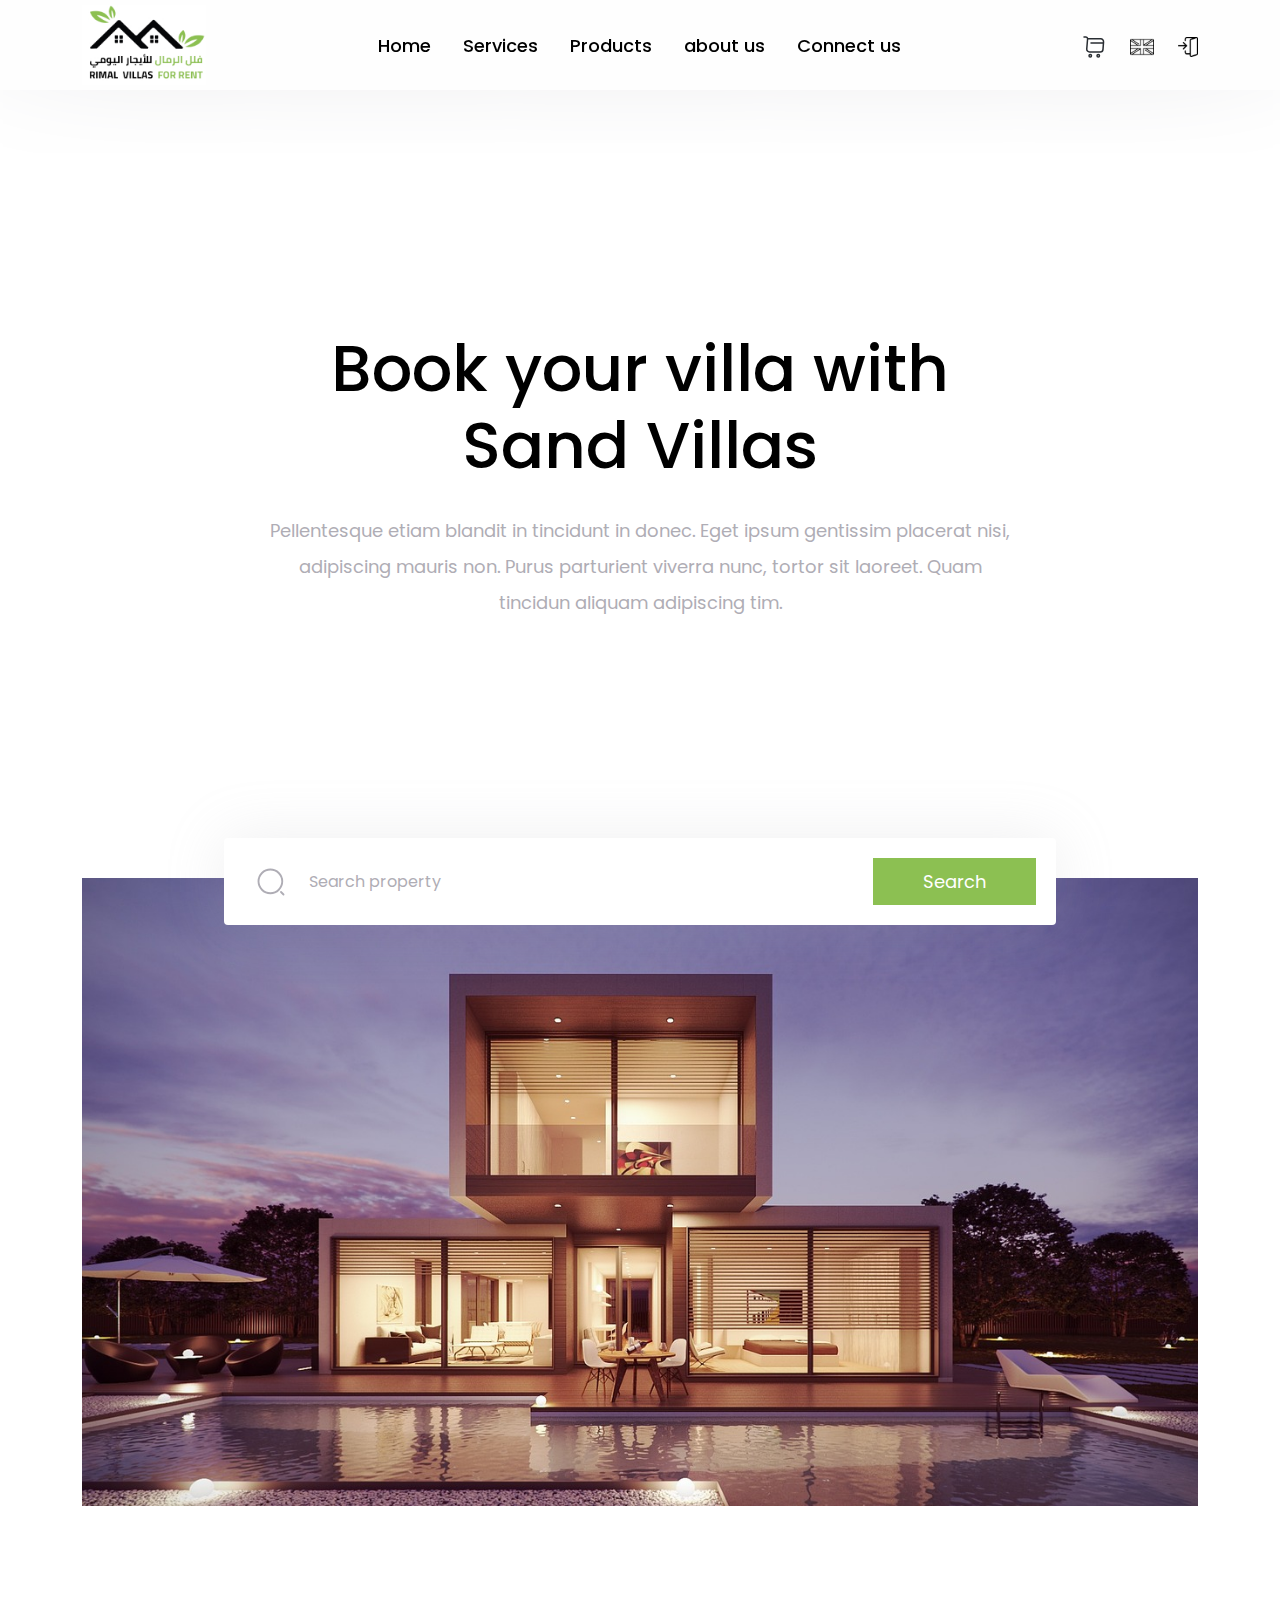
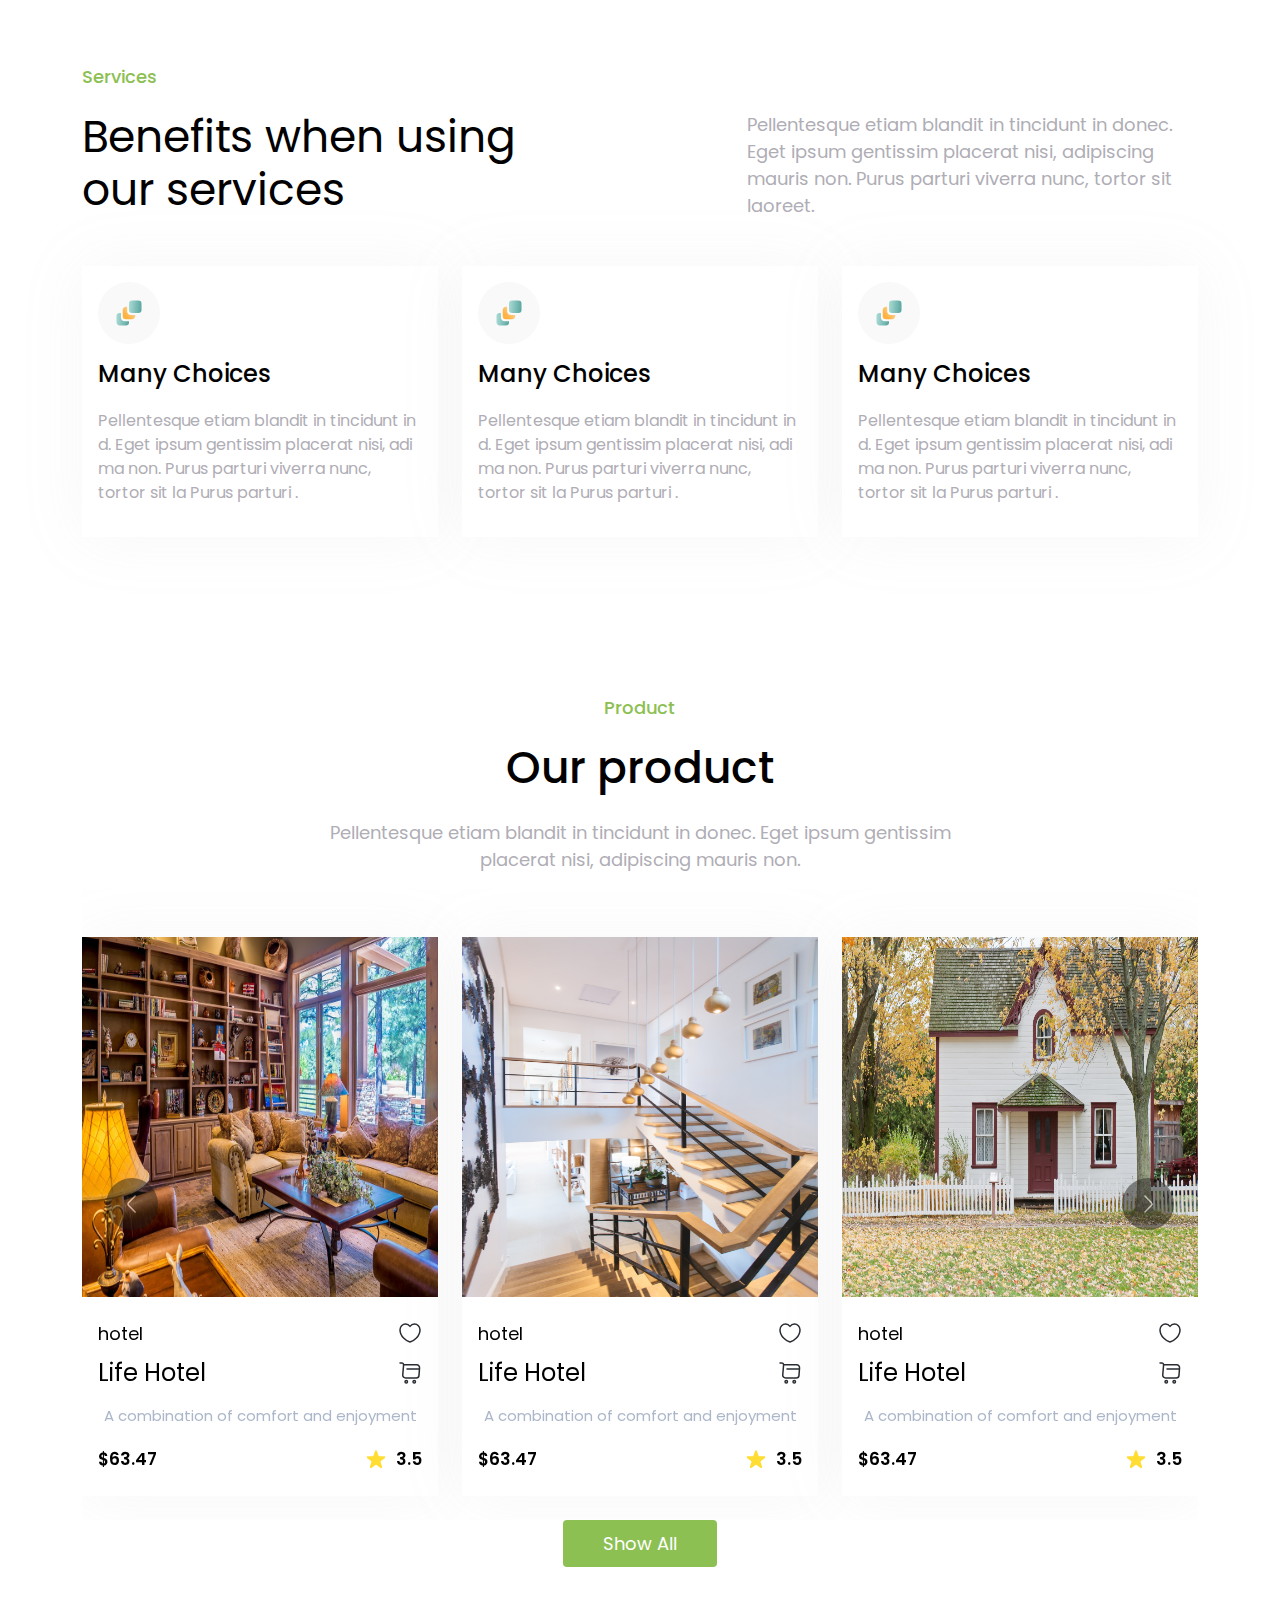
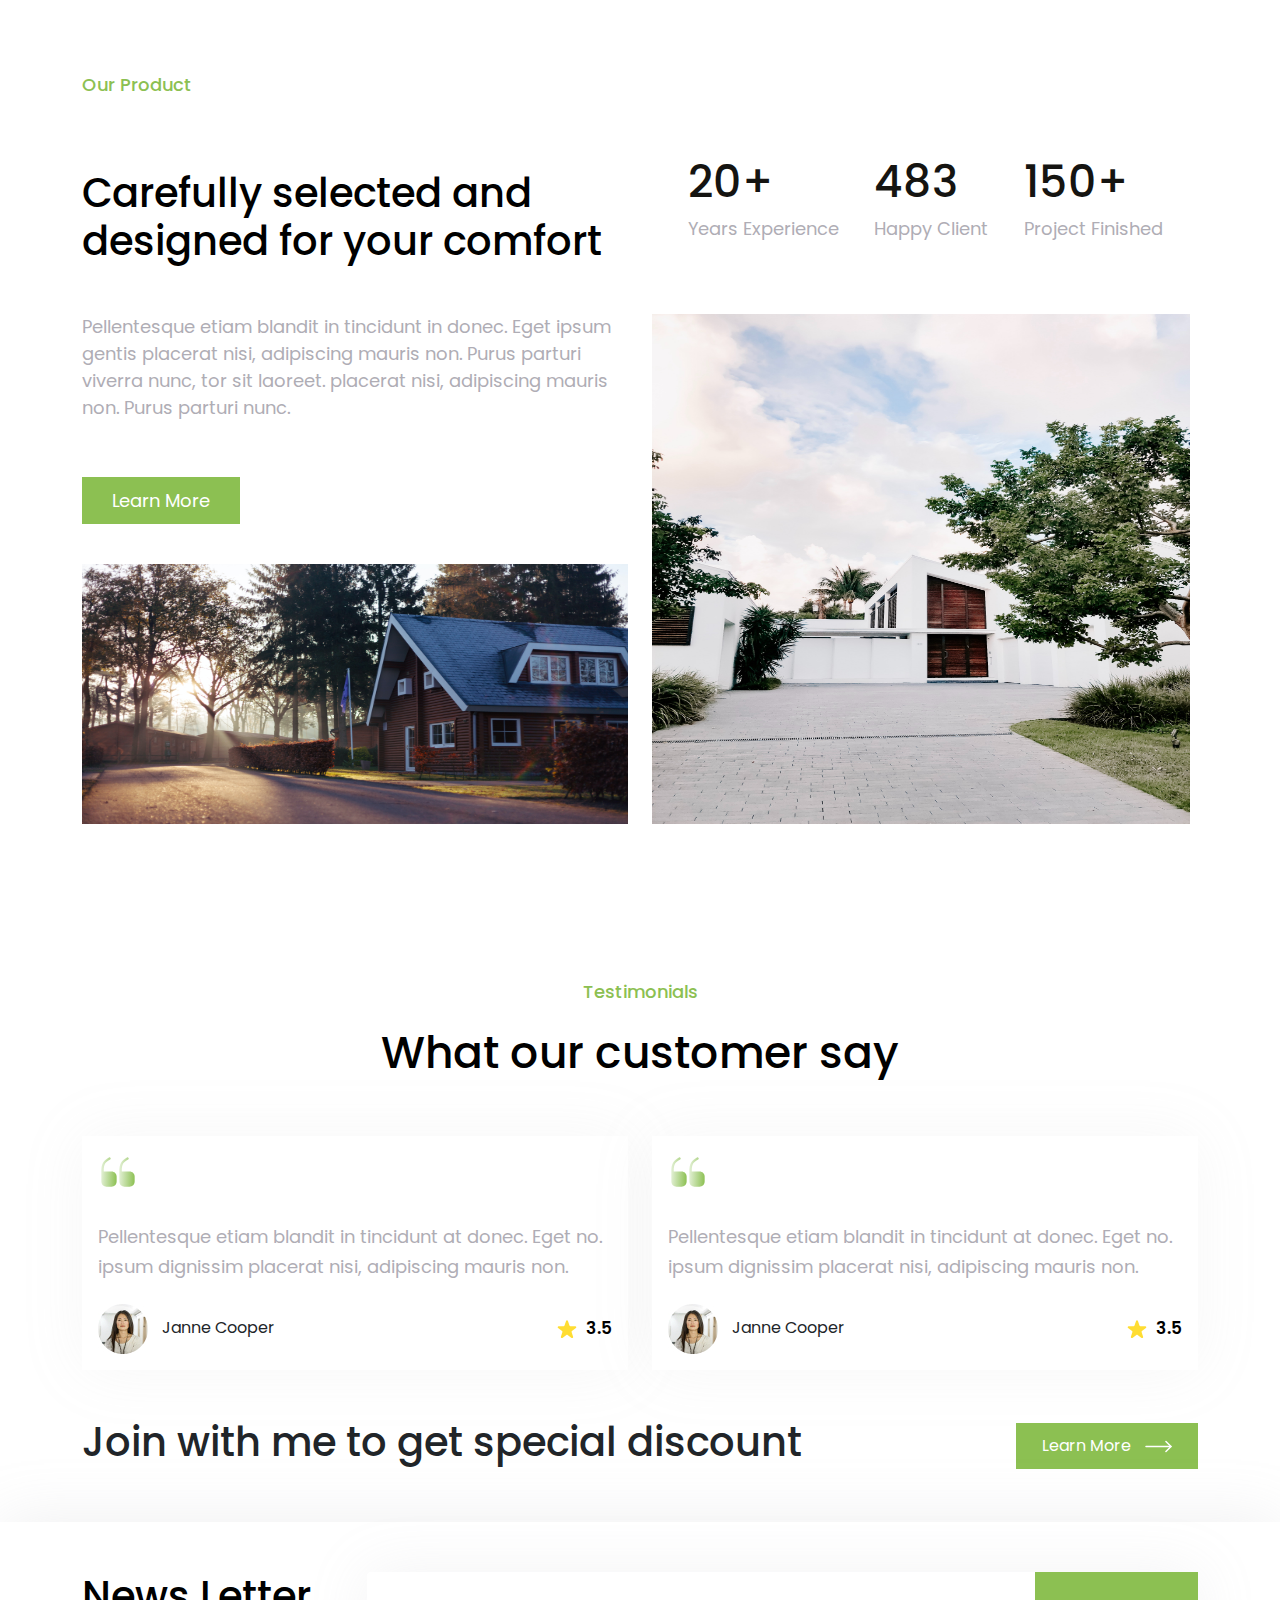
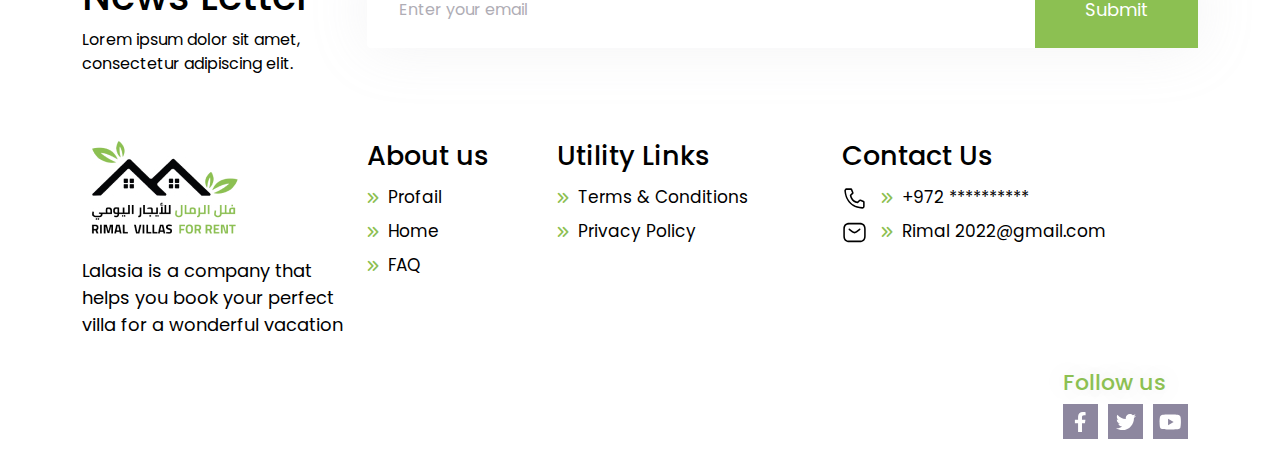
<file: index.html>
<!DOCTYPE html>
<html lang="en">
<head>
  <meta charset="UTF-8">
  <meta name="viewport" content="width=device-width, initial-scale=1.0">
  <title>RIMAL VILLAS FOR RENT</title>
  <link rel="stylesheet" href="css/bootstrap.min.css">  
  <link rel="stylesheet" href="css/all.min.css">
  <link rel="stylesheet" href="css/index.css">

  <link rel="preconnect" href="https://fonts.googleapis.com">
  <link rel="preconnect" href="https://fonts.gstatic.com" crossorigin>
  <link href="https://fonts.googleapis.com/css2?family=Poppins:wght@100;200;300;400;500&display=swap" rel="stylesheet">
</head>
<body>
  
  <!-- Start Nav -->
  <nav class="navbar navbar-expand-lg navbar-light sticky-top p-0">
    <div class="container">
        <a class="navbar-brand" href="#">
          <img class="logo" src="imgs/logo.jpg" alt="Logo" onclick="window.location.href='index.html'">
        </a> 
        <button class="navbar-toggler" type="button" data-bs-toggle="collapse" data-bs-target="#main" aria-controls="main" aria-expanded="false" aria-label="Toggle navigation">
          <svg class="svg-inline--fa fa-bars" aria-hidden="true" focusable="false" data-prefix="fas" data-icon="bars" role="img" xmlns="http://www.w3.org/2000/svg" viewBox="0 0 448 512" data-fa-i2svg=""><path fill="currentColor" d="M0 96C0 78.33 14.33 64 32 64H416C433.7 64 448 78.33 448 96C448 113.7 433.7 128 416 128H32C14.33 128 0 113.7 0 96zM0 256C0 238.3 14.33 224 32 224H416C433.7 224 448 238.3 448 256C448 273.7 433.7 288 416 288H32C14.33 288 0 273.7 0 256zM416 448H32C14.33 448 0 433.7 0 416C0 398.3 14.33 384 32 384H416C433.7 384 448 398.3 448 416C448 433.7 433.7 448 416 448z"></path></svg><!-- <i class="fa-solid fa-bars"></i> Font Awesome fontawesome.com -->
        </button>
        <div class="collapse navbar-collapse" id="main">
          <ul class="navbar-nav m-auto mb-2 mb-lg-0">
            <li class="nav-item">
              <a class="nav-link p-2 p-lg-3" aria-current="page" href="index.html">Home</a>
            </li>
            <li class="nav-item">
              <a class="nav-link p-2 p-lg-3" href="services.html">Services</a>
            </li>
            <li class="nav-item">
              <a class="nav-link p-2 p-lg-3" href="products.html">Products</a>
            </li>
            <li class="nav-item">
              <a class="nav-link p-2 p-lg-3" href="aboutUs.html" >about us</a>
            </li>
            <li class="nav-item">
              <a class="nav-link p-2 p-lg-3" href="connectUs.html" >Connect  us</a>
            </li>
          </ul>
          <div class="icon">
            <ul>
              <li>
                <img src="icons/iconNav01.svg" alt="">
              </li>
              <li>
                <img src="icons/iconNav03.svg" alt="">
              </li>
              <li>
                <img src="icons/login.svg" alt="" onclick="window.location.href='login.html';">
              </li>
            </ul>
          </div>
        </div>
    </div>
  </nav>
  <!-- End Nav -->
  <!-- Start Landing -->
  <div class="landing d-flex justify-content-center align-items-center">
    <div class="text-center">
      <h1>Book your villa with Sand Villas</h1>
      <p>Pellentesque etiam blandit in tincidunt in donec. Eget ipsum gentissim placerat nisi, adipiscing mauris non. Purus parturient viverra nunc, tortor sit laoreet. Quam tincidun aliquam adipiscing tim.</p>
    </div>
  </div>
  <!-- End Landing -->
  <!-- Start Search -->
  <div class="search">
    <div class="container">
      <div class="row">
        <div class="col-md-6 offset-md-3">
          <div class="serInp">
            <form class="d-flex">
              <div class="input-group">
                <span class="input-group-text">
                  <img src="icons/search.svg" alt="">
                </span>
                <input type="text" class="form-control" placeholder="Search property" aria-label="Search">
                <button class="btn" type="submit">
                  Search
                </button>
              </div>
            </form>
          </div>
        </div>
      </div>
      <img src="imgs/img-new/Search.jpg" alt="img" class="img-fluid">
    </div>
  </div>
  <!-- End Search -->
  <!-- Start Services-->
  <div class="services">
    <div class="container">
      <div class="row d-flex justify-content-between align-items-start">
        <h6 class="basic-title">Services</h6>
        <div class="col-md-6 col-lg-5">
          <div class="box text-main">
            <h1>Benefits when using
              our services</h1>
          </div>
        </div>
        <div class="col-md-6 col-lg-5">
          <div class="box text">
            <p>Pellentesque etiam blandit in tincidunt in donec. Eget ipsum gentissim placerat nisi, adipiscing mauris non. Purus parturi viverra nunc, tortor sit laoreet. </p>
          </div>
        </div>
      </div>
      <div class="row pt-3 grid-row-gap">
        <div class="col-md-6 col-lg-4">
          <div class="box box-services">
            <img src="icons/icon-services.svg" alt="" class="icon">
            <h2>Many Choices</h2>
            <p>Pellentesque etiam blandit in tincidunt in d. Eget ipsum gentissim placerat nisi, adi ma non. Purus parturi viverra nunc, tortor sit la
              Purus parturi .</p>
          </div>
        </div>
        <div class="col-md-6 col-lg-4">
          <div class="box box-services">
            <img src="icons/icon-services.svg" alt="" class="icon">
            <h2>Many Choices</h2>
            <p>Pellentesque etiam blandit in tincidunt in d. Eget ipsum gentissim placerat nisi, adi ma non. Purus parturi viverra nunc, tortor sit la
              Purus parturi .</p>
          </div>
        </div>
        <div class="col-md-6 col-lg-4">
          <div class="box box-services">
            <img src="icons/icon-services.svg" alt="" class="icon">
            <h2>Many Choices</h2>
            <p>Pellentesque etiam blandit in tincidunt in d. Eget ipsum gentissim placerat nisi, adi ma non. Purus parturi viverra nunc, tortor sit la
              Purus parturi .</p>
          </div>
        </div>
      </div>
    </div>
  </div>
  <!-- End Services -->
  <!-- Start Product -->
  <div class="product text-center">
    <div class="container">
      <div class="main-title">
        <h6 class="basic-title">Product</h6>
        <h1>Our product</h1>
        <p>Pellentesque etiam blandit in tincidunt in donec. Eget ipsum gentissim placerat nisi, adipiscing mauris non.</p>
      </div>
      <div id="mySlider" class="carousel slide" data-bs-ride="carousel">
        <div class="carousel-inner">
          <div class="carousel-item active">
            <div class="row grid-row-gap pb-4 pt-5">
              <div class="col-md-6 col-lg-4 ">
                <div class="box boxProduct">
                  <img src="imgs/img-new/product01.jpg" alt="" class="img-fluid img-product">
                    <div class="content">
                      <div class="boxprod01">
                        <p>hotel</p>
                        <img src="icons/iconNav02.svg" alt="">
                      </div>
                      <div class="boxprod02">
                        <p>Life Hotel</p>
                        <img src="icons/iconNav01.svg" alt="">
                      </div>
                      <p class="textLine">A combination of comfort and enjoyment</p>
                      <div class="boxprod03">
                        <p>$63.47</p>
                        <div>
                          <img src="icons/StarProduct.svg" alt="">
                          <span>3.5</span>
                        </div>
                      </div>
                    </div>
                  </div>
                </div>
              <div class="col-md-6 col-lg-4 ">
                <div class="box boxProduct">
                  <img src="imgs/img-new/product02.jpg" alt="" class="img-fluid img-product">
                    <div class="content">
                      <div class="boxprod01">
                        <p>hotel</p>
                        <img src="icons/iconNav02.svg" alt="">
                      </div>
                      <div class="boxprod02">
                        <p>Life Hotel</p>
                        <img src="icons/iconNav01.svg" alt="">
                      </div>
                      <p class="textLine">A combination of comfort and enjoyment</p>
                      <div class="boxprod03">
                        <p>$63.47</p>
                        <div>
                          <img src="icons/StarProduct.svg" alt="">
                          <span>3.5</span>
                        </div>
                      </div>
                    </div>
                  </div>
                </div>
              <div class="col-md-6 col-lg-4 ">
                <div class="box boxProduct">
                  <img src="imgs/img-new/product03.jpg" alt="" class="img-fluid img-product">
                    <div class="content">
                      <div class="boxprod01">
                        <p>hotel</p>
                        <img src="icons/iconNav02.svg" alt="">
                      </div>
                      <div class="boxprod02">
                        <p>Life Hotel</p>
                        <img src="icons/iconNav01.svg" alt="">
                      </div>
                      <p class="textLine">A combination of comfort and enjoyment</p>
                      <div class="boxprod03">
                        <p>$63.47</p>
                        <div>
                          <img src="icons/StarProduct.svg" alt="">
                          <span>3.5</span>
                        </div>
                      </div>
                    </div>
                  </div>
                </div>
            </div>
          </div>
          <div class="carousel-item">
            <div class="row grid-row-gap pb-4 pt-5">
              <div class="col-md-6 col-lg-4 ">
                <div class="box boxProduct">
                  <img src="imgs/img-new/product01.jpg" alt="" class="img-fluid img-product">
                    <div class="content">
                      <div class="boxprod01">
                        <p>hotel</p>
                        <img src="icons/iconNav02.svg" alt="">
                      </div>
                      <div class="boxprod02">
                        <p>Life Hotel</p>
                        <img src="icons/iconNav01.svg" alt="">
                      </div>
                      <p class="textLine">A combination of comfort and enjoyment</p>
                      <div class="boxprod03">
                        <p>$63.47</p>
                        <div>
                          <img src="icons/StarProduct.svg" alt="">
                          <span>3.5</span>
                        </div>
                      </div>
                    </div>
                  </div>
                </div>
              <div class="col-md-6 col-lg-4 ">
                <div class="box boxProduct">
                  <img src="imgs/img-new/product02.jpg" alt="" class="img-fluid img-product">
                    <div class="content">
                      <div class="boxprod01">
                        <p>hotel</p>
                        <img src="icons/iconNav02.svg" alt="">
                      </div>
                      <div class="boxprod02">
                        <p>Life Hotel</p>
                        <img src="icons/iconNav01.svg" alt="">
                      </div>
                      <p class="textLine">A combination of comfort and enjoyment</p>
                      <div class="boxprod03">
                        <p>$63.47</p>
                        <div>
                          <img src="icons/StarProduct.svg" alt="">
                          <span>3.5</span>
                        </div>
                      </div>
                    </div>
                  </div>
                </div>
              <div class="col-md-6 col-lg-4 ">
                <div class="box boxProduct">
                  <img src="imgs/img-new/product03.jpg" alt="" class="img-fluid img-product">
                    <div class="content">
                      <div class="boxprod01">
                        <p>hotel</p>
                        <img src="icons/iconNav02.svg" alt="">
                      </div>
                      <div class="boxprod02">
                        <p>Life Hotel</p>
                        <img src="icons/iconNav01.svg" alt="">
                      </div>
                      <p class="textLine">A combination of comfort and enjoyment</p>
                      <div class="boxprod03">
                        <p>$63.47</p>
                        <div>
                          <img src="icons/StarProduct.svg" alt="">
                          <span>3.5</span>
                        </div>
                      </div>
                    </div>
                  </div>
                </div>
            </div>
          </div>
          <div class="carousel-item">
            <div class="row grid-row-gap pb-4 pt-5">
              <div class="col-md-6 col-lg-4 ">
                <div class="box boxProduct">
                  <img src="imgs/img-new/product01.jpg" alt="" class="img-fluid img-product">
                    <div class="content">
                      <div class="boxprod01">
                        <p>hotel</p>
                        <img src="icons/iconNav02.svg" alt="">
                      </div>
                      <div class="boxprod02">
                        <p>Life Hotel</p>
                        <img src="icons/iconNav01.svg" alt="">
                      </div>
                      <p class="textLine">A combination of comfort and enjoyment</p>
                      <div class="boxprod03">
                        <p>$63.47</p>
                        <div>
                          <img src="icons/StarProduct.svg" alt="">
                          <span>3.5</span>
                        </div>
                      </div>
                    </div>
                  </div>
                </div>
              <div class="col-md-6 col-lg-4 ">
                <div class="box boxProduct">
                  <img src="imgs/img-new/product02.jpg" alt="" class="img-fluid img-product">
                    <div class="content">
                      <div class="boxprod01">
                        <p>hotel</p>
                        <img src="icons/iconNav02.svg" alt="">
                      </div>
                      <div class="boxprod02">
                        <p>Life Hotel</p>
                        <img src="icons/iconNav01.svg" alt="">
                      </div>
                      <p class="textLine">A combination of comfort and enjoyment</p>
                      <div class="boxprod03">
                        <p>$63.47</p>
                        <div>
                          <img src="icons/StarProduct.svg" alt="">
                          <span>3.5</span>
                        </div>
                      </div>
                    </div>
                  </div>
                </div>
              <div class="col-md-6 col-lg-4 ">
                <div class="box boxProduct">
                  <img src="imgs/img-new/product03.jpg" alt="" class="img-fluid img-product">
                    <div class="content">
                      <div class="boxprod01">
                        <p>hotel</p>
                        <img src="icons/iconNav02.svg" alt="">
                      </div>
                      <div class="boxprod02">
                        <p>Life Hotel</p>
                        <img src="icons/iconNav01.svg" alt="">
                      </div>
                      <p class="textLine">A combination of comfort and enjoyment</p>
                      <div class="boxprod03">
                        <p>$63.47</p>
                        <div>
                          <img src="icons/StarProduct.svg" alt="">
                          <span>3.5</span>
                        </div>
                      </div>
                    </div>
                  </div>
                </div>
            </div>
          </div>
        </div>
        <button class="carousel-control-prev arrowprod" type="button" data-bs-target="#mySlider" data-bs-slide="prev">
          <img src="icons/arrowProductL.svg" alt="">
        </button>
        <button class="carousel-control-next arrowprod" type="button" data-bs-target="#mySlider" data-bs-slide="next">
          <img src="icons/arrowProductR.svg" alt="">
        </button>
      </div>
      <button class="btn btnProduct">Show All</button>
    </div>
  </div>
  <!-- End Product -->
  <!-- Start OurProduct -->
  <div class="ourproduct">
    <div class="container">
      <div class="row grid-row-gap d-flex align-items-end">
        <h6 class="basic-title">Our Product</h6>
        <div class="col-lg-6">
          <div class="box">
            <h1>Carefully selected and designed for your comfort</h1>
            <p>Pellentesque etiam blandit in tincidunt in donec. Eget ipsum gentis placerat nisi, adipiscing mauris non. Purus parturi viverra nunc, tor sit laoreet. placerat nisi, adipiscing mauris non. Purus parturi nunc.</p>
            <button class="btn btnOurProduct">Learn More</button>
            <img class="img-fluid imgOurProd01" src="imgs/img-new/OurProduct02.jpg" alt="">
          </div>
        </div>
        <div class="col-lg-6">
          <div class="box">
            <ul>
              <li>20+  <p>Years Experience</p></li>
              <li>483  <p>Happy Client</p></li>
              <li>150+ <p>Project Finished</p></li>
            </ul>
            <img class="img-fluid imgOurProd02" src="imgs/img-new/OurProduct01.jpg" alt="">
          </div>
        </div>
      </div>
    </div>
  </div>
  <!-- End OurProduct -->
  <!-- Start Testimonials -->
  <div class="testimonials">
    <div class="container">
      <div class="title-main">
        <h6 class="basic-title">Testimonials</h6>
        <h1>What our customer say</h1>
      </div>
      <div class="row pt-5 grid-row-gap">
        <div class="col-lg-6">
          <div class="box">
            <img src="icons/semicolon.svg" alt="">
            <p>Pellentesque etiam blandit in tincidunt at donec. Eget no. ipsum dignissim placerat nisi, adipiscing mauris non. </p>
            <div class="box-footer">
              <div class="box-footer-l">
                <img src="imgs/imgTestimonials.jpg" alt="">
                <span>Janne Cooper</span>
              </div>
              <div class="box-footer-r">
                <img src="icons/StarProduct.svg" alt="">
                <span>3.5</span>
              </div>
            </div>
          </div>
        </div>
        <div class="col-lg-6">
          <div class="box">
            <img src="icons/semicolon.svg" alt="">
            <p>Pellentesque etiam blandit in tincidunt at donec. Eget no. ipsum dignissim placerat nisi, adipiscing mauris non. </p>
            <div class="box-footer">
              <div class="box-footer-l">
                <img src="imgs/imgTestimonials.jpg" alt="">
                <span>Janne Cooper</span>
              </div>
              <div class="box-footer-r">
                <img src="icons/StarProduct.svg" alt="">
                <span>3.5</span>
              </div>
            </div>
          </div>
        </div>
      </div>
      <!-- <div class="join">
        <h1>Join with me to get special discount</h1>
        <button class="btn btn-join">Learn More</button>
      </div> -->
    </div>
  </div>
  <!-- End Testimonials -->
    <!-- Start Interested -->
    <div class="interested pt-5 pb-5">
      <div class="container">
        <div class="row d-flex justify-content-between align-items-center">
          <div class="col-lg-8">
            <div class="box">
              <h1>Join with me to get special discount</h1>
            </div>
          </div>
          <div class="col-lg-4">
            <div class="box box-btn">
              <button class="btn btn-interested">
                Learn More
                <img src="icons/arrow-right.svg" alt="">
              </button>
            </div>
          </div>
        </div>
      </div>
    </div>
    <!-- End Interested -->
  <!-- Start Footer -->
  <div class="footer">
    <div class="container">
      <div class="row">
        <div class="col-lg-3">
          <div class="box text">
            <h1>News Letter</h1>
            <p>Lorem ipsum dolor sit amet, consectetur adipiscing elit.</p>
          </div>
        </div>
        <div class="col-lg-9">
          <div class="box">
            <div class="serInp">
              <form class="d-flex">
                <div class="input-group">
                  <input type="text" class="form-control" placeholder="Enter your email" aria-label="Search">
                </div>
                <button class="btn" type="submit">
                  Submit
                </button>
              </form>
            </div>
          </div>
        </div>
      </div>
      <div class="row footer-end grid-row-gap pt-5 pb-3">
        <div class="col-lg-3 col-md-6">
          <div class="box box-logo">
            <img src="imgs/logo.jpg" alt="Logo">
            <p>Lalasia is a company that helps you book your perfect villa for a wonderful vacation            </p>
          </div>
        </div>
        <div class="col-lg-2 col-md-6">
          <div class="box">
            <h1 class="title-box">About us</h1>
            <ul class="list-unstyled lh-lg">
              <li>
                <a href="#">Profail</a>
              </li>
              <li>
                <a href="#">Home</a>
              </li>
              <li>
                <a href="#">FAQ</a>
              </li>
            </ul>
          </div>
        </div>
        <div class="col-lg-3 col-md-6">
          <div class="box">
            <h1 class="title-box">Utility Links</h1>
            <ul class="list-unstyled lh-lg">
              <li>
                <a href="#">Terms & Conditions</a>
              </li>
              <li>
                <a href="#">Privacy Policy</a>
              </li>
            </ul>
          </div>
        </div>
        <div class="col-lg-4 col-md-6">
          <div class="box box-end">
            <h1 class="title-box">Contact Us</h1>
            <ul class="list-unstyled lh-lg">
              <li>
                <img src="icons/phone.svg" alt="">
                <a href="#">+972 ********** </a>
              </li>
              <li>
                <img src="icons/sms.svg" alt="">
                <a href="#">Rimal   2022@gmail.com</a>
              </li>
            </ul>
          </div>
        </div>
      </div>
      <div class="social">
        <div>
          <h1>Follow us</h1>
          <ul>
            <li>
              <a href="#" class="facebook">
                <i class="fab fa-facebook-f"></i>
              </a>
            </li>
            <li>
              <a href="#" class="twitter">
                <i class="fab fa-twitter"></i>
              </a>
            </li>
            <li>
              <a href="#" class="youtube">
                <i class="fab fa-youtube"></i>
              </a>
            </li>
          </ul>
        </div>
      </div>
    </div>
  </div>
  <!-- End Footer -->
  <!-- Start Scroll -->
  <a href="#" id="scrollToTop" class="scroll-to-top">
    <span class="fire"></span>
  </a>
  <!-- End Scroll -->

  <script src="js/index.js"></script>
  <script src="js/bootstrap.bundle.min.js"></script>
  <script src="js/all.min.js"></script>
</body>
</html>
</file>
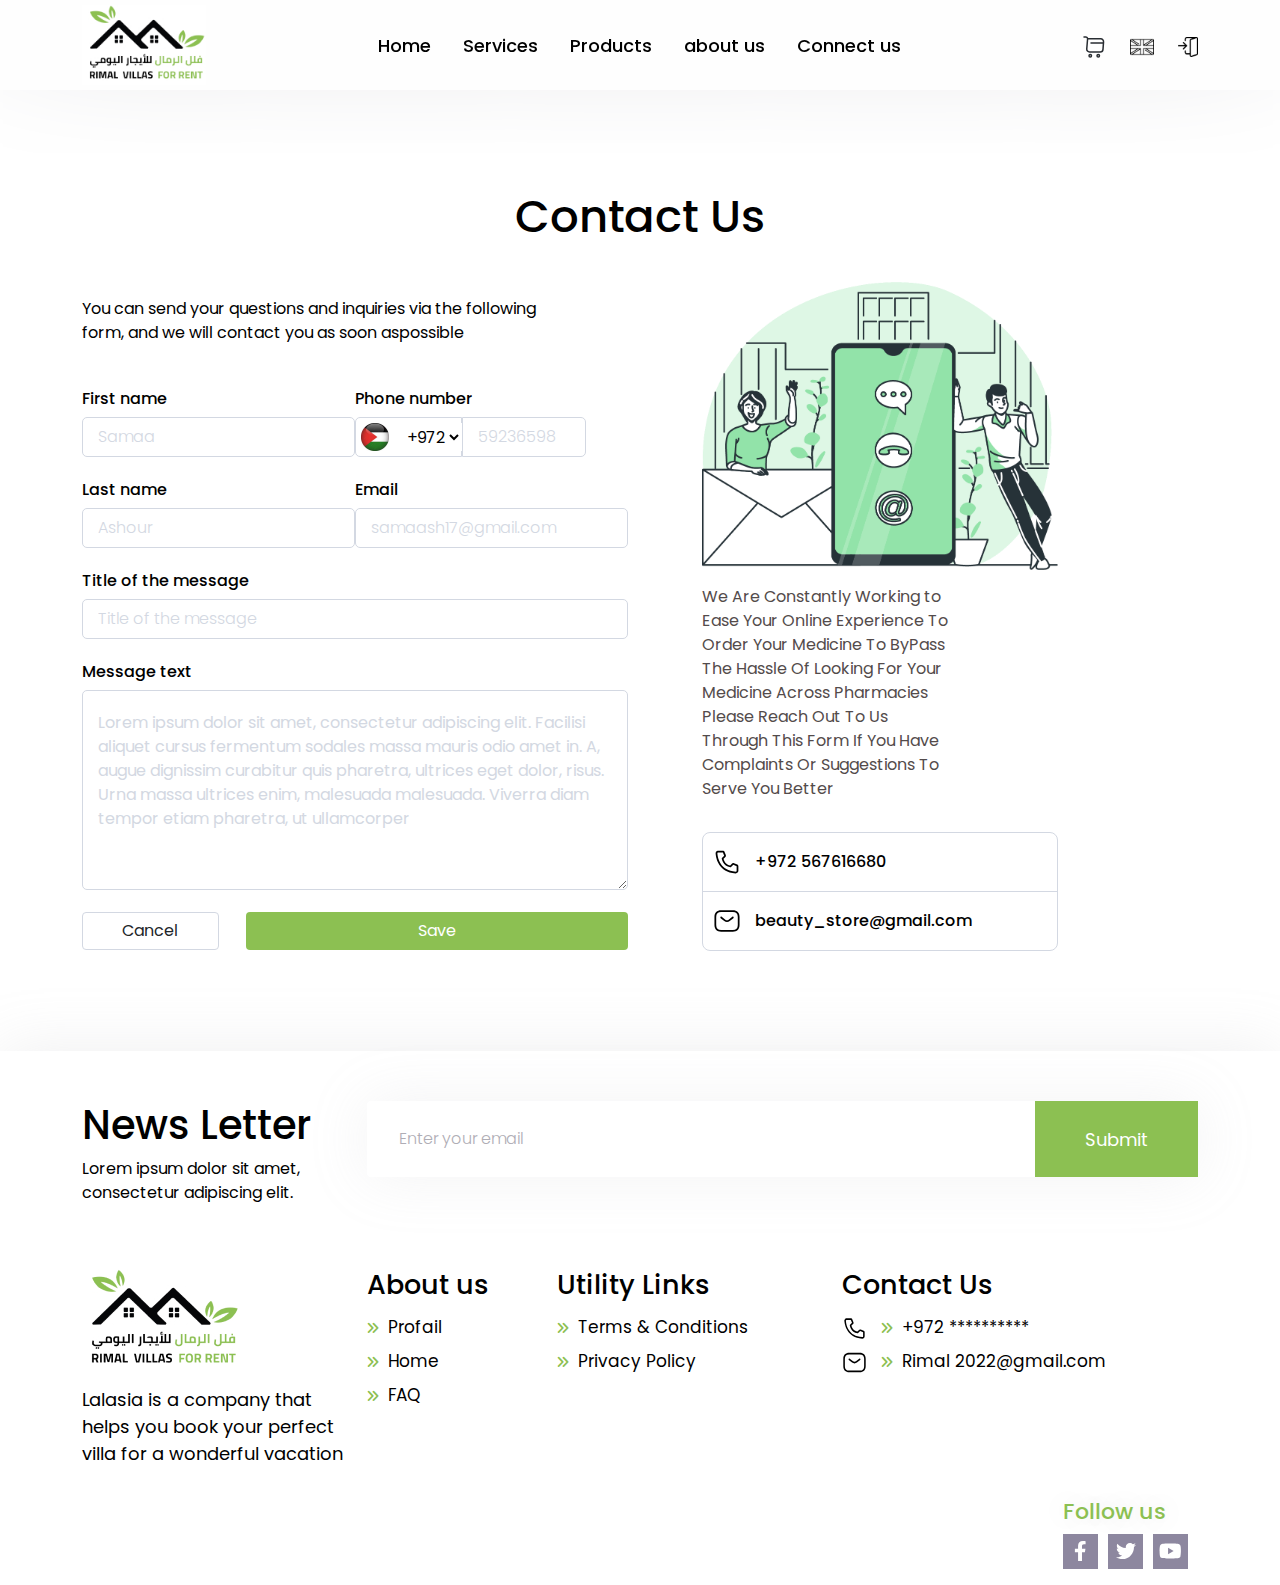
<file: connectUs.html>
<!DOCTYPE html>
<html lang="en">
<head>
  <meta charset="UTF-8">
  <meta name="viewport" content="width=device-width, initial-scale=1.0">
  <title>RIMAL VILLAS FOR RENT</title>
  <link rel="stylesheet" href="css/bootstrap.min.css">  
  <link rel="stylesheet" href="css/all.min.css">
  <link rel="stylesheet" href="css/connectUs.css">

  <link rel="preconnect" href="https://fonts.googleapis.com">
  <link rel="preconnect" href="https://fonts.gstatic.com" crossorigin>
  <link href="https://fonts.googleapis.com/css2?family=Poppins:wght@100;200;300;400;500&display=swap" rel="stylesheet">
</head>
<body>
  
  <!-- Start Nav -->
  <nav class="navbar navbar-expand-lg navbar-light sticky-top p-0">
    <div class="container">
        <a class="navbar-brand" href="#">
          <img class="logo" src="imgs/logo.jpg" alt="Logo" onclick="window.location.href='index.html'">
        </a> 
        <button class="navbar-toggler" type="button" data-bs-toggle="collapse" data-bs-target="#main" aria-controls="main" aria-expanded="false" aria-label="Toggle navigation">
          <svg class="svg-inline--fa fa-bars" aria-hidden="true" focusable="false" data-prefix="fas" data-icon="bars" role="img" xmlns="http://www.w3.org/2000/svg" viewBox="0 0 448 512" data-fa-i2svg=""><path fill="currentColor" d="M0 96C0 78.33 14.33 64 32 64H416C433.7 64 448 78.33 448 96C448 113.7 433.7 128 416 128H32C14.33 128 0 113.7 0 96zM0 256C0 238.3 14.33 224 32 224H416C433.7 224 448 238.3 448 256C448 273.7 433.7 288 416 288H32C14.33 288 0 273.7 0 256zM416 448H32C14.33 448 0 433.7 0 416C0 398.3 14.33 384 32 384H416C433.7 384 448 398.3 448 416C448 433.7 433.7 448 416 448z"></path></svg><!-- <i class="fa-solid fa-bars"></i> Font Awesome fontawesome.com -->
        </button>
        <div class="collapse navbar-collapse" id="main">
          <ul class="navbar-nav m-auto mb-2 mb-lg-0">
            <li class="nav-item">
              <a class="nav-link p-2 p-lg-3" aria-current="page" href="index.html">Home</a>
            </li>
            <li class="nav-item">
              <a class="nav-link p-2 p-lg-3" href="services.html">Services</a>
            </li>
            <li class="nav-item">
              <a class="nav-link p-2 p-lg-3" href="products.html">Products</a>
            </li>
            <li class="nav-item">
              <a class="nav-link p-2 p-lg-3" href="aboutUs.html" >about us</a>
            </li>
            <li class="nav-item">
              <a class="nav-link p-2 p-lg-3" href="connectUs.html" >Connect  us</a>
            </li>
          </ul>
          <div class="icon">
            <ul>
              <li>
                <img src="icons/iconNav01.svg" alt="">
              </li>
              <li>
                <img src="icons/iconNav03.svg" alt="">
              </li>
              <li>
                <img src="icons/login.svg" alt="" onclick="window.location.href='login.html';">
              </li>
            </ul>
          </div>
        </div>
    </div>
  </nav>
  <!-- End Nav -->
  <!-- Start Content -->
  <div class="content">
    <div class="container">
      <div class="row grid-row-gap">
        <h1>Contact Us</h1>
        <div class="col-lg-6">
          <div class="box box-l">
            <form action="">
              <p>You can send your questions and inquiries via the following form, and we will contact you as soon aspossible</p>
                <div class="input-info">
                  <div>
                    <div class="input-name">
                      <div>
                        <label for="">First name</label>
                      </div>
                      <div>
                        <input type="text" required placeholder="Samaa">
                      </div>
                    </div>
                    <div class="input-name">
                      <div>
                        <label for="">Last name</label>
                      </div>
                      <div>
                        <input type="text" required placeholder="Ashour">
                      </div>
                    </div>
                  </div>
                  <div>
                    <div class="input-phone">
                      <div>
                        <label for="">Phone number</label>
                      </div>
                      <div class="input-phone-cont">
                        <div class="flag-select">
                          <img src="icons/flagPalestaine.svg" alt="">
                          <select name="country-code">
                            <option value="972">+972</option>
                            <option value="975">+975</option>
                            <option value="970">+970</option>
                            <option value="972">+972</option>
                          </select>
                        </div>
  
                        <input type="text" name="" placeholder="59236598">
                      </div>
                    </div>
                    <div class="email">
                      <div>
                        <label for="">Email</label>
                      </div>
                      <div>
                        <input type="email" required placeholder="samaash17@gmail.com">
                      </div>
                    </div>
                  </div>
                </div>
                <div class="mess">
                  <div><label for="">Title of the message</label></div>
                  <input type="text" placeholder="Title of the message">
                </div>
                <div class="mess-text">
                  <div><label for="">Message text</label></div>
                  <textarea placeholder="Lorem ipsum dolor sit amet, consectetur adipiscing elit. Facilisi aliquet cursus fermentum sodales massa mauris odio amet in. A, augue dignissim curabitur quis pharetra, ultrices eget dolor, risus. Urna massa ultrices enim, malesuada malesuada. Viverra diam tempor etiam pharetra, ut ullamcorper"></textarea>
                </div>
                <div class="btn-two">
                  <button class="btn btn-cancel">Cancel</button>
                  <button class="btn btn-save" type="submit">Save</button>
                </div>
            </form>
          </div>
        </div>
        <div class="col-lg-4">
          <div class="box box-r">
            <img src="imgs/contactUs.png" alt="" class="img-fluid">
            <p>We Are Constantly Working to Ease Your Online Experience To Order Your Medicine To ByPass The Hassle Of Looking For Your Medicine Across Pharmacies Please Reach Out To Us Through This Form If You Have Complaints Or Suggestions To Serve You Better</p>
            <div class="contact">
              <div class="info info01">
                <img src="icons/phone.svg" alt="">
                <a href="tel:+972 567616680">+972 567616680</a>
              </div>
              <div class="info">
                <img src="icons/sms.svg" alt="">
                <a href="mailto:beautylia_store@gmail.com">beauty_store@gmail.com</a>
              </div>
            </div>
          </div>
        </div>
      </div>
    </div>
  </div>
  <!-- End Content -->
  <!-- Start Footer -->
  <div class="footer">
    <div class="container">
      <div class="row">
        <div class="col-lg-3">
          <div class="box text">
            <h1>News Letter</h1>
            <p>Lorem ipsum dolor sit amet, consectetur adipiscing elit.</p>
          </div>
        </div>
        <div class="col-lg-9">
          <div class="box">
            <div class="serInp">
              <form class="d-flex">
                <div class="input-group">
                  <input type="text" class="form-control" placeholder="Enter your email" aria-label="Search">
                </div>
                <button class="btn" type="submit">
                  Submit
                </button>
              </form>
            </div>
          </div>
        </div>
      </div>
      <div class="row footer-end grid-row-gap pt-5 pb-3">
        <div class="col-lg-3 col-md-6">
          <div class="box box-logo">
            <img src="imgs/logo.jpg" alt="Logo">
            <p>Lalasia is a company that helps you book your perfect villa for a wonderful vacation            </p>
          </div>
        </div>
        <div class="col-lg-2 col-md-6">
          <div class="box">
            <h1 class="title-box">About us</h1>
            <ul class="list-unstyled lh-lg">
              <li>
                <a href="#">Profail</a>
              </li>
              <li>
                <a href="#">Home</a>
              </li>
              <li>
                <a href="#">FAQ</a>
              </li>
            </ul>
          </div>
        </div>
        <div class="col-lg-3 col-md-6">
          <div class="box">
            <h1 class="title-box">Utility Links</h1>
            <ul class="list-unstyled lh-lg">
              <li>
                <a href="#">Terms & Conditions</a>
              </li>
              <li>
                <a href="#">Privacy Policy</a>
              </li>
            </ul>
          </div>
        </div>
        <div class="col-lg-4 col-md-6">
          <div class="box box-end">
            <h1 class="title-box">Contact Us</h1>
            <ul class="list-unstyled lh-lg">
              <li>
                <img src="icons/phone.svg" alt="">
                <a href="#">+972 ********** </a>
              </li>
              <li>
                <img src="icons/sms.svg" alt="">
                <a href="#">Rimal   2022@gmail.com</a>
              </li>
            </ul>
          </div>
        </div>
      </div>
      <div class="social">
        <div>
          <h1>Follow us</h1>
          <ul>
            <li>
              <a href="#" class="facebook">
                <i class="fab fa-facebook-f"></i>
              </a>
            </li>
            <li>
              <a href="#" class="twitter">
                <i class="fab fa-twitter"></i>
              </a>
            </li>
            <li>
              <a href="#" class="youtube">
                <i class="fab fa-youtube"></i>
              </a>
            </li>
          </ul>
        </div>
      </div>
    </div>
  </div>
  <!-- End Footer -->
  <!-- Start Scroll -->
  <a href="#" id="scrollToTop" class="scroll-to-top">
    <span class="fire"></span>
  </a>
  <!-- End Scroll -->

  <script src="js/index.js"></script>
  <script src="js/bootstrap.bundle.min.js"></script>
  <script src="js/all.min.js"></script>
</body>
</html>
</file>
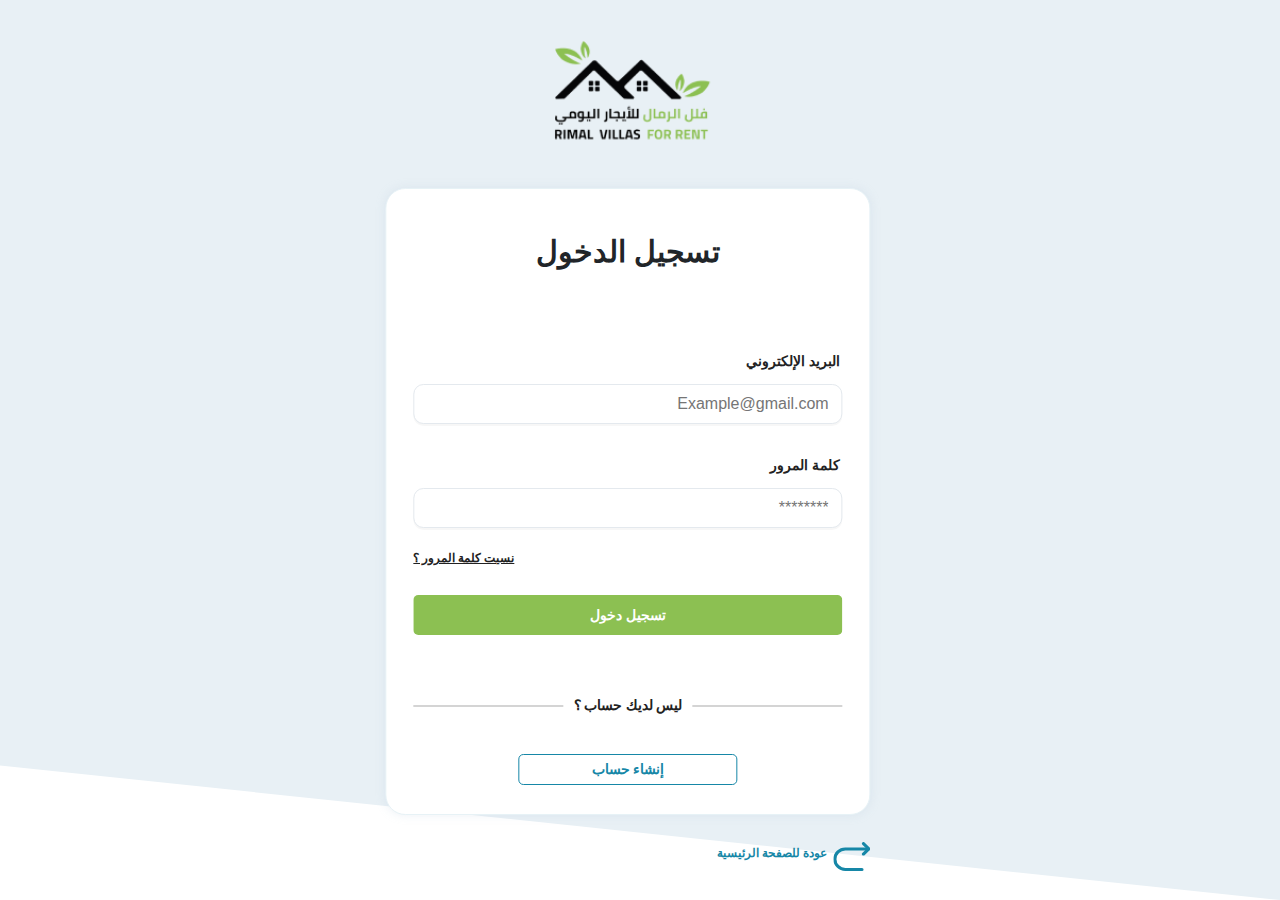
<file: login.html>
<!DOCTYPE html>
<html lang="en">
<head>
  <meta charset="UTF-8">
  <meta name="viewport" content="width=device-width, initial-scale=1.0">
  <title>Login</title>
  <link rel="stylesheet" href="css/bootstrap.min.css">  
  <link rel="stylesheet" href="css/all.min.css">
  <link rel="stylesheet" href="css/login.css">

  <link rel="preconnect" href="https://fonts.googleapis.com">
  <link rel="preconnect" href="https://fonts.gstatic.com" crossorigin>
  <link href="https://fonts.googleapis.com/css2?family=Poppins:wght@100;200;300;400;500&display=swap" rel="stylesheet">
</head>
<body>
  
  <div class="login">
    <div class="container row col-12 col-md-8 col-lg-6 col-xl-5">
      <div class="logo">
        <img src="imgs/logo-png.png" alt="Logo" />
      </div>
      <div class="box">
        <form action="" method="">
          <div class="info">
            <div class="text">
              <h2>تسجيل الدخول</h2>
            </div>
            <div class="contcard">
              <label for="email"
                ><b class="text-r">البريد الإلكتروني</b></label
              >
              <input
                type="email"
                placeholder="Example@gmail.com"
                name="email"
                required
              />

              <label for="password"><b class="text-r">كلمة المرور</b></label>
              <input
                type="password"
                placeholder="********"
                name="password"
                required
              />
              <a href="" class="forget">نسيت كلمة المرور ؟</a>
              <button type="submit">تسجيل دخول</button>
            </div>

            <div class="cont-foot">
              <h4 class="textLine">ليس لديك حساب ؟</h4>
              <a class="create" href="signup.html">إنشاء حساب</a>
            </div>
          </div>
        </form>
      </div>
      <div class="div-back">
        <a href="index.html" class="a-back">عودة للصفحة الرئيسية</a>
        <img src="icons/Back-Arrow-green.svg" class="arrow" alt="Back-Arrow" />
      </div>
    </div>
  </div>

  <section>
    <div class="skewed"></div>
  </section>

  <script src="js/bootstrap.bundle.min.js"></script>
  <script src="js/all.min.js"></script>
</body>
</html>
</file>
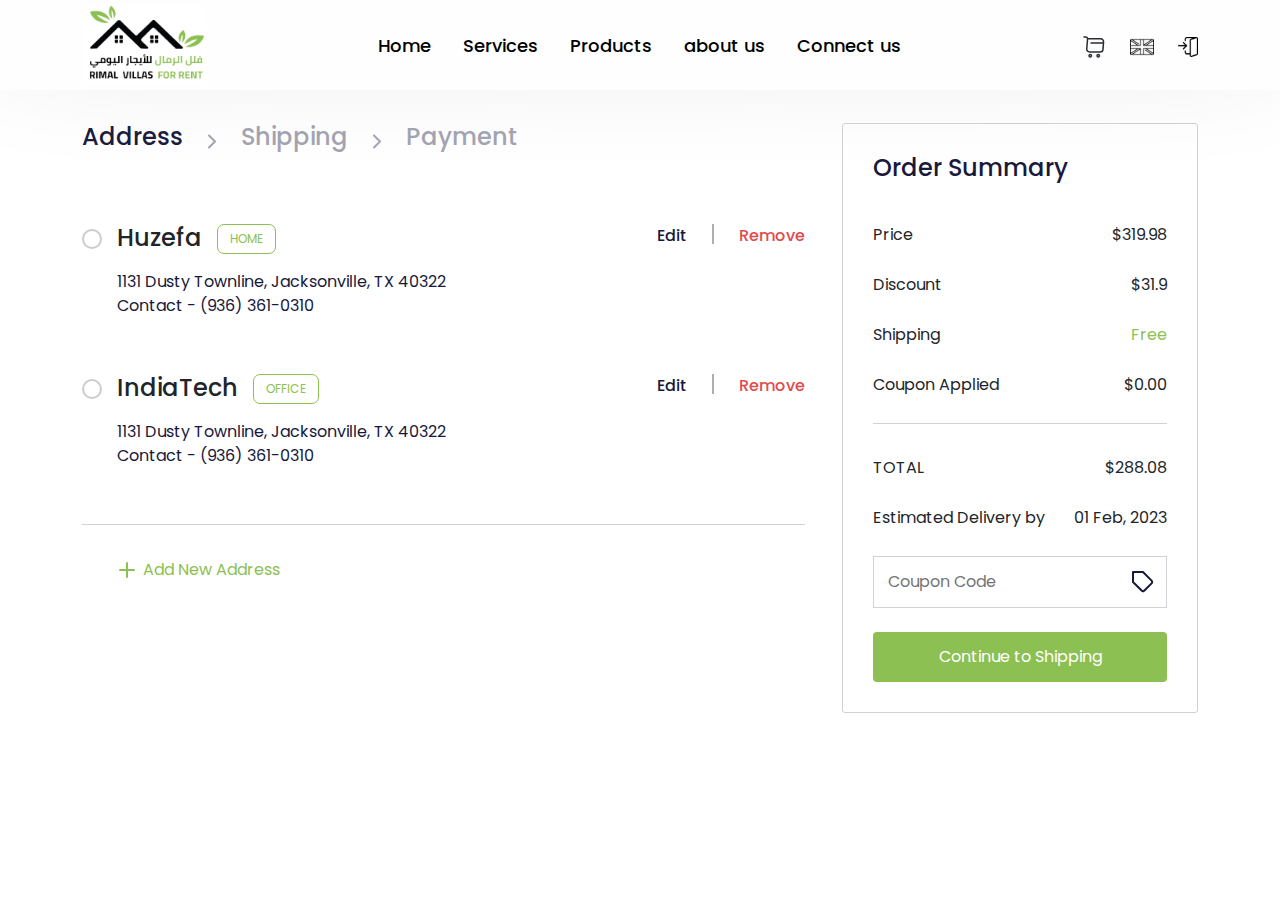
<file: orderSummary.html>
<!DOCTYPE html>
<html lang="en">
<head>
  <meta charset="UTF-8">
  <meta name="viewport" content="width=device-width, initial-scale=1.0">
  <title>RIMAL VILLAS FOR RENT</title>
  <link rel="stylesheet" href="css/bootstrap.min.css">  
  <link rel="stylesheet" href="css/all.min.css">
  <link rel="stylesheet" href="css/orderSummary.css">

  <link rel="preconnect" href="https://fonts.googleapis.com">
  <link rel="preconnect" href="https://fonts.gstatic.com" crossorigin>
  <link href="https://fonts.googleapis.com/css2?family=Poppins:wght@100;200;300;400;500&display=swap" rel="stylesheet">
</head>
<body>
  
  <!-- Start Nav -->
  <nav class="navbar navbar-expand-lg navbar-light sticky-top p-0">
    <div class="container">
        <a class="navbar-brand" href="#">
          <img class="logo" src="imgs/logo.jpg" alt="Logo" onclick="window.location.href='index.html'">
        </a> 
        <button class="navbar-toggler" type="button" data-bs-toggle="collapse" data-bs-target="#main" aria-controls="main" aria-expanded="false" aria-label="Toggle navigation">
          <svg class="svg-inline--fa fa-bars" aria-hidden="true" focusable="false" data-prefix="fas" data-icon="bars" role="img" xmlns="http://www.w3.org/2000/svg" viewBox="0 0 448 512" data-fa-i2svg=""><path fill="currentColor" d="M0 96C0 78.33 14.33 64 32 64H416C433.7 64 448 78.33 448 96C448 113.7 433.7 128 416 128H32C14.33 128 0 113.7 0 96zM0 256C0 238.3 14.33 224 32 224H416C433.7 224 448 238.3 448 256C448 273.7 433.7 288 416 288H32C14.33 288 0 273.7 0 256zM416 448H32C14.33 448 0 433.7 0 416C0 398.3 14.33 384 32 384H416C433.7 384 448 398.3 448 416C448 433.7 433.7 448 416 448z"></path></svg><!-- <i class="fa-solid fa-bars"></i> Font Awesome fontawesome.com -->
        </button>
        <div class="collapse navbar-collapse" id="main">
          <ul class="navbar-nav m-auto mb-2 mb-lg-0">
            <li class="nav-item">
              <a class="nav-link p-2 p-lg-3" aria-current="page" href="index.html">Home</a>
            </li>
            <li class="nav-item">
              <a class="nav-link p-2 p-lg-3" href="services.html">Services</a>
            </li>
            <li class="nav-item">
              <a class="nav-link p-2 p-lg-3" href="products.html">Products</a>
            </li>
            <li class="nav-item">
              <a class="nav-link p-2 p-lg-3" href="aboutUs.html" >about us</a>
            </li>
            <li class="nav-item">
              <a class="nav-link p-2 p-lg-3" href="connectUs.html" >Connect  us</a>
            </li>
          </ul>
          <div class="icon">
            <ul>
              <li>
                <img src="icons/iconNav01.svg" alt="">
              </li>
              <li>
                <img src="icons/iconNav03.svg" alt="">
              </li>
              <li>
                <img src="icons/login.svg" alt="" onclick="window.location.href='login.html';">
              </li>
            </ul>
          </div>
        </div>
    </div>
  </nav>
  <!-- End Nav -->
  <!-- Start Order System -->
  <div class="order-system">
    <div class="container">
      <div class="row d-flex justify-content-between grid-row-gap">
        <div class="col-lg-8">
          <div class="box">
            <div class="title">
              <h1 onclick="toggleBox('box-system1')" class="title-sys active">Address</h1>
              <img src="icons/arrow-right-system.svg" alt="">
              <h1 onclick="toggleBox('box-system2')" class="title-sys">Shipping</h1>
              <img src="icons/arrow-right-system.svg" alt="">
              <h1 onclick="toggleBox('box-system3')" class="title-sys">Payment</h1>
            </div>
            <div id="box-system1" class="box-system box-one">
              <div class="info">
                <div class="box-sys-l">
                  <label>
                    <input type="checkbox" id="myCheckbox"> 
                    <h1>Huzefa</h1>
                    <a href="#">Home</a>
                  </label>
                  <p>1131 Dusty Townline, Jacksonville, TX 40322
                    Contact - (936) 361-0310</p>
                </div>
                <div class="box-sys-r">
                  <p>Edit</p>
                  <p class="remove">Remove</p>
                </div>
              </div>
              <div class="info">
                <div class="box-sys-l">
                  <label>
                    <input type="checkbox" id="myCheckbox"> 
                    <h1>IndiaTech</h1>
                    <a href="#">Office</a>
                  </label>
                  <p>1131 Dusty Townline, Jacksonville, TX 40322
                    Contact - (936) 361-0310</p>
                </div>
                <div class="box-sys-r">
                  <p>Edit</p>
                  <p class="remove">Remove</p>
                </div>
              </div>
              <div class="add-new">
                <img src="icons/plus.svg" alt="">
                <a href="#">Add New Address</a>
              </div>
            </div>
            <div id="box-system2" class="box-system box-two">
              <h1>Shipment Method</h1>
              <div class="info border p-3">
                <div class="box-l">
                  <input type="checkbox" id="myCheckbox"> 
                  <p>Free</p>
                  <p class="p-reg">Regular Shipment</p>
                </div>
                <p>01 Feb, 2023</p>
              </div>
              <div class="info border p-3">
                <div class="box-l">
                  <input type="checkbox" id="myCheckbox"> 
                  <p>$8.50</p>
                  <p class="p-reg">Priority Shipping</p>
                </div>
                <p>28 Jan, 2023</p>
              </div>
              <div class="info border p-3">
                <div class="box-l">
                  <input type="checkbox" id="myCheckbox"> 
                  <p>Schedule</p>
                  <p class="p-reg">Shipping</p>
                </div>
                <select name="" id="">
                  <option value="" selected hidden disabled>Select Date</option>
                  <option value="">01</option>
                  <option value="">02</option>
                </select>
              </div>
            </div>
            <div id="box-system3" class="box-system box-three">
              <h1>Payment Method</h1>
              <div class="info border p-3">
                <div class="box-l">
                  <input type="checkbox" id="myCheckbox"> 
                  <img src="icons/visa.svg" alt="">
                  <span>•••• 6754</span>
                  <p class="expires">Expires 06/2021</p>
                </div>
                <p class="remove">Remove</p>
              </div>
              <div class="info border p-3">
                <div class="box-l">
                  <input type="checkbox" id="myCheckbox"> 
                  <img src="icons/mastercard.svg" alt="">
                  <span>•••• 6754</span>
                  <p class="expires">Expires 06/2021</p>
                </div>
                <p class="remove">Remove</p>
              </div>
              <div class="add-new">
                <img src="icons/plus.svg" alt="">
                <a href="#">Add New Address</a>
              </div>
            </div>
          </div>
        </div>
        <div class="col-lg-4">
          <div class="box box-r">
            <h1>Order Summary</h1>
            <div class="info">
              <p>Price</p>
              <span>$319.98</span>
            </div>
            <div class="info">
              <p>Discount</p>
              <span>$31.9</span>
            </div>
            <div class="info">
              <p>Shipping</p>
              <span class="free">Free</span>
            </div>
            <div class="info line-botton">
              <p>Coupon Applied</p>
              <span>$0.00</span>
            </div>
            <div class="info text-total">
              <p>TOTAL</p>
              <span>$288.08</span>
            </div>
            <div class="info">
              <p>Estimated Delivery by</p>
              <span>01 Feb, 2023</span>
            </div>
            <div class="input-group">
              <input type="text" placeholder="Coupon Code" required>
              <img src="icons/coupon.svg" alt="">
            </div>
            <button class="btn btn-submit" type="submit">Continue to Shipping</button>
          </div>
        </div>
      </div>
    </div>
  </div>
  <!-- End Order System -->


  <script src="js/orderSystem.js"></script>
  <script src="js/bootstrap.bundle.min.js"></script>
  <script src="js/all.min.js"></script>
</body>
</html>
</file>
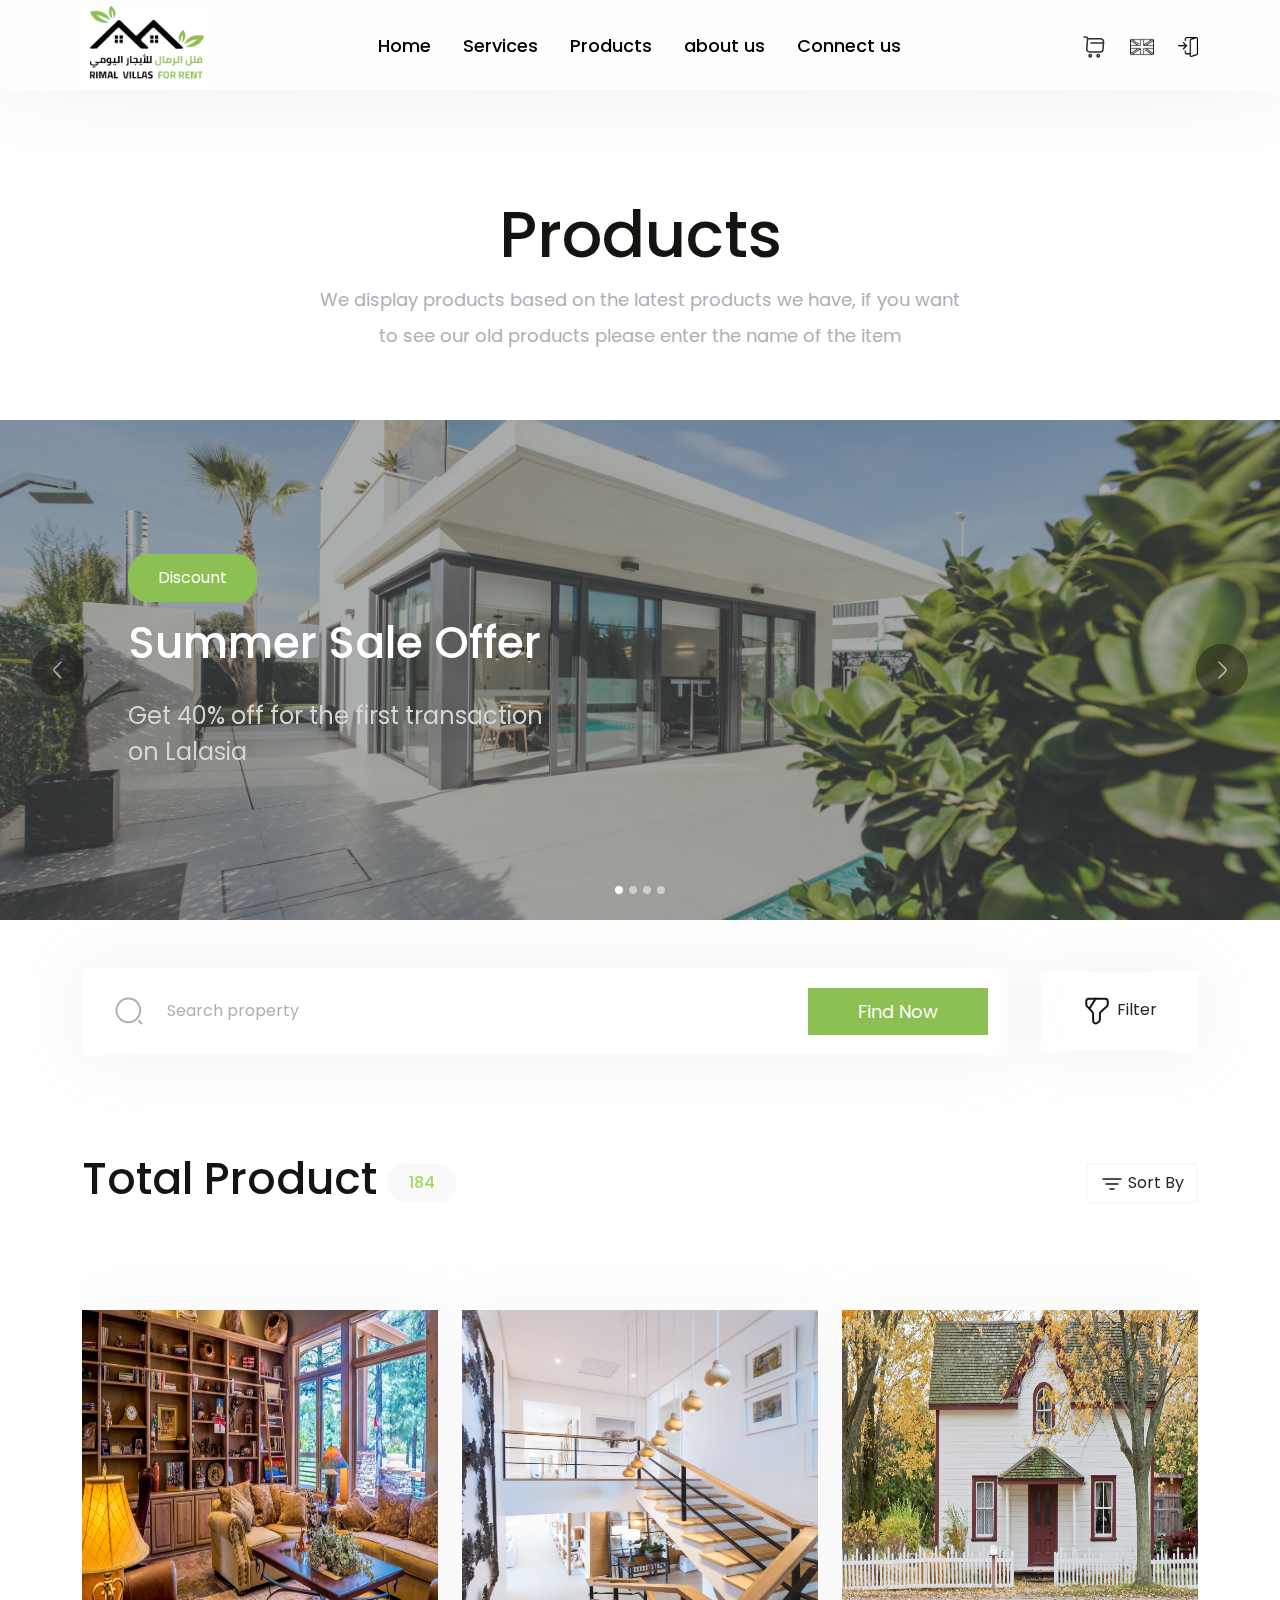
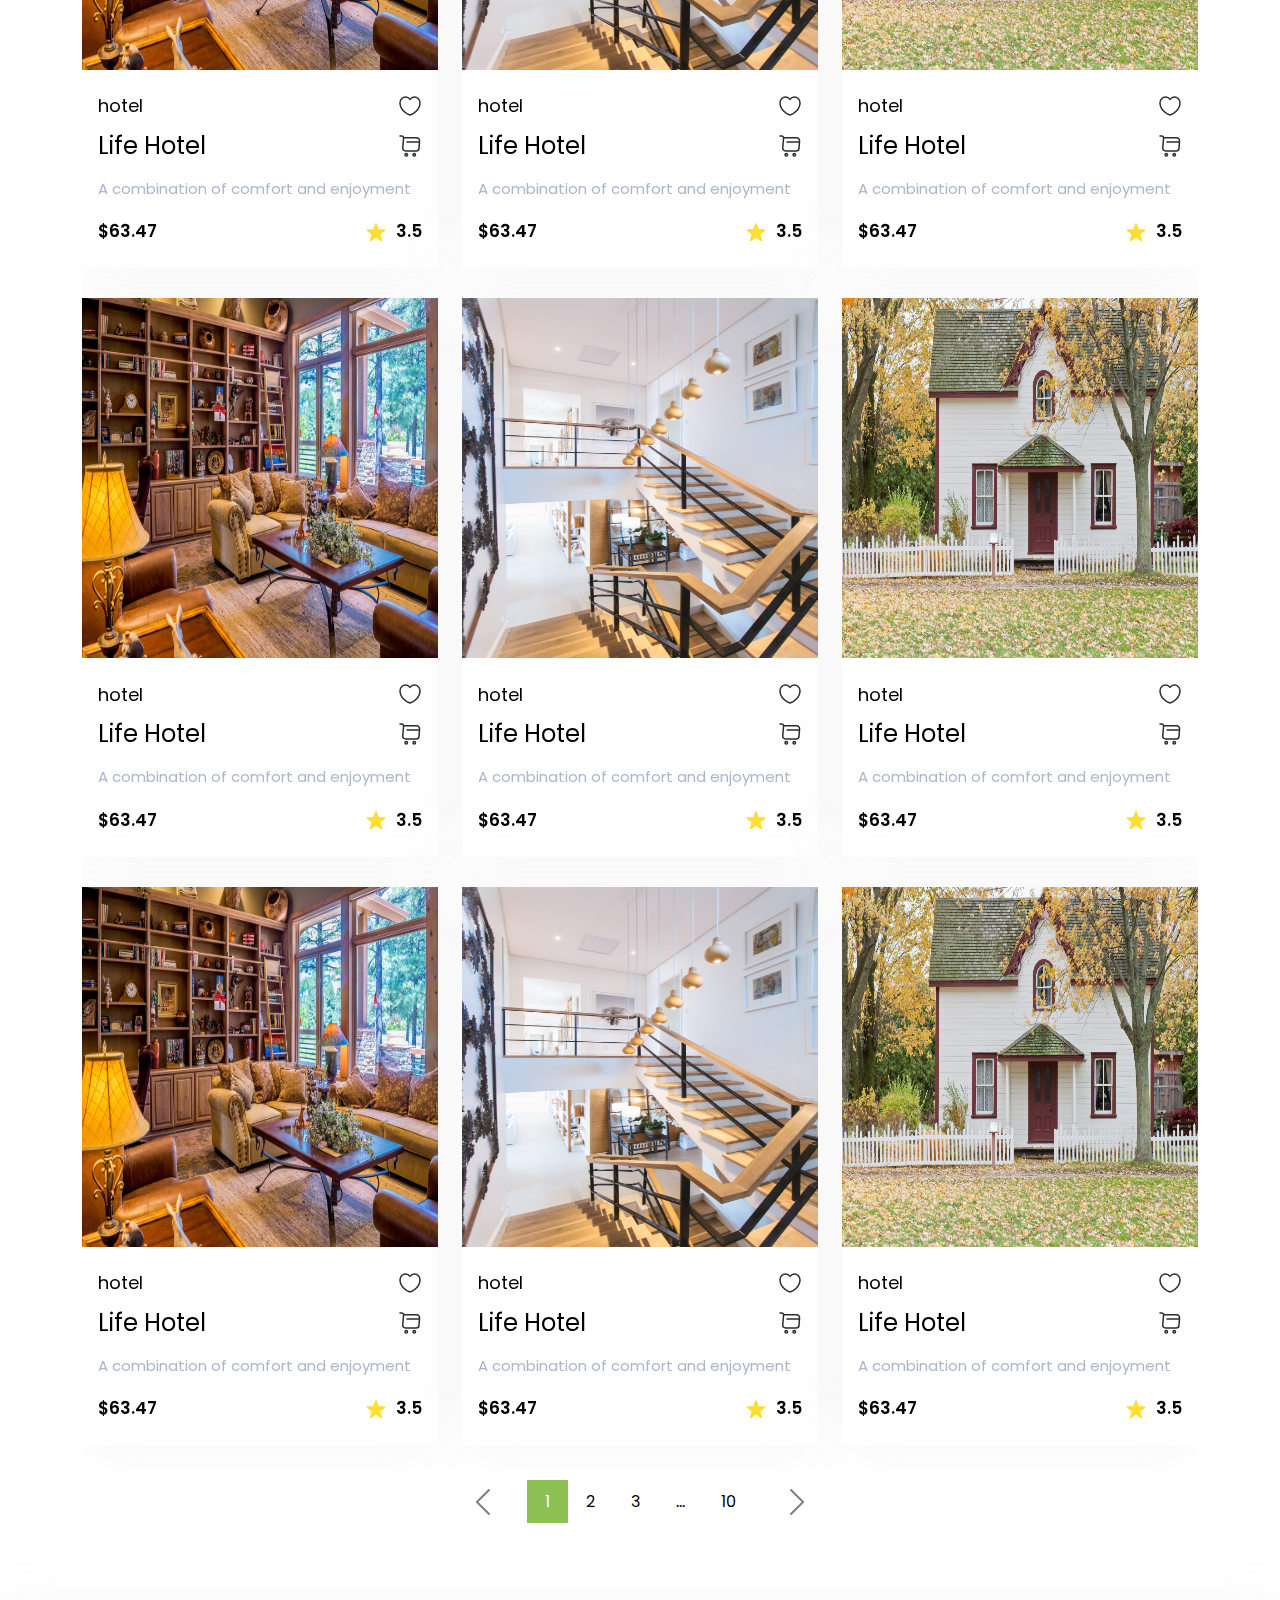
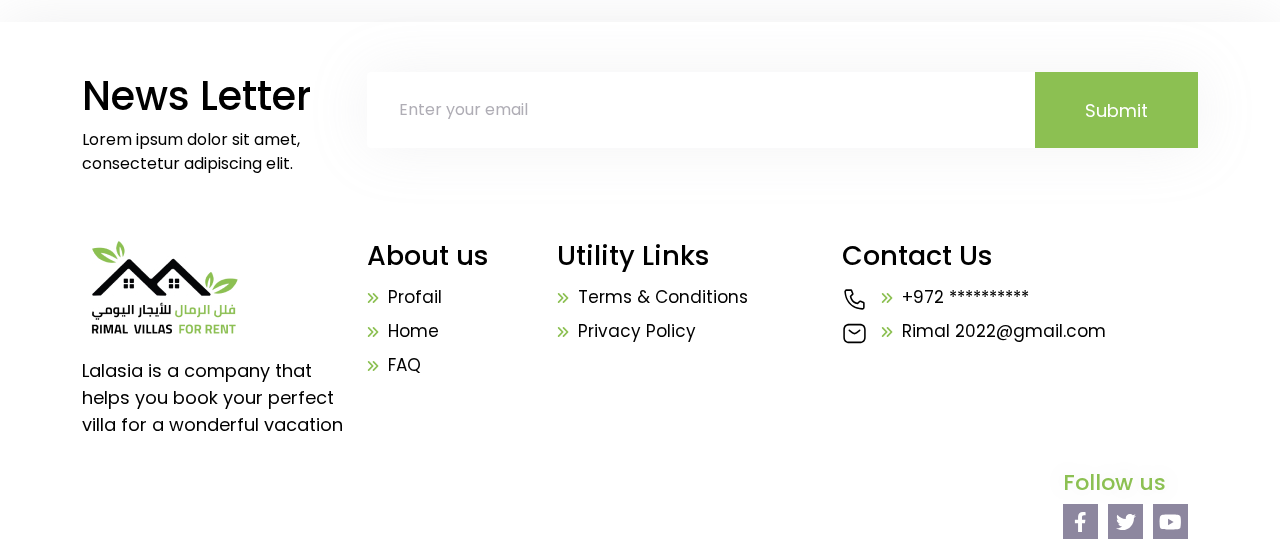
<file: products.html>
<!DOCTYPE html>
<html lang="en">
<head>
  <meta charset="UTF-8">
  <meta name="viewport" content="width=device-width, initial-scale=1.0">
  <title>Product</title>
  <link rel="stylesheet" href="css/bootstrap.min.css">  
  <link rel="stylesheet" href="css/all.min.css">
  <link rel="stylesheet" href="css/products.css">

  <link rel="preconnect" href="https://fonts.googleapis.com">
  <link rel="preconnect" href="https://fonts.gstatic.com" crossorigin>
  <link href="https://fonts.googleapis.com/css2?family=Poppins:wght@100;200;300;400;500&display=swap" rel="stylesheet">
</head>
<body>
  <!-- Start Nav -->
  <nav class="navbar navbar-expand-lg navbar-light sticky-top p-0">
    <div class="container">
        <a class="navbar-brand" href="#">
          <img class="logo" src="imgs/logo.jpg" alt="Logo" onclick="window.location.href='index.html'">
        </a> 
        <button class="navbar-toggler" type="button" data-bs-toggle="collapse" data-bs-target="#main" aria-controls="main" aria-expanded="false" aria-label="Toggle navigation">
          <svg class="svg-inline--fa fa-bars" aria-hidden="true" focusable="false" data-prefix="fas" data-icon="bars" role="img" xmlns="http://www.w3.org/2000/svg" viewBox="0 0 448 512" data-fa-i2svg=""><path fill="currentColor" d="M0 96C0 78.33 14.33 64 32 64H416C433.7 64 448 78.33 448 96C448 113.7 433.7 128 416 128H32C14.33 128 0 113.7 0 96zM0 256C0 238.3 14.33 224 32 224H416C433.7 224 448 238.3 448 256C448 273.7 433.7 288 416 288H32C14.33 288 0 273.7 0 256zM416 448H32C14.33 448 0 433.7 0 416C0 398.3 14.33 384 32 384H416C433.7 384 448 398.3 448 416C448 433.7 433.7 448 416 448z"></path></svg><!-- <i class="fa-solid fa-bars"></i> Font Awesome fontawesome.com -->
        </button>
        <div class="collapse navbar-collapse" id="main">
          <ul class="navbar-nav m-auto mb-2 mb-lg-0">
            <li class="nav-item">
              <a class="nav-link p-2 p-lg-3" aria-current="page" href="index.html">Home</a>
            </li>
            <li class="nav-item">
              <a class="nav-link p-2 p-lg-3" href="services.html">Services</a>
            </li>
            <li class="nav-item">
              <a class="nav-link p-2 p-lg-3" href="products.html">Products</a>
            </li>
            <li class="nav-item">
              <a class="nav-link p-2 p-lg-3" href="aboutUs.html" >about us</a>
            </li>
            <li class="nav-item">
              <a class="nav-link p-2 p-lg-3" href="connectUs.html" >Connect  us</a>
            </li>
          </ul>
          <div class="icon">
            <ul>
              <li>
                <img src="icons/iconNav01.svg" alt="">
              </li>
              <li>
                <img src="icons/iconNav03.svg" alt="">
              </li>
              <li>
                <img src="icons/login.svg" alt="" onclick="window.location.href='login.html';">
              </li>
            </ul>
          </div>
        </div>
    </div>
  </nav>
  <!-- End Nav -->
  <!-- Start Landing -->
  <div class="landing">
    <div class="">
      <div class="title text-center m-auto">
        <h1>Products</h1>
        <p>We display products based on the latest products we have, if you want
          to see our old products please enter the name of the item</p>
      </div>
      <div id="myCarousel" class="carousel slide" data-bs-ride="carousel" data-bs-interval="5000" >
        <div class="container">
          <div class="info">
            <button class="btn">Discount</button>
            <h1>Summer Sale Offer</h1>
            <p>Get 40% off for the first transaction on Lalasia</p>
          </div>
        </div>
        <ol class="carousel-indicators">
          <li data-bs-target="#myCarousel" data-bs-slide-to="0" class="active rounded-circle"></li>
          <li data-bs-target="#myCarousel" data-bs-slide-to="1" class="rounded-circle"></li>
          <li data-bs-target="#myCarousel" data-bs-slide-to="2" class="rounded-circle"></li>
          <li data-bs-target="#myCarousel" data-bs-slide-to="3" class="rounded-circle"></li>
        </ol>
        <!-- Slides -->
        <div class="carousel-inner">
          <div class="carousel-item active">
            <img src="imgs/img-new/img-slider01.jpg" alt="Image 1" class="img-fluid">
          </div>
          <div class="carousel-item">
            <img src="imgs/img-new/img-slider02.jpg" alt="Image 2" class="img-fluid">
          </div>
          <div class="carousel-item">
            <img src="imgs/img-new/img-slider03.jpg" alt="Image 3" class="img-fluid">
          </div>
          <div class="carousel-item">
            <img src="imgs/img-new/img-slider04.jpg" alt="Image 4" class="img-fluid">
          </div>
        </div>
          <a class="carousel-control-prev" href="#myCarousel" role="button" data-bs-slide="prev">
            <img src="icons/arrowProductL.svg" alt="">
          </a>
          <a class="carousel-control-next" href="#myCarousel" role="button" data-bs-slide="next">
            <img src="icons/arrowProductR.svg" alt="">
          </a>
      </div>
    </div>
  </div>
  <!-- End Landing -->
  <!-- Start Search -->
  <div class="search pt-5 pb-5">
    <div class="container">
      <div class="row grid-row-gap">
        <div class="col-lg-10">
          <div class="box">
            <div class="serInp">
              <form class="d-flex">
                <div class="input-group">
                  <span class="input-group-text">
                    <img src="icons/search.svg" alt="">
                  </span>
                  <input type="text" class="form-control" placeholder="Search property" aria-label="Search">
                  <button class="btn" type="submit">
                    Find Now
                  </button>
                </div>
              </form>
            </div>
          </div>
        </div>
        <div class="col-lg-2 search-box-two">
          <div class="box">
            <button class="btn btn-filter"><img src="icons/filter.svg" alt="">Filter</button>
          </div>
        </div>
      </div>
    </div>
  </div>
  <!-- End Search -->
  <!-- Start Total Product -->
  <div class="total-product">
    <div class="container">
      <div class="row d-flex align-items-center justify-content-between grid-row-gap">
        <div class="col-lg-5">
          <div class="box title">
            <h1>Total Product</h1>
            <span>184</span>
          </div>
        </div>
        <div class="col-lg-2">
          <div class="box sort-by">
            <button class="btn">
              <img src="icons/sort.svg" alt="">
              Sort By
            </button>
          </div>
        </div>
      </div>
      <div class="row pt-5 pb-5">
        <div id="mySlider" class="carousel slide" data-bs-ride="carousel" data-bs-interval="10000">
          <!-- Slides -->
          <div class="carousel-inner">
            <div class="carousel-item active">
              <div class="row grid-row-gap pb-4 pt-5">
                <div class="col-md-6 col-lg-4 ">
                  <div class="box boxProduct">
                    <img src="imgs/img-new/product01.jpg" alt="" class="img-fluid img-product">
                      <div class="content">
                        <div class="boxprod01">
                          <p>hotel</p>
                          <img src="icons/iconNav02.svg" alt="">
                        </div>
                        <div class="boxprod02">
                          <p>Life Hotel</p>
                          <img src="icons/iconNav01.svg" alt="">
                        </div>
                        <p class="textLine">A combination of comfort and enjoyment</p>
                        <div class="boxprod03">
                          <p>$63.47</p>
                          <div>
                            <img src="icons/StarProduct.svg" alt="">
                            <span>3.5</span>
                          </div>
                        </div>
                      </div>
                    </div>
                  </div>
                <div class="col-md-6 col-lg-4 ">
                  <div class="box boxProduct">
                    <img src="imgs/img-new/product02.jpg" alt="" class="img-fluid img-product">
                      <div class="content">
                        <div class="boxprod01">
                          <p>hotel</p>
                          <img src="icons/iconNav02.svg" alt="">
                        </div>
                        <div class="boxprod02">
                          <p>Life Hotel</p>
                          <img src="icons/iconNav01.svg" alt="">
                        </div>
                        <p class="textLine">A combination of comfort and enjoyment</p>
                        <div class="boxprod03">
                          <p>$63.47</p>
                          <div>
                            <img src="icons/StarProduct.svg" alt="">
                            <span>3.5</span>
                          </div>
                        </div>
                      </div>
                    </div>
                  </div>
                <div class="col-md-6 col-lg-4 ">
                  <div class="box boxProduct">
                    <img src="imgs/img-new/product03.jpg" alt="" class="img-fluid img-product">
                      <div class="content">
                        <div class="boxprod01">
                          <p>hotel</p>
                          <img src="icons/iconNav02.svg" alt="">
                        </div>
                        <div class="boxprod02">
                          <p>Life Hotel</p>
                          <img src="icons/iconNav01.svg" alt="">
                        </div>
                        <p class="textLine">A combination of comfort and enjoyment</p>
                        <div class="boxprod03">
                          <p>$63.47</p>
                          <div>
                            <img src="icons/StarProduct.svg" alt="">
                            <span>3.5</span>
                          </div>
                        </div>
                      </div>
                    </div>
                  </div>
                <div class="col-md-6 col-lg-4 ">
                  <div class="box boxProduct">
                    <img src="imgs/img-new/product01.jpg" alt="" class="img-fluid img-product">
                      <div class="content">
                        <div class="boxprod01">
                          <p>hotel</p>
                          <img src="icons/iconNav02.svg" alt="">
                        </div>
                        <div class="boxprod02">
                          <p>Life Hotel</p>
                          <img src="icons/iconNav01.svg" alt="">
                        </div>
                        <p class="textLine">A combination of comfort and enjoyment</p>
                        <div class="boxprod03">
                          <p>$63.47</p>
                          <div>
                            <img src="icons/StarProduct.svg" alt="">
                            <span>3.5</span>
                          </div>
                        </div>
                      </div>
                    </div>
                  </div>
                <div class="col-md-6 col-lg-4 ">
                  <div class="box boxProduct">
                    <img src="imgs/img-new/product02.jpg" alt="" class="img-fluid img-product">
                      <div class="content">
                        <div class="boxprod01">
                          <p>hotel</p>
                          <img src="icons/iconNav02.svg" alt="">
                        </div>
                        <div class="boxprod02">
                          <p>Life Hotel</p>
                          <img src="icons/iconNav01.svg" alt="">
                        </div>
                        <p class="textLine">A combination of comfort and enjoyment</p>
                        <div class="boxprod03">
                          <p>$63.47</p>
                          <div>
                            <img src="icons/StarProduct.svg" alt="">
                            <span>3.5</span>
                          </div>
                        </div>
                      </div>
                    </div>
                  </div>
                <div class="col-md-6 col-lg-4 ">
                  <div class="box boxProduct">
                    <img src="imgs/img-new/product03.jpg" alt="" class="img-fluid img-product">
                      <div class="content">
                        <div class="boxprod01">
                          <p>hotel</p>
                          <img src="icons/iconNav02.svg" alt="">
                        </div>
                        <div class="boxprod02">
                          <p>Life Hotel</p>
                          <img src="icons/iconNav01.svg" alt="">
                        </div>
                        <p class="textLine">A combination of comfort and enjoyment</p>
                        <div class="boxprod03">
                          <p>$63.47</p>
                          <div>
                            <img src="icons/StarProduct.svg" alt="">
                            <span>3.5</span>
                          </div>
                        </div>
                      </div>
                    </div>
                  </div>
                <div class="col-md-6 col-lg-4 ">
                  <div class="box boxProduct">
                    <img src="imgs/img-new/product01.jpg" alt="" class="img-fluid img-product">
                      <div class="content">
                        <div class="boxprod01">
                          <p>hotel</p>
                          <img src="icons/iconNav02.svg" alt="">
                        </div>
                        <div class="boxprod02">
                          <p>Life Hotel</p>
                          <img src="icons/iconNav01.svg" alt="">
                        </div>
                        <p class="textLine">A combination of comfort and enjoyment</p>
                        <div class="boxprod03">
                          <p>$63.47</p>
                          <div>
                            <img src="icons/StarProduct.svg" alt="">
                            <span>3.5</span>
                          </div>
                        </div>
                      </div>
                    </div>
                  </div>
                <div class="col-md-6 col-lg-4 ">
                  <div class="box boxProduct">
                    <img src="imgs/img-new/product02.jpg" alt="" class="img-fluid img-product">
                      <div class="content">
                        <div class="boxprod01">
                          <p>hotel</p>
                          <img src="icons/iconNav02.svg" alt="">
                        </div>
                        <div class="boxprod02">
                          <p>Life Hotel</p>
                          <img src="icons/iconNav01.svg" alt="">
                        </div>
                        <p class="textLine">A combination of comfort and enjoyment</p>
                        <div class="boxprod03">
                          <p>$63.47</p>
                          <div>
                            <img src="icons/StarProduct.svg" alt="">
                            <span>3.5</span>
                          </div>
                        </div>
                      </div>
                    </div>
                  </div>
                <div class="col-md-6 col-lg-4 ">
                  <div class="box boxProduct">
                    <img src="imgs/img-new/product03.jpg" alt="" class="img-fluid img-product">
                      <div class="content">
                        <div class="boxprod01">
                          <p>hotel</p>
                          <img src="icons/iconNav02.svg" alt="">
                        </div>
                        <div class="boxprod02">
                          <p>Life Hotel</p>
                          <img src="icons/iconNav01.svg" alt="">
                        </div>
                        <p class="textLine">A combination of comfort and enjoyment</p>
                        <div class="boxprod03">
                          <p>$63.47</p>
                          <div>
                            <img src="icons/StarProduct.svg" alt="">
                            <span>3.5</span>
                          </div>
                        </div>
                      </div>
                    </div>
                  </div>
              </div>
            </div>
            <div class="carousel-item">
              <div class="row grid-row-gap pb-4 pt-5">
                <div class="col-md-6 col-lg-4 ">
                  <div class="box boxProduct">
                    <img src="imgs/img-new/product01.jpg" alt="" class="img-fluid img-product">
                      <div class="content">
                        <div class="boxprod01">
                          <p>hotel</p>
                          <img src="icons/iconNav02.svg" alt="">
                        </div>
                        <div class="boxprod02">
                          <p>Life Hotel</p>
                          <img src="icons/iconNav01.svg" alt="">
                        </div>
                        <p class="textLine">A combination of comfort and enjoyment</p>
                        <div class="boxprod03">
                          <p>$63.47</p>
                          <div>
                            <img src="icons/StarProduct.svg" alt="">
                            <span>3.5</span>
                          </div>
                        </div>
                      </div>
                    </div>
                  </div>
                <div class="col-md-6 col-lg-4 ">
                  <div class="box boxProduct">
                    <img src="imgs/img-new/product02.jpg" alt="" class="img-fluid img-product">
                      <div class="content">
                        <div class="boxprod01">
                          <p>hotel</p>
                          <img src="icons/iconNav02.svg" alt="">
                        </div>
                        <div class="boxprod02">
                          <p>Life Hotel</p>
                          <img src="icons/iconNav01.svg" alt="">
                        </div>
                        <p class="textLine">A combination of comfort and enjoyment</p>
                        <div class="boxprod03">
                          <p>$63.47</p>
                          <div>
                            <img src="icons/StarProduct.svg" alt="">
                            <span>3.5</span>
                          </div>
                        </div>
                      </div>
                    </div>
                  </div>
                <div class="col-md-6 col-lg-4 ">
                  <div class="box boxProduct">
                    <img src="imgs/img-new/product03.jpg" alt="" class="img-fluid img-product">
                      <div class="content">
                        <div class="boxprod01">
                          <p>hotel</p>
                          <img src="icons/iconNav02.svg" alt="">
                        </div>
                        <div class="boxprod02">
                          <p>Life Hotel</p>
                          <img src="icons/iconNav01.svg" alt="">
                        </div>
                        <p class="textLine">A combination of comfort and enjoyment</p>
                        <div class="boxprod03">
                          <p>$63.47</p>
                          <div>
                            <img src="icons/StarProduct.svg" alt="">
                            <span>3.5</span>
                          </div>
                        </div>
                      </div>
                    </div>
                  </div>
                <div class="col-md-6 col-lg-4 ">
                  <div class="box boxProduct">
                    <img src="imgs/img-new/product01.jpg" alt="" class="img-fluid img-product">
                      <div class="content">
                        <div class="boxprod01">
                          <p>hotel</p>
                          <img src="icons/iconNav02.svg" alt="">
                        </div>
                        <div class="boxprod02">
                          <p>Life Hotel</p>
                          <img src="icons/iconNav01.svg" alt="">
                        </div>
                        <p class="textLine">A combination of comfort and enjoyment</p>
                        <div class="boxprod03">
                          <p>$63.47</p>
                          <div>
                            <img src="icons/StarProduct.svg" alt="">
                            <span>3.5</span>
                          </div>
                        </div>
                      </div>
                    </div>
                  </div>
                <div class="col-md-6 col-lg-4 ">
                  <div class="box boxProduct">
                    <img src="imgs/img-new/product02.jpg" alt="" class="img-fluid img-product">
                      <div class="content">
                        <div class="boxprod01">
                          <p>hotel</p>
                          <img src="icons/iconNav02.svg" alt="">
                        </div>
                        <div class="boxprod02">
                          <p>Life Hotel</p>
                          <img src="icons/iconNav01.svg" alt="">
                        </div>
                        <p class="textLine">A combination of comfort and enjoyment</p>
                        <div class="boxprod03">
                          <p>$63.47</p>
                          <div>
                            <img src="icons/StarProduct.svg" alt="">
                            <span>3.5</span>
                          </div>
                        </div>
                      </div>
                    </div>
                  </div>
                <div class="col-md-6 col-lg-4 ">
                  <div class="box boxProduct">
                    <img src="imgs/img-new/product03.jpg" alt="" class="img-fluid img-product">
                      <div class="content">
                        <div class="boxprod01">
                          <p>hotel</p>
                          <img src="icons/iconNav02.svg" alt="">
                        </div>
                        <div class="boxprod02">
                          <p>Life Hotel</p>
                          <img src="icons/iconNav01.svg" alt="">
                        </div>
                        <p class="textLine">A combination of comfort and enjoyment</p>
                        <div class="boxprod03">
                          <p>$63.47</p>
                          <div>
                            <img src="icons/StarProduct.svg" alt="">
                            <span>3.5</span>
                          </div>
                        </div>
                      </div>
                    </div>
                  </div>
                <div class="col-md-6 col-lg-4 ">
                  <div class="box boxProduct">
                    <img src="imgs/img-new/product01.jpg" alt="" class="img-fluid img-product">
                      <div class="content">
                        <div class="boxprod01">
                          <p>hotel</p>
                          <img src="icons/iconNav02.svg" alt="">
                        </div>
                        <div class="boxprod02">
                          <p>Life Hotel</p>
                          <img src="icons/iconNav01.svg" alt="">
                        </div>
                        <p class="textLine">A combination of comfort and enjoyment</p>
                        <div class="boxprod03">
                          <p>$63.47</p>
                          <div>
                            <img src="icons/StarProduct.svg" alt="">
                            <span>3.5</span>
                          </div>
                        </div>
                      </div>
                    </div>
                  </div>
                <div class="col-md-6 col-lg-4 ">
                  <div class="box boxProduct">
                    <img src="imgs/img-new/product02.jpg" alt="" class="img-fluid img-product">
                      <div class="content">
                        <div class="boxprod01">
                          <p>hotel</p>
                          <img src="icons/iconNav02.svg" alt="">
                        </div>
                        <div class="boxprod02">
                          <p>Life Hotel</p>
                          <img src="icons/iconNav01.svg" alt="">
                        </div>
                        <p class="textLine">A combination of comfort and enjoyment</p>
                        <div class="boxprod03">
                          <p>$63.47</p>
                          <div>
                            <img src="icons/StarProduct.svg" alt="">
                            <span>3.5</span>
                          </div>
                        </div>
                      </div>
                    </div>
                  </div>
                <div class="col-md-6 col-lg-4 ">
                  <div class="box boxProduct">
                    <img src="imgs/img-new/product03.jpg" alt="" class="img-fluid img-product">
                      <div class="content">
                        <div class="boxprod01">
                          <p>hotel</p>
                          <img src="icons/iconNav02.svg" alt="">
                        </div>
                        <div class="boxprod02">
                          <p>Life Hotel</p>
                          <img src="icons/iconNav01.svg" alt="">
                        </div>
                        <p class="textLine">A combination of comfort and enjoyment</p>
                        <div class="boxprod03">
                          <p>$63.47</p>
                          <div>
                            <img src="icons/StarProduct.svg" alt="">
                            <span>3.5</span>
                          </div>
                        </div>
                      </div>
                    </div>
                  </div>
              </div>
            </div>
            <div class="carousel-item">
              <div class="row grid-row-gap pb-4 pt-5">
                <div class="col-md-6 col-lg-4 ">
                  <div class="box boxProduct">
                    <img src="imgs/img-new/product01.jpg" alt="" class="img-fluid img-product">
                      <div class="content">
                        <div class="boxprod01">
                          <p>hotel</p>
                          <img src="icons/iconNav02.svg" alt="">
                        </div>
                        <div class="boxprod02">
                          <p>Life Hotel</p>
                          <img src="icons/iconNav01.svg" alt="">
                        </div>
                        <p class="textLine">A combination of comfort and enjoyment</p>
                        <div class="boxprod03">
                          <p>$63.47</p>
                          <div>
                            <img src="icons/StarProduct.svg" alt="">
                            <span>3.5</span>
                          </div>
                        </div>
                      </div>
                    </div>
                  </div>
                <div class="col-md-6 col-lg-4 ">
                  <div class="box boxProduct">
                    <img src="imgs/img-new/product02.jpg" alt="" class="img-fluid img-product">
                      <div class="content">
                        <div class="boxprod01">
                          <p>hotel</p>
                          <img src="icons/iconNav02.svg" alt="">
                        </div>
                        <div class="boxprod02">
                          <p>Life Hotel</p>
                          <img src="icons/iconNav01.svg" alt="">
                        </div>
                        <p class="textLine">A combination of comfort and enjoyment</p>
                        <div class="boxprod03">
                          <p>$63.47</p>
                          <div>
                            <img src="icons/StarProduct.svg" alt="">
                            <span>3.5</span>
                          </div>
                        </div>
                      </div>
                    </div>
                  </div>
                <div class="col-md-6 col-lg-4 ">
                  <div class="box boxProduct">
                    <img src="imgs/img-new/product03.jpg" alt="" class="img-fluid img-product">
                      <div class="content">
                        <div class="boxprod01">
                          <p>hotel</p>
                          <img src="icons/iconNav02.svg" alt="">
                        </div>
                        <div class="boxprod02">
                          <p>Life Hotel</p>
                          <img src="icons/iconNav01.svg" alt="">
                        </div>
                        <p class="textLine">A combination of comfort and enjoyment</p>
                        <div class="boxprod03">
                          <p>$63.47</p>
                          <div>
                            <img src="icons/StarProduct.svg" alt="">
                            <span>3.5</span>
                          </div>
                        </div>
                      </div>
                    </div>
                  </div>
                <div class="col-md-6 col-lg-4 ">
                  <div class="box boxProduct">
                    <img src="imgs/img-new/product01.jpg" alt="" class="img-fluid img-product">
                      <div class="content">
                        <div class="boxprod01">
                          <p>hotel</p>
                          <img src="icons/iconNav02.svg" alt="">
                        </div>
                        <div class="boxprod02">
                          <p>Life Hotel</p>
                          <img src="icons/iconNav01.svg" alt="">
                        </div>
                        <p class="textLine">A combination of comfort and enjoyment</p>
                        <div class="boxprod03">
                          <p>$63.47</p>
                          <div>
                            <img src="icons/StarProduct.svg" alt="">
                            <span>3.5</span>
                          </div>
                        </div>
                      </div>
                    </div>
                  </div>
                <div class="col-md-6 col-lg-4 ">
                  <div class="box boxProduct">
                    <img src="imgs/img-new/product02.jpg" alt="" class="img-fluid img-product">
                      <div class="content">
                        <div class="boxprod01">
                          <p>hotel</p>
                          <img src="icons/iconNav02.svg" alt="">
                        </div>
                        <div class="boxprod02">
                          <p>Life Hotel</p>
                          <img src="icons/iconNav01.svg" alt="">
                        </div>
                        <p class="textLine">A combination of comfort and enjoyment</p>
                        <div class="boxprod03">
                          <p>$63.47</p>
                          <div>
                            <img src="icons/StarProduct.svg" alt="">
                            <span>3.5</span>
                          </div>
                        </div>
                      </div>
                    </div>
                  </div>
                <div class="col-md-6 col-lg-4 ">
                  <div class="box boxProduct">
                    <img src="imgs/img-new/product03.jpg" alt="" class="img-fluid img-product">
                      <div class="content">
                        <div class="boxprod01">
                          <p>hotel</p>
                          <img src="icons/iconNav02.svg" alt="">
                        </div>
                        <div class="boxprod02">
                          <p>Life Hotel</p>
                          <img src="icons/iconNav01.svg" alt="">
                        </div>
                        <p class="textLine">A combination of comfort and enjoyment</p>
                        <div class="boxprod03">
                          <p>$63.47</p>
                          <div>
                            <img src="icons/StarProduct.svg" alt="">
                            <span>3.5</span>
                          </div>
                        </div>
                      </div>
                    </div>
                  </div>
                <div class="col-md-6 col-lg-4 ">
                  <div class="box boxProduct">
                    <img src="imgs/img-new/product01.jpg" alt="" class="img-fluid img-product">
                      <div class="content">
                        <div class="boxprod01">
                          <p>hotel</p>
                          <img src="icons/iconNav02.svg" alt="">
                        </div>
                        <div class="boxprod02">
                          <p>Life Hotel</p>
                          <img src="icons/iconNav01.svg" alt="">
                        </div>
                        <p class="textLine">A combination of comfort and enjoyment</p>
                        <div class="boxprod03">
                          <p>$63.47</p>
                          <div>
                            <img src="icons/StarProduct.svg" alt="">
                            <span>3.5</span>
                          </div>
                        </div>
                      </div>
                    </div>
                  </div>
                <div class="col-md-6 col-lg-4 ">
                  <div class="box boxProduct">
                    <img src="imgs/img-new/product02.jpg" alt="" class="img-fluid img-product">
                      <div class="content">
                        <div class="boxprod01">
                          <p>hotel</p>
                          <img src="icons/iconNav02.svg" alt="">
                        </div>
                        <div class="boxprod02">
                          <p>Life Hotel</p>
                          <img src="icons/iconNav01.svg" alt="">
                        </div>
                        <p class="textLine">A combination of comfort and enjoyment</p>
                        <div class="boxprod03">
                          <p>$63.47</p>
                          <div>
                            <img src="icons/StarProduct.svg" alt="">
                            <span>3.5</span>
                          </div>
                        </div>
                      </div>
                    </div>
                  </div>
                <div class="col-md-6 col-lg-4 ">
                  <div class="box boxProduct">
                    <img src="imgs/img-new/product03.jpg" alt="" class="img-fluid img-product">
                      <div class="content">
                        <div class="boxprod01">
                          <p>hotel</p>
                          <img src="icons/iconNav02.svg" alt="">
                        </div>
                        <div class="boxprod02">
                          <p>Life Hotel</p>
                          <img src="icons/iconNav01.svg" alt="">
                        </div>
                        <p class="textLine">A combination of comfort and enjoyment</p>
                        <div class="boxprod03">
                          <p>$63.47</p>
                          <div>
                            <img src="icons/StarProduct.svg" alt="">
                            <span>3.5</span>
                          </div>
                        </div>
                      </div>
                    </div>
                  </div>
              </div>
            </div>
          </div>
          <!-- Controls -->
          <div class="controls ">
            <ol class="carousel-indicators">
              <a class="carousel-control-prev" href="#mySlider" role="button" data-bs-slide="prev">
                <span class="carousel-control-prev-icon" aria-hidden="true"></span>
                <span class="sr-only">Previous</span>
              </a>
                <li data-bs-target="#mySlider" data-bs-slide-to="0" class="active">1</li>
                <li data-bs-target="#mySlider" data-bs-slide-to="1">2</li>
                <li data-bs-target="#mySlider" data-bs-slide-to="2">3</li>
                <li data-bs-target="#mySlider" data-bs-slide-to="3">...</li>
                <li data-bs-target="#mySlider" data-bs-slide-to="4">10</li>
                <a class="carousel-control-next" href="#mySlider" role="button" data-bs-slide="next">
                  <span class="carousel-control-next-icon" aria-hidden="true"></span>
                  <span class="sr-only">Next</span>
                </a>
            </ol>
          </div>
        </div>
      </div>
    </div>
  </div>
  <!-- End Total Product -->
  <!-- Start Footer -->
  <div class="footer">
    <div class="container">
      <div class="row">
        <div class="col-lg-3">
          <div class="box text">
            <h1>News Letter</h1>
            <p>Lorem ipsum dolor sit amet, consectetur adipiscing elit.</p>
          </div>
        </div>
        <div class="col-lg-9">
          <div class="box">
            <div class="serInp">
              <form class="d-flex">
                <div class="input-group">
                  <input type="text" class="form-control" placeholder="Enter your email" aria-label="Search">
                </div>
                <button class="btn" type="submit">
                  Submit
                </button>
              </form>
            </div>
          </div>
        </div>
      </div>
      <div class="row footer-end grid-row-gap pt-5 pb-3">
        <div class="col-lg-3 col-md-6">
          <div class="box box-logo">
            <img src="imgs/logo.jpg" alt="Logo">
            <p>Lalasia is a company that helps you book your perfect villa for a wonderful vacation            </p>
          </div>
        </div>
        <div class="col-lg-2 col-md-6">
          <div class="box">
            <h1 class="title-box">About us</h1>
            <ul class="list-unstyled lh-lg">
              <li>
                <a href="#">Profail</a>
              </li>
              <li>
                <a href="#">Home</a>
              </li>
              <li>
                <a href="#">FAQ</a>
              </li>
            </ul>
          </div>
        </div>
        <div class="col-lg-3 col-md-6">
          <div class="box">
            <h1 class="title-box">Utility Links</h1>
            <ul class="list-unstyled lh-lg">
              <li>
                <a href="#">Terms & Conditions</a>
              </li>
              <li>
                <a href="#">Privacy Policy</a>
              </li>
            </ul>
          </div>
        </div>
        <div class="col-lg-4 col-md-6">
          <div class="box box-end">
            <h1 class="title-box">Contact Us</h1>
            <ul class="list-unstyled lh-lg">
              <li>
                <img src="icons/phone.svg" alt="">
                <a href="#">+972 ********** </a>
              </li>
              <li>
                <img src="icons/sms.svg" alt="">
                <a href="#">Rimal   2022@gmail.com</a>
              </li>
            </ul>
          </div>
        </div>
      </div>
      <div class="social">
        <div>
          <h1>Follow us</h1>
          <ul>
            <li>
              <a href="#" class="facebook">
                <i class="fab fa-facebook-f"></i>
              </a>
            </li>
            <li>
              <a href="#" class="twitter">
                <i class="fab fa-twitter"></i>
              </a>
            </li>
            <li>
              <a href="#" class="youtube">
                <i class="fab fa-youtube"></i>
              </a>
            </li>
          </ul>
        </div>
      </div>
    </div>
  </div>
  <!-- End Footer -->
  <!-- Start Scroll -->
  <a href="#" id="scrollToTop" class="scroll-to-top">
    <span class="fire"></span>
  </a>
  <!-- End Scroll -->
  
  <script src="js/products.js"></script>
  <script src="js/bootstrap.bundle.min.js"></script>
  <script src="js/all.min.js"></script>
</body>
</html>
</file>
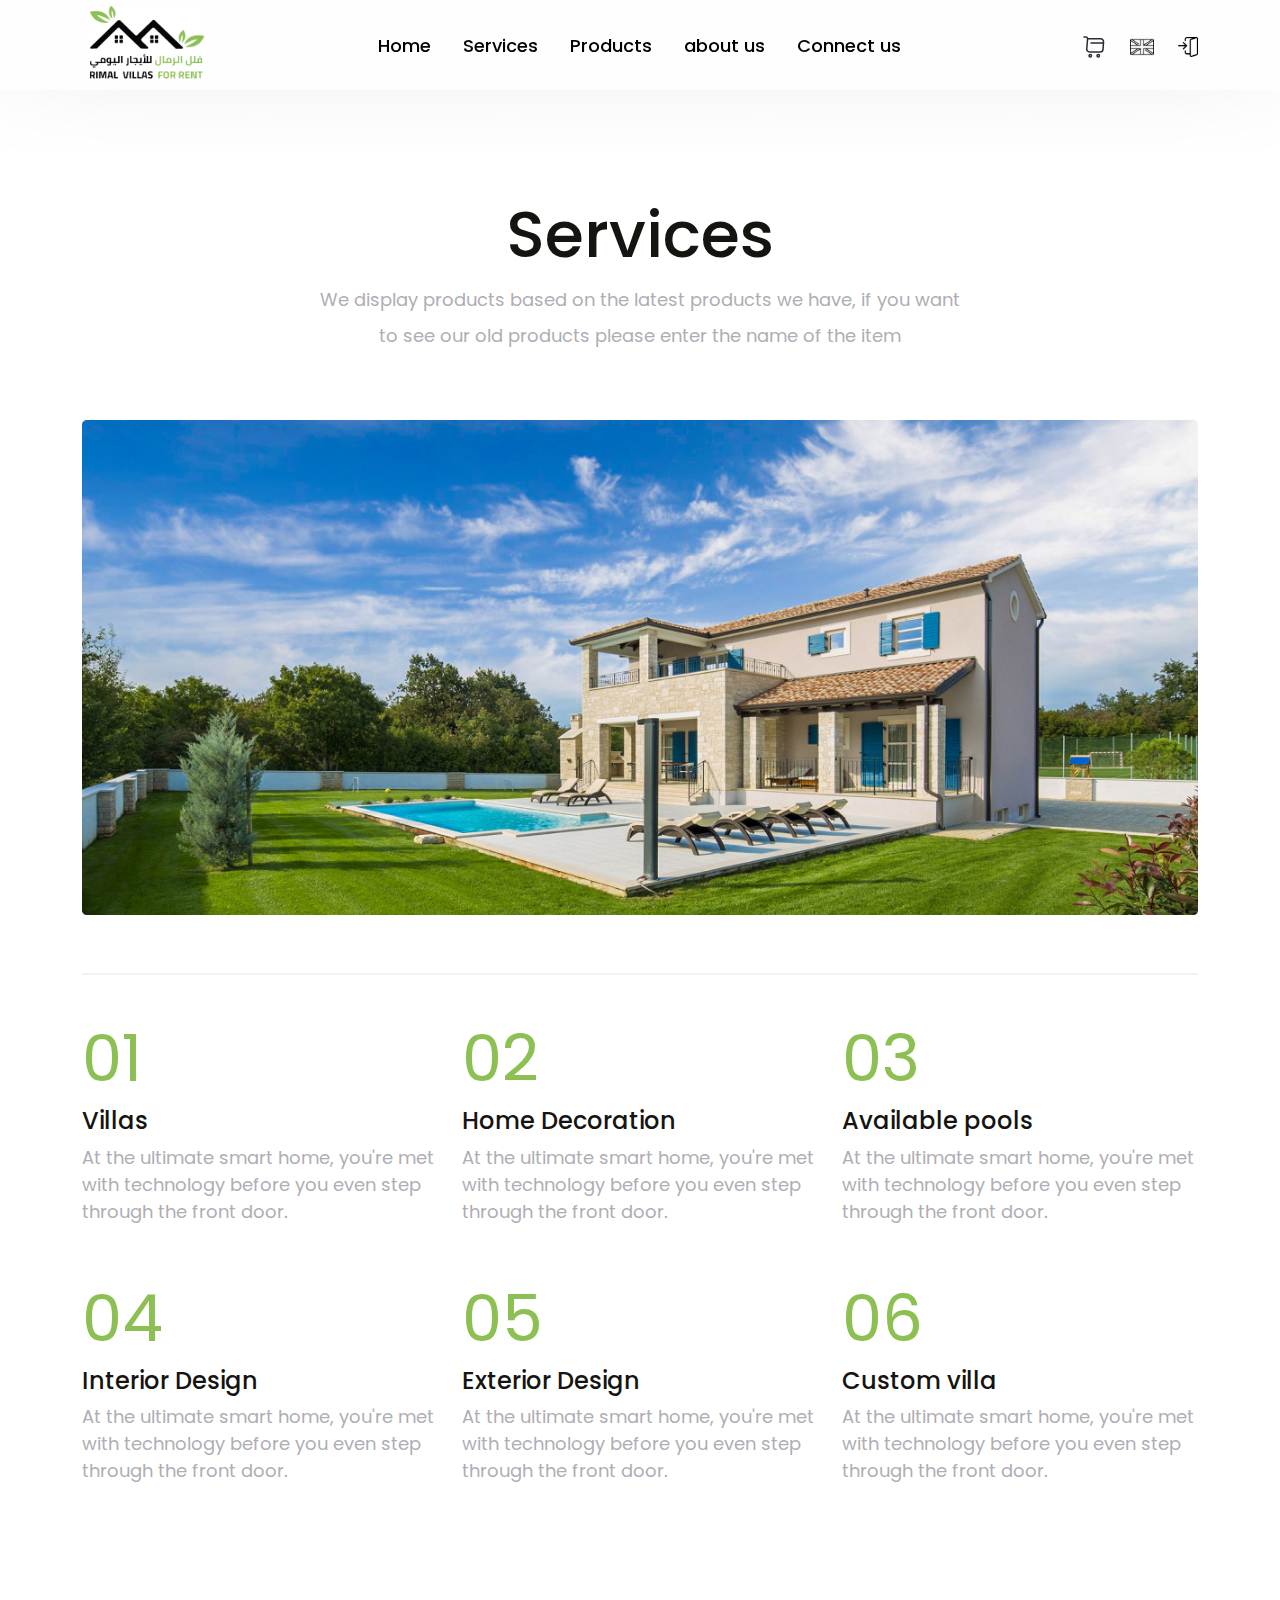
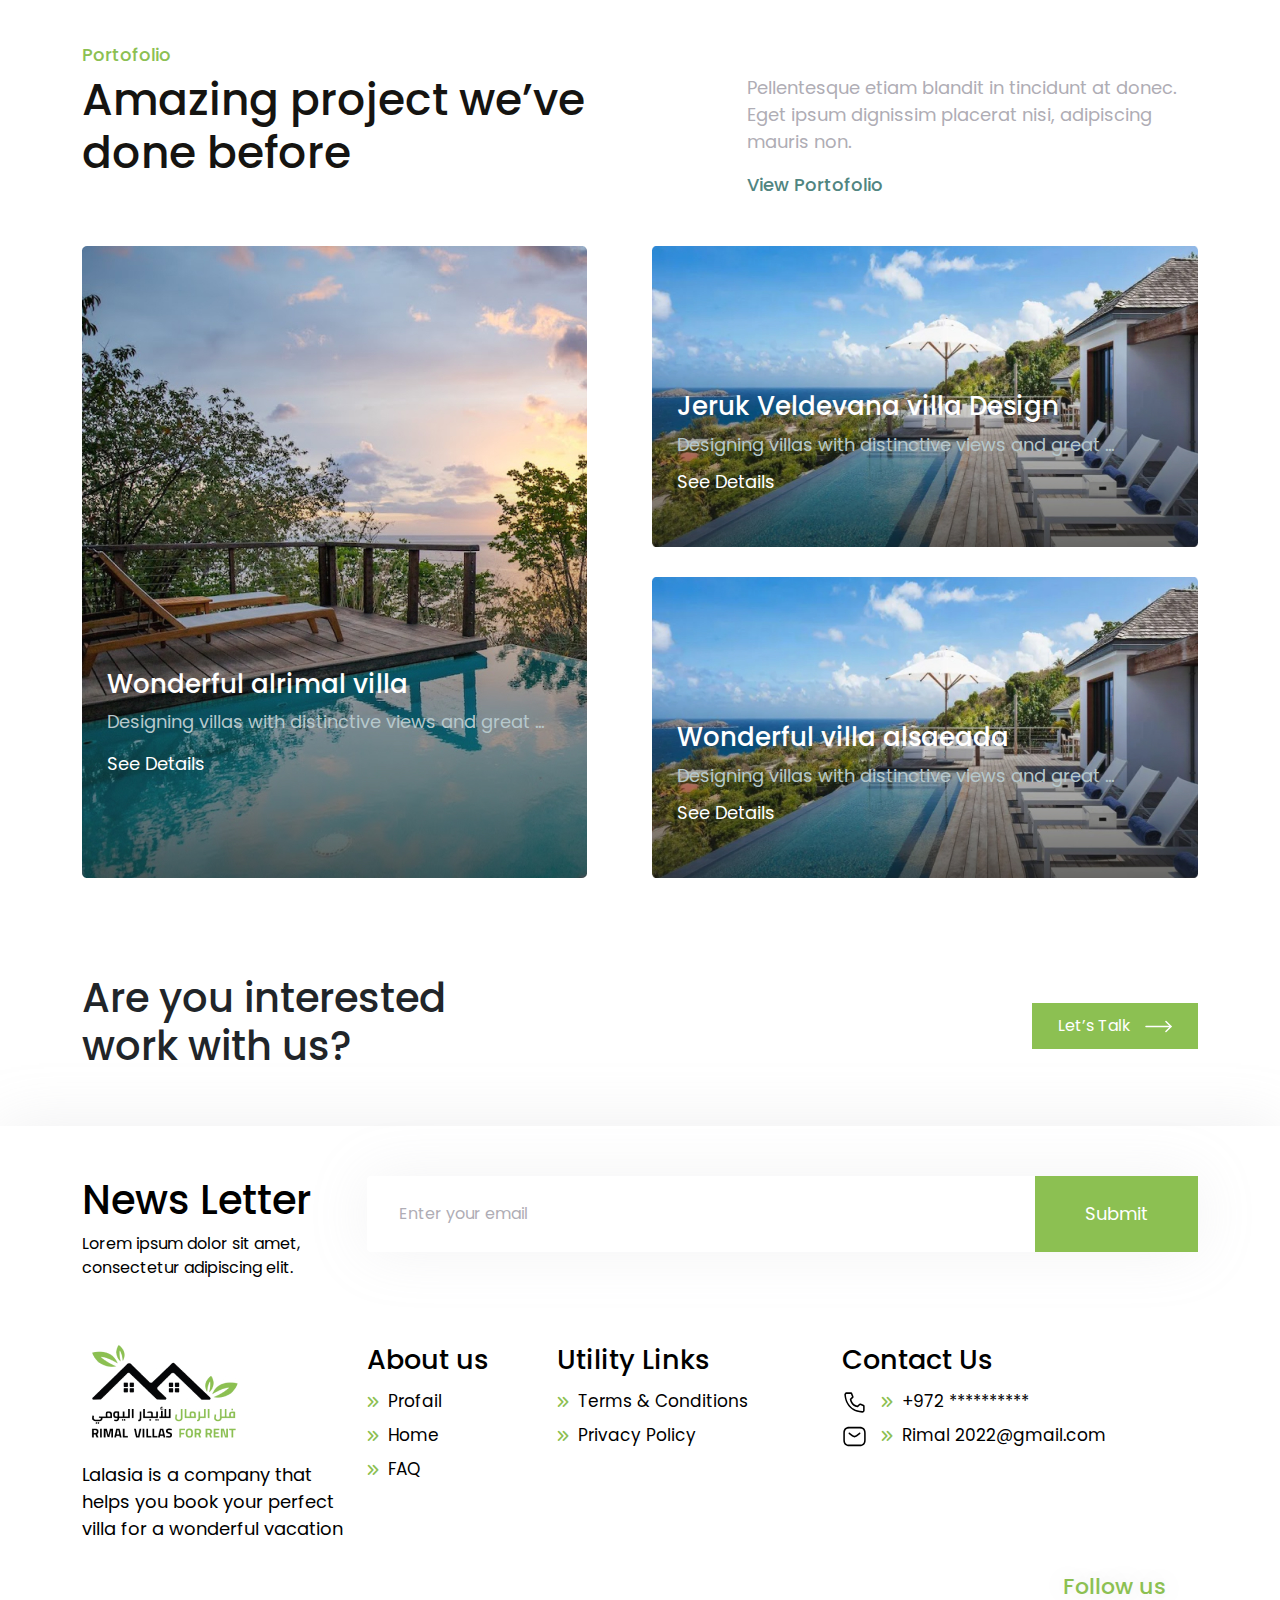
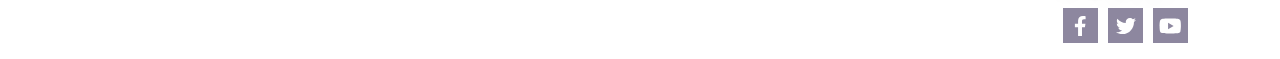
<file: services.html>
<!DOCTYPE html>
<html lang="en">
<head>
  <meta charset="UTF-8">
  <meta name="viewport" content="width=device-width, initial-scale=1.0">
  <title>Services</title>
  <link rel="stylesheet" href="css/bootstrap.min.css">  
  <link rel="stylesheet" href="css/all.min.css">
  <link rel="stylesheet" href="css/services.css">

  <link rel="preconnect" href="https://fonts.googleapis.com">
  <link rel="preconnect" href="https://fonts.gstatic.com" crossorigin>
  <link href="https://fonts.googleapis.com/css2?family=Poppins:wght@100;200;300;400;500&display=swap" rel="stylesheet">
</head>
<body>
  <!-- Start Nav -->
  <nav class="navbar navbar-expand-lg navbar-light sticky-top p-0">
    <div class="container">
        <a class="navbar-brand" href="#">
          <img class="logo" src="imgs/logo.jpg" alt="Logo" onclick="window.location.href='index.html'">
        </a> 
        <button class="navbar-toggler" type="button" data-bs-toggle="collapse" data-bs-target="#main" aria-controls="main" aria-expanded="false" aria-label="Toggle navigation">
          <svg class="svg-inline--fa fa-bars" aria-hidden="true" focusable="false" data-prefix="fas" data-icon="bars" role="img" xmlns="http://www.w3.org/2000/svg" viewBox="0 0 448 512" data-fa-i2svg=""><path fill="currentColor" d="M0 96C0 78.33 14.33 64 32 64H416C433.7 64 448 78.33 448 96C448 113.7 433.7 128 416 128H32C14.33 128 0 113.7 0 96zM0 256C0 238.3 14.33 224 32 224H416C433.7 224 448 238.3 448 256C448 273.7 433.7 288 416 288H32C14.33 288 0 273.7 0 256zM416 448H32C14.33 448 0 433.7 0 416C0 398.3 14.33 384 32 384H416C433.7 384 448 398.3 448 416C448 433.7 433.7 448 416 448z"></path></svg><!-- <i class="fa-solid fa-bars"></i> Font Awesome fontawesome.com -->
        </button>
        <div class="collapse navbar-collapse" id="main">
          <ul class="navbar-nav m-auto mb-2 mb-lg-0">
            <li class="nav-item">
              <a class="nav-link p-2 p-lg-3" aria-current="page" href="index.html">Home</a>
            </li>
            <li class="nav-item">
              <a class="nav-link p-2 p-lg-3" href="services.html">Services</a>
            </li>
            <li class="nav-item">
              <a class="nav-link p-2 p-lg-3" href="products.html">Products</a>
            </li>
            <li class="nav-item">
              <a class="nav-link p-2 p-lg-3" href="aboutUs.html" >about us</a>
            </li>
            <li class="nav-item">
              <a class="nav-link p-2 p-lg-3" href="connectUs.html" >Connect  us</a>
            </li>
          </ul>
          <div class="icon">
            <ul>
              <li>
                <img src="icons/iconNav01.svg" alt="">
              </li>
              <li>
                <img src="icons/iconNav03.svg" alt="">
              </li>
              <li>
                <img src="icons/login.svg" alt="" onclick="window.location.href='login.html';">
              </li>
            </ul>
          </div>
        </div>
    </div>
  </nav>
  <!-- End Nav -->
  <!-- Start Landing -->
  <div class="landing">
    <div class="container">
      <div class="title text-center m-auto">
        <h1>Services</h1>
        <p>We display products based on the latest products we have, if you want
            to see our old products please enter the name of the item</p>
      </div>
      <div class="img-land">
        <img src="imgs/img-new/land02.jpg" alt="" class="img-fluid">
      </div>
      <div class="row grid-row-gap pt-5 mt-5 pb-5 mb-5">
        <div class="col-lg-4 col-md-6">
          <div class="box">
            <span class="number">01</span>
            <h1>Villas</h1>
            <p>At the ultimate smart home, you're met with technology before you even step through the front door. </p>
          </div>
        </div>
        <div class="col-lg-4 col-md-6">
          <div class="box">
            <span class="number">02</span>
            <h1>Home Decoration</h1>
            <p>At the ultimate smart home, you're met with technology before you even step through the front door. </p>
          </div>
        </div>
        <div class="col-lg-4 col-md-6">
          <div class="box">
            <span class="number">03</span>
            <h1>Available pools</h1>
            <p>At the ultimate smart home, you're met with technology before you even step through the front door. </p>
          </div>
        </div>
        <div class="col-lg-4 col-md-6">
          <div class="box">
            <span class="number">04</span>
            <h1>Interior Design</h1>
            <p>At the ultimate smart home, you're met with technology before you even step through the front door. </p>
          </div>
        </div>
        <div class="col-lg-4 col-md-6">
          <div class="box">
            <span class="number">05</span>
            <h1>Exterior Design</h1>
            <p>At the ultimate smart home, you're met with technology before you even step through the front door. </p>
          </div>
        </div>
        <div class="col-lg-4 col-md-6">
          <div class="box">
            <span class="number">06</span>
            <h1>Custom villa</h1>
            <p>At the ultimate smart home, you're met with technology before you even step through the front door. </p>
          </div>
        </div>
      </div>
    </div>
  </div>
  <!-- End Landing -->
  <!-- Start Portofolio -->
  <div class="portofolio pt-5 pb-5">
    <div class="container">
      <div class="row d-flex justify-content-between align-items-start">
        <h6>Portofolio</h6>
        <div class="col-lg-6">
          <div class="box title-l">
            <h1>Amazing project we’ve done before</h1>
          </div>
        </div>
        <div class="col-lg-5">
          <div class="box title-r">
            <p>Pellentesque etiam blandit in tincidunt at donec. Eget ipsum dignissim placerat nisi, adipiscing mauris non.</p>
            <a href="#">View Portofolio</a>
          </div>
        </div>
      </div>
      <div class="row pt-5 grid-row-gap">
        <div class="col-lg-6">
          <div class="box">
            <div class="info-box-one">
              <div class="img">
                <img src="imgs/img-Portofolio01.jpg" alt="" class="img-fluid">
              </div>
              <div class="info-one">
                <h1>Wonderful alrimal villa</h1>
                <div class="text-details">
                  Designing villas with distinctive views and great <span id="dot-one">...</span>
                  <div id="details-one" style="display: none;">
                    <p class="mb-0"> quality We start building the villa with great architects and using a combination of white and wood materials</p>
                  </div>
                </div>
                <button id="see-details-one" class="btn-details" type="button" onclick="toggleDetailsOne()">See Details</button>
              </div>
            </div>
          </div>
        </div>
        <div class="col-lg-6 grid-two-img">
          <div class="box">
            <div class="info-box-two">
              <div class="img">
                <img src="imgs/img-Portofolio02.jpg" alt="" class="img-two">
              </div>
              <div class="info-two">
                <h1>Jeruk Veldevana villa Design</h1>
                <div class="text-details">
                  Designing villas with distinctive views and great <span id="dot-two">...</span>
                  <div id="details-two" style="display: none;">
                    <p class="mb-0"> quality We start building the villa with great architects  </p>
                  </div>
                </div>
                <button id="see-details-two" class="btn-details" type="button" onclick="toggleDetailsTwo()">See Details</button>
              </div>
            </div>
          </div>
          <div class="box">
            <div class="info-box-three">
              <div class="img">
                <img src="imgs/img-Portofolio02.jpg" alt="" class="img-three">
              </div>
              <div class="info-three">
                <h1>Wonderful villa alsaeada</h1>
                <div class="text-details">
                  Designing villas with distinctive views and great <span id="dot-three">...</span>
                  <div id="details-three" style="display: none;">
                    <p class="mb-0"> quality We start building the villa with great architects  </p>
                  </div>
                </div>
                <button id="see-details-three" class="btn-details" type="button" onclick="toggleDetailsThree()">See Details</button>
              </div>
            </div>
          </div>
        </div>
      </div>
    </div>
  </div>
  <!-- End Portofolio -->
  <!-- Start Interested -->
  <div class="interested pt-5 pb-5">
    <div class="container">
      <div class="row d-flex justify-content-between align-items-center">
        <div class="col-lg-5">
          <div class="box">
            <h1>Are you interested work with us?</h1>
          </div>
        </div>
        <div class="col-lg-2">
          <div class="box box-btn">
            <button class="btn btn-interested">
              Let’s Talk
              <img src="icons/arrow-right.svg" alt="">
            </button>
          </div>
        </div>
      </div>
    </div>
  </div>
  <!-- End Interested -->
  <!-- Start Footer -->
  <div class="footer">
    <div class="container">
      <div class="row">
        <div class="col-lg-3">
          <div class="box text">
            <h1>News Letter</h1>
            <p>Lorem ipsum dolor sit amet, consectetur adipiscing elit.</p>
          </div>
        </div>
        <div class="col-lg-9">
          <div class="box">
            <div class="serInp">
              <form class="d-flex">
                <div class="input-group">
                  <input type="text" class="form-control" placeholder="Enter your email" aria-label="Search">
                </div>
                <button class="btn" type="submit">
                  Submit
                </button>
              </form>
            </div>
          </div>
        </div>
      </div>
      <div class="row footer-end grid-row-gap pt-5 pb-3">
        <div class="col-lg-3 col-md-6">
          <div class="box box-logo">
            <img src="imgs/logo.jpg" alt="Logo">
            <p>Lalasia is a company that helps you book your perfect villa for a wonderful vacation            </p>
          </div>
        </div>
        <div class="col-lg-2 col-md-6">
          <div class="box">
            <h1 class="title-box">About us</h1>
            <ul class="list-unstyled lh-lg">
              <li>
                <a href="#">Profail</a>
              </li>
              <li>
                <a href="#">Home</a>
              </li>
              <li>
                <a href="#">FAQ</a>
              </li>
            </ul>
          </div>
        </div>
        <div class="col-lg-3 col-md-6">
          <div class="box">
            <h1 class="title-box">Utility Links</h1>
            <ul class="list-unstyled lh-lg">
              <li>
                <a href="#">Terms & Conditions</a>
              </li>
              <li>
                <a href="#">Privacy Policy</a>
              </li>
            </ul>
          </div>
        </div>
        <div class="col-lg-4 col-md-6">
          <div class="box box-end">
            <h1 class="title-box">Contact Us</h1>
            <ul class="list-unstyled lh-lg">
              <li>
                <img src="icons/phone.svg" alt="">
                <a href="#">+972 ********** </a>
              </li>
              <li>
                <img src="icons/sms.svg" alt="">
                <a href="#">Rimal   2022@gmail.com</a>
              </li>
            </ul>
          </div>
        </div>
      </div>
      <div class="social">
        <div>
          <h1>Follow us</h1>
          <ul>
            <li>
              <a href="#" class="facebook">
                <i class="fab fa-facebook-f"></i>
              </a>
            </li>
            <li>
              <a href="#" class="twitter">
                <i class="fab fa-twitter"></i>
              </a>
            </li>
            <li>
              <a href="#" class="youtube">
                <i class="fab fa-youtube"></i>
              </a>
            </li>
          </ul>
        </div>
      </div>
    </div>
  </div>
  <!-- End Footer -->
  <!-- Start Scroll -->
  <a href="#" id="scrollToTop" class="scroll-to-top">
    <span class="fire"></span>
  </a>
  <!-- End Scroll -->




  <script src="js/services.js"></script>
  <script src="js/bootstrap.bundle.min.js"></script>
  <script src="js/all.min.js"></script>
</body>
</html>
</file>
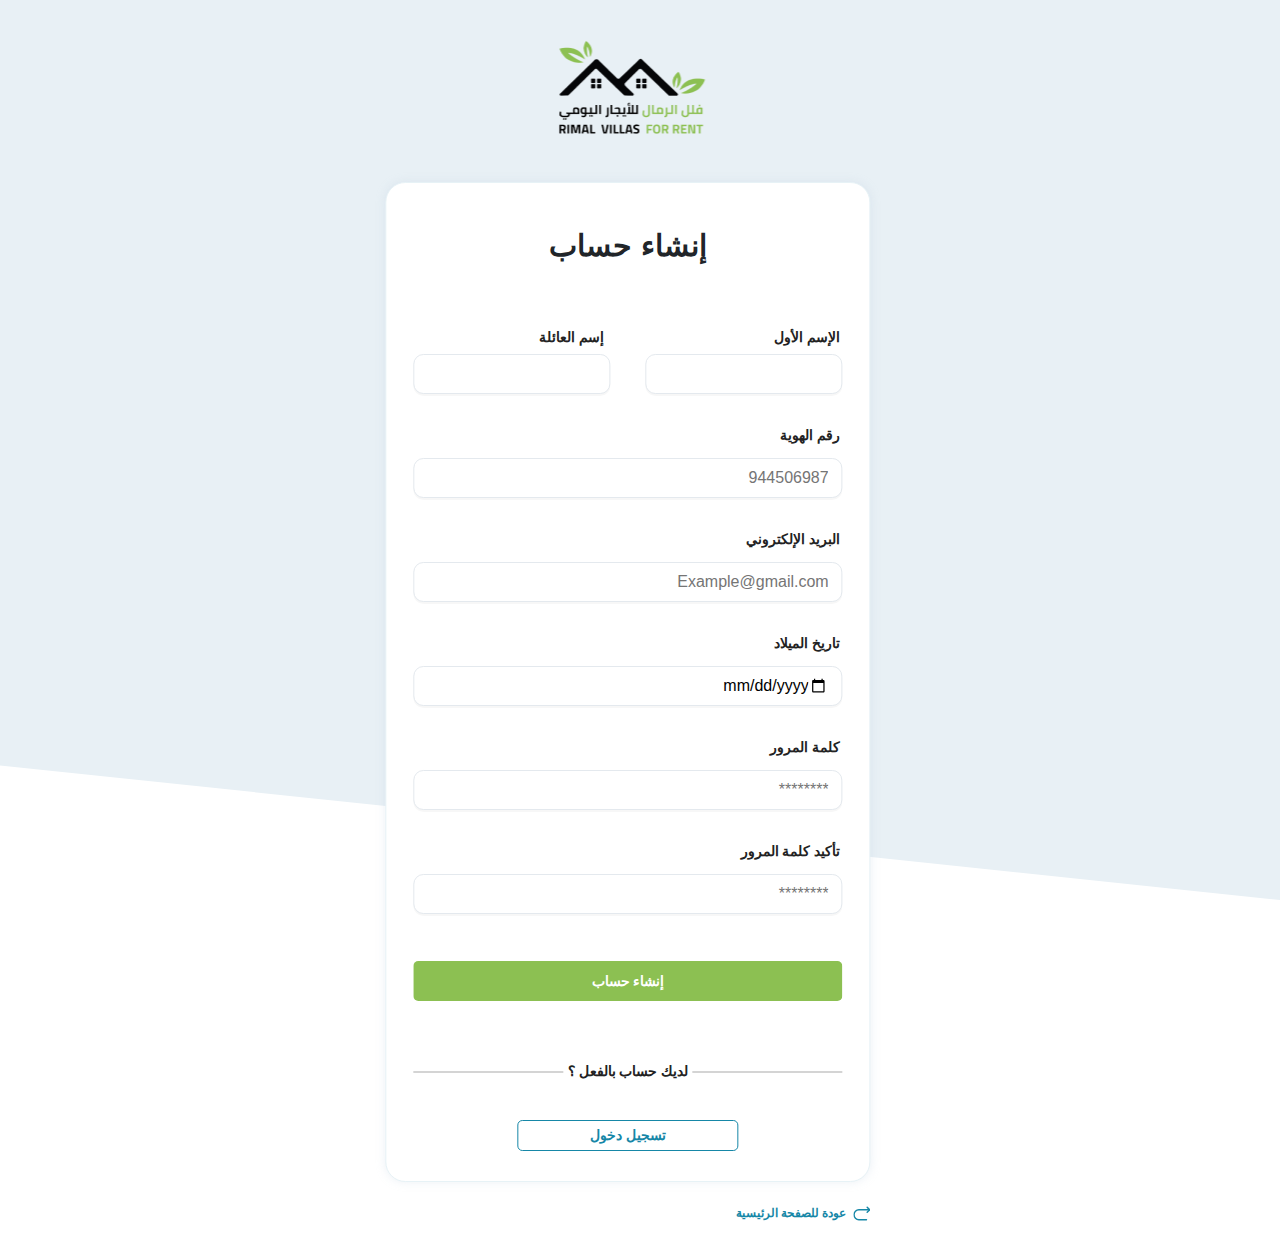
<file: signup.html>
<!DOCTYPE html>
<html lang="en">
<head>
  <meta charset="UTF-8">
  <meta name="viewport" content="width=device-width, initial-scale=1.0">
  <title>SignUp</title>
  <link rel="stylesheet" href="css/bootstrap.min.css">  
  <link rel="stylesheet" href="css/all.min.css">
  <link rel="stylesheet" href="css/signup.css">

  <link rel="preconnect" href="https://fonts.googleapis.com">
  <link rel="preconnect" href="https://fonts.gstatic.com" crossorigin>
  <link href="https://fonts.googleapis.com/css2?family=Poppins:wght@100;200;300;400;500&display=swap" rel="stylesheet">
</head>
<body>
  
  <div class="signUp">
    <div class="container row col-12 col-md-8 col-lg-6 col-xl-5">
      <div class="logo">
        <img src="imgs/logo-png.png" alt="Logo" />
      </div>
      <div class="box">
        <form action="" method="">
          <div class="info">
            <div class="text">
              <h2>إنشاء حساب</h2>
            </div>
            <div class="contcard">
              <div class="two-input">
                <div class="tInput">
                  <label for="lName"
                    ><b class=" textend">إسم العائلة</b></label
                  >
                  <input
                    class="inputlName"
                    type="text"
                    name="lName"
                    required
                  />
                </div>
                <div class="oInput">
                  <label for="fName"><b class="textstar">الإسم الأول</b></label>
                  <input
                    class="inputfName"
                    type="text"
                    name="fName"
                    required
                  />
                </div>
              </div>

              <label for="id"><b class="text-r">رقم الهوية</b></label>
              <input
                class="allInput"
                type="text"
                placeholder="944506987"
                name="id"
                required
              />

              <label for="email"
                ><b class="text-r">البريد الإلكتروني</b></label
              >
              <input
                class="allInput"
                type="email"
                placeholder="Example@gmail.com"
                name="email"
                required
              />
              <label for="email"><b class="text-r">تاريخ الميلاد</b></label>
              <input class="allInput" type="date" name="" required />

              <label for="password"><b class="text-r">كلمة المرور</b></label>
              <input
                class="allInput"
                type="password"
                placeholder="********"
                name="password"
                required
              />
              <label for="sure-num"
                ><b class="text-r">تأكيد كلمة المرور</b></label
              >
              <input
                class="allInput"
                type="password"
                placeholder="********"
                name="sure-num"
                required
              />
              <button type="submit">إنشاء حساب</button>
            </div>

            <div class="cont-foot">
              <h4 class="textLine">لديك حساب بالفعل ؟</h4>
              <a class="create" href="login.html">تسجيل دخول</a>
            </div>
          </div>
        </form>
      </div>
      <div class="div-back">
        <a href="index.html" class="a-back">عودة للصفحة الرئيسية</a>
        <img
          src="icons/Back-Arrow-green.svg"
          class="arrow"
          alt="Back-Arrow"
        />
      </div>
    </div>
  </div>
  
  <section>
    <div class="skewed"></div>
  </section>

  <script src="js/bootstrap.bundle.min.js"></script>
  <script src="js/all.min.js"></script>
</body>
</html>
</file>
<file: css/index.css>
:root{
  --main-color: #8CC052;
  --section-color: #AFADB5;
  --transition: 0.3s; 
}
body{
  font-family: 'Poppins', sans-serif;
  margin: 0;
  padding: 0;
}
.basic-title{
  color: var(--main-color);
  font-size: 18px;
  padding-bottom: 16px;
}
ul{
  list-style: none;
}
/* Start Nav */
.navbar-light .navbar-toggler{
  color: var(--main-color);
}
.navbar-toggler:focus{
  box-shadow: 0 0 0 0.25rem;
  box-shadow: 2px 2px 6px rgba(0, 0, 0, 0.2);
}
.navbar{
  box-shadow: 0 -6.5rem 10.5rem var(--section-color);
  background-color: #FEFEFE;
}
.navbar .logo{
  height: 80px;
}
.navbar-nav .nav-item .nav-link{
  font-size: 18px;
  font-weight: 500;
  color: #000000;
  transition: var(--transition);
}
.navbar-nav .nav-item .nav-link:hover{
  color: var(--main-color);
  transform: scale(1.06);
  transition: var(--transition);
}
.navbar .icon{
  margin-top: auto;
}
.navbar .icon ul{
  display: flex;
  justify-content: center;
  align-items: center;
  padding-left: 0;
}
.navbar .icon ul li{
  padding-left: 24px;
  cursor: pointer;
}
.navbar .icon ul li img{
  transition: var(--transition);
}
.navbar .icon ul li img:hover{
  transform: scale(1.2);
  transition: var(--transition);
}
/* End Nav */
/* Start Landing */
.landing {
  min-height: calc(100vh - 112px);
  position: relative;
}
.landing::before{
  content: url(../icons/arrow.svg);
  position: absolute;
  top: 150px;
  left: 65px;
}
.landing::after{
  content: url(../icons/star.svg);
  position: absolute;
  top: 180px;
  right: 412px;
}
@media (max-width: 1295px){
  .landing::before,
  .landing::after{
    display: none;
  }
}
.landing .text-center{
  width: 776px;
  padding: 0 .75rem;
}
.landing h1{
  font-size: 64px;
  color: #000000;
  padding-bottom: 21px;
}
@media (max-width: 519px){
  .landing h1{
    font-size: 36px;
  }
}
.landing p{
  font-size: 18px;
  color: var(--section-color);
  line-height: 2;
}
/* End Landing */
/* Start Search */
.search{
  position: relative;
}
.search .serInp{
  width: 65%;
  background-color: #FFFFFF;
  border-radius: 0.25rem;
  position: absolute;
  left: 50%;
  transform: translateX(-50%);
  top: -40px;
  box-shadow: 0 0 60px rgba(175, 173, 181, 20%);
}
@media (max-width: 600px){
  .search .serInp{
    width: 90%;
  }
}
.search .serInp input{
  box-shadow: none;
  outline: none;
  border: none;
}
.search .serInp input::placeholder{
  color: var(--section-color);
}
.input-group-text{
  background-color: white;
  border: none;
}
.input-group-text img{
  font-size: 10px;
  width: 30px;
}
.search .serInp button{
  background-color: var(--main-color);
  color: #FFFFFF;
  font-size: 18px;
  padding: 10px 50px;
  border: none;
  border-radius: 0;
  outline: none;
  box-shadow: none;
  transition: var(--transition);
}
.search .serInp button:active{
  box-shadow: 0 5px 6px rgba(0, 0, 0, 0.25);
  transition: var(--transition);
}
.search .serInp button:hover{
  background-color: #6C9B3C;
}
@media (max-width: 727px){
  .search .serInp button{
    padding: 8px 8px;
  }
}
/* End Search */
/* Start Services */
.services{
  padding: 160px 0;
}
.services .text-main h1{
  color: #000000;
  font-size: 44px;
  font-weight: normal;
  padding-bottom: 25px;
}
.services .text p{
  color: var(--section-color);
  font-size: 18px;
}
.grid-row-gap{
  grid-row-gap: 30px;
}
.services .box-services{
  background-color: #FFFFFF;
  box-shadow: 0 0 60px rgba(175, 173, 181, 10%);
  padding: 16px;
}
.services .box-services h2{
  color: #000000;
  font-size: 24px;
  font-weight: 500;
  padding: 16px 0 12px 0;
}
.services .box-services p{
  color: var(--section-color);
}
/* End Services */
/* Start Product */
.product .main-title{
  text-align: center;
  max-width: 639px;
  margin: auto;
}
.product .main-title h1{
  color: #000000;
  font-size: 44px;
  padding-bottom: 16px;
}
.product .main-title p{
  color: var(--section-color);
  font-size: 18px;
}
.product .boxProduct{
  background-color: #FFFFFF;
  box-shadow: 0 0 60px rgba(175, 173, 181, 10%);
}
.product .boxProduct .img-product{
  width: 100%;
  height: 360px;
}
.product .boxProduct .content{
  padding: 16px;
}
.product .boxProduct .content div{
  display: flex;
  justify-content: space-between;
  align-items: center;
  height: 40px;
}
.product .content .boxprod01 p{
  margin: 0;
  color: #000000;
  font-size: 18px;
}
.product .content .boxprod02 p{
  margin: 0;
  color: #000000;
  font-size: 24px;
}
.product .content .boxprod03 p{
  margin: 0;
  color: #000000;
  font-size: 17px;
  font-weight: 600;
}
.product .content .boxprod03 span{
  margin: 0;
  color: #000000;
  font-size: 17px;
  font-weight: 600;
  padding-left: 10px;
}
.product .content .textLine{
  margin: 0;
  padding: 12px 0;
  color: #ACB7CA;
  font-size: 15px;
}
.product .arrowprod{
  height: 10%;
  width: 9%;
  top: 45%;
}
.product .btnProduct{
  background-color: var(--main-color);
  color: #FFFFFF;
  font-size: 18px;
  padding: 10px 40px;
  border: none;
  outline: none;
  box-shadow: none;
  transition: var(--transition);
}
.product .btnProduct:active{
  box-shadow: 0 5px 6px rgba(0, 0, 0, 0.25);
  transition: var(--transition);
}
.product .btnProduct:hover{
  background-color: #6C9B3C;
} 
/* End Product */
/* Start OurProduct */
.ourproduct{
  padding: 107px 0;
}
.ourproduct h1{
  color: #000000;
  font-size: 40px;
  padding-bottom: 40px;
}
.ourproduct p{
  color: var(--section-color);
  font-size: 18px;
  padding-bottom: 40px;
}
.ourproduct .btnOurProduct{
  background-color: var(--main-color);
  color: #FFFFFF;
  font-size: 18px;
  padding: 10px 30px;
  border: none;
  border-radius: 0;
  outline: none;
  box-shadow: none;
  transition: var(--transition);
  margin-bottom: 40px;
}
.ourproduct .imgOurProd01{
  width: 612px;
  height: 260px;
}
.ourproduct .imgOurProd02{
  width: 538px;
  height: 510px;
}
.ourproduct ul{
  display: flex;
  justify-content: space-evenly;
  align-items: center;
  padding: 0;  
}
.ourproduct ul li{
  color: #151411;
  font-size: 44px;
  font-weight: 500;
}
.ourproduct ul li p{
  color: var(--section-color);
  font-size: 18px;
  font-weight: normal;
}
/* End OurProduct */
/* Start Testimonials */
.testimonials{
  padding-top: 50px;
}
.testimonials .title-main{
  text-align: center;
}
.testimonials .title-main h1{
  color: #000000;
  font-size: 44px;
}
.testimonials .box{
  box-shadow: 0 0 60px rgba(175, 173, 181, 10%);
  background-color: #FFFFFF;
  padding: 16px;
}
.testimonials .box p{
  color: #AFADB5;
  line-height: 1.7;
  font-size: 18px;
  padding: 30px 0 5px 0;
}
.testimonials .box-footer{
  display: flex;
  justify-content: space-between;
  align-items: center;
}
.testimonials .box-footer .box-footer-l span{
  padding-left: 10px
}
.testimonials .box-footer .box-footer-r span{
  margin: 0;
  color: #000000;
  font-size: 17px;
  font-weight: 600;
  padding-left: 5px
}
/* End Testimonials */
/* Start Interested */
.interested .btn-interested{
  background-color: var(--main-color);
  outline: none;
  padding: 10px 25px;
  color: #FFFFFF;
  border-radius: 0;
}
.interested .btn-interested img{
  margin-left: 10px;
}
.interested .box-btn{
  display: flex;
  justify-content: end;
  align-items: center;
}
@media (max-width: 991px){
  .interested .box-btn {
    display: flex;
    justify-content: start;
    align-items: center;
    margin-top: 15px;
}}
/* End Interested */
/* Start Footer */
.footer{
  position: relative;
  padding-top: 50px;
  box-shadow: 0 0 60px rgba(175, 173, 181, 20%);
}
.footer .text h1{
  color: #000000;
  font-size: 40px;
}
.footer .text p{
  color: #000000;
  font-size: 16px;
}
.footer .serInp{
  width: 100%;
  background-color: #FFFFFF;
  /* padding: 20px; */
  border-radius: 0.25rem;
  box-shadow: 0 0 60px rgba(175, 173, 181, 15%);
}
.footer .serInp input{
  box-shadow: none;
  outline: none;
  border: none;
}
.footer .serInp input::placeholder{
  color: var(--section-color);
}
.input-group{
  padding: 20px;
}
.footer .serInp button{
  background-color: var(--main-color);
  color: #FFFFFF;
  font-size: 18px;
  padding: 10px 50px;
  border: none;
  border-radius: 0;
  outline: none;
  box-shadow: none;
  transition: var(--transition);
}
@media (max-width: 450px) {
  .footer .serInp button{
    padding: 0 20px;
  }
}
.footer .serInp button:active{
  box-shadow: 0 5px 6px rgba(0, 0, 0, 0.25);
  transition: var(--transition);
}
.footer .serInp button:hover{
  background-color: #6C9B3C;
}
.footer .footer-end .box-logo p{
  font-size: 18px;
  color: #000000;
  padding-top: 15px;
} 
.footer .title-box{
  font-size: 27px;
  color: #000000;
}
.footer ul li{
  transition: var(--transition);
}
.footer .row ul li a:hover{
  padding-left: 10px;
  transition: var(--transition);
}
.footer ul li a{
  font-size: 17px;
  text-decoration: none;
  color: #000000;
  font-weight: normal;
  transition: var(--transition);
}
.footer .row ul li a::before{
  font-family: "Font Awesome 6 Free";
  content: "\F101";
  font-weight: 900;
  margin-right: 10px;
  color: var(--main-color);
  font-size: 13px;
}
.footer .box-end img{
  width: 35px;
  padding-right: 10px;
}
 .footer .social{
  display: flex;
  justify-content: end;
}
.footer .social h1{ 
  font-size: 22px;
  font-weight: 500;
  color: var(--main-color);
  text-shadow: 0 0px 25px rgba(0, 0, 0, 0.15);
}
@media (max-width: 767px) {
  .social {
    justify-content: center;
  }
}
.footer .social ul{
  display: flex;
  padding: 0;
}
.footer .social li {
  margin-right: 10px;
}
.footer .social li a {
  background-color: #8d879f;
  color: #fff;
  display: inline-flex;
  justify-content: center;
  align-items: center;
  width: 35px;
  height: 35px;
  font-size: 20px;
  transition: var(--transition);
}
.footer .social .facebook:hover {
  background-color: #1877f2;
}
.footer .social .twitter:hover {
  background-color: #1da1f2;
}
.footer .social .youtube:hover {
  background-color: #ff0000;
}
/* End Footer */
/* Start Scroll */
.scroll-to-top {
  display: none;
  position: fixed;
  bottom: 20px;
  right: 20px;
  width: 40px;
  height: 40px;
  z-index: 999;
  transition: opacity 0.3s;
}
.scroll-to-top.active {
  display: block;
}

.fire {
  top: -2px;
  position: absolute;
  bottom: -40px;
  left: 50%;
  transform: translateX(-50%);
  width: 40px;
  height: 40px;
  background-image: url('../icons/rocket.svg'); 
  background-size: cover;
  background-repeat: no-repeat;
  background-position: center;
  animation: fireAnimation 1s infinite;
}

@keyframes fireAnimation {
  0% {
    transform: translateX(-50%) rotate(-2deg) scale(1);
  }
  50% {
    transform: translateX(-50%) rotate(2deg) scale(1.1);
  }
  100% {
    transform: translateX(-50%) rotate(-2deg) scale(1);
  }
}

/* End Scroll */
</file>
<file: css/connectUs.css>
:root{
  --main-color: #8CC052;
  --section-color: #AFADB5;
  --transition: 0.3s; 
}
body{
  font-family: 'Poppins', sans-serif;
  margin: 0;
  padding: 0;
}
.basic-title{
  color: var(--main-color);
  font-size: 18px;
  padding-bottom: 16px;
}
ul{
  list-style: none;
}
.grid-row-gap{
  grid-row-gap: 30px;
}
/* Start Nav */
.navbar-light .navbar-toggler{
  color: var(--main-color);
}

.navbar-toggler:focus{
  box-shadow: 0 0 0 0.25rem;
  box-shadow: 2px 2px 6px rgba(0, 0, 0, 0.2);
}
.navbar{
  box-shadow: 0 -6.5rem 10.5rem var(--section-color);
  background-color: #FEFEFE;
}
.navbar .logo{
  height: 80px;
}
.navbar-nav .nav-item .nav-link{
  font-size: 18px;
  font-weight: 500;
  color: #000000;
  transition: var(--transition);
}
.navbar-nav .nav-item .nav-link:hover{
  color: var(--main-color);
  transform: scale(1.06);
  transition: var(--transition);
}
.navbar .icon{
  margin-top: auto;
}
.navbar .icon ul{
  display: flex;
  justify-content: center;
  align-items: center;
  padding-left: 0;
}
.navbar .icon ul li{
  padding-left: 24px;
  cursor: pointer;
}
.navbar .icon ul li img{
  transition: var(--transition);
}
.navbar .icon ul li img:hover{
  transform: scale(1.2);
  transition: var(--transition);
}
/* End Nav */
/*  Start Content */
.content{
  padding: 100px 0;
}
.content .row{
  column-gap: 50px;
}
.content h1{
  color: #000000;
  font-weight: 500;
  font-size: 45px;
  text-align: center;
}
.content .box-l p{
  color: #000000;
  max-width: 465px;
  padding-top: 15px;
  padding-bottom: 20px;
}
.content .box-l .input-info{
  display: flex;
  justify-content: space-between;
  align-items: center;
}
@media (max-width: 512px){
  .content .box-l .input-info{
    display: block;
  }
}

.content .box-l .input-info label{
  color: #000000;
  padding: 6px 0;
  font-weight: 500;
}
.content input{
  outline: none;
  border: 1px solid #d3d8e2;
  border-radius: 5px;
  padding: 7px 15px;
  margin-bottom: 15px;
  width: 100%;
}
input::placeholder{
  color: #d3d8e2;
  font-weight: 300;
}
.content .input-phone .input-phone-cont{
  display: flex;
  margin-bottom: 15px;
  /* justify-content: space-between; */
}
.content .input-phone .input-phone-cont .flag-select{
  border: 1px solid #d3d8e2;
  border-radius: 5px 0px 0px 5px;
  display: flex;
  padding: 5px;
  padding-left: 5px;
}
.content .input-phone .input-phone-cont input{
  margin: 0;
  max-width: 124px;
  border-radius: 0px 5px 5px 0px;
}
@media (max-width: 512px){
  .content .input-phone .input-phone-cont input{
    max-width: 100%;
  }
}
.content .input-phone .input-phone-cont select{
  border: none;
  outline: none;
  padding-left: 14px;
  background-color: white;
}
.content .box-l .mess label{ 
  color: #000000;
  padding: 6px 0;
  font-weight: 500;
}
.content .box-l .mess input{ 
  width: 100%;
}
.content .box-l .mess-text label{ 
  color: #000000;
  padding: 6px 0;
  font-weight: 500;
}
.content .box-l .mess-text textarea{ 
  width: 100%;
  height: 200px;
  border: 1px solid #d3d8e2;
  border-radius: 5px;
  outline: none;
  padding: 20px 15px;
}
.content .box-l .mess-text textarea::placeholder{ 
  color: #d3d8e2;
}
.content .box-l .btn-two{
  display: flex;
  justify-content: space-between;
  align-items: center;
  padding-top: 15px;
}
.content .box-l .btn-cancel{
  border: 1px solid #d3d8e2;
  width: 25%;
}
.content .box-l .btn-save{
  background-color: var(--main-color);
  color: #FFFFFF;
  width: 70%;
}
.content .box-l .btn-save:focus{
  transition: var(--transition);
  box-shadow: 0 4px 6px rgba(0, 0, 0, 0.1);
}
.content .box-l .btn-save:hover{
  background-color: #6C9B3C;
}
.content .box-l .btn-cancel:focus{
  transition: var(--transition);
  box-shadow: 0 4px 6px rgba(0, 0, 0, 0.1);
}
.content .box-l .btn-cancel:hover{
  background-color: #f5f5f5;
}
.content .box-r p{
  color: #534b4b;
  padding: 15px 0;
  max-width: 250px;
}
@media (max-width: 991px) {
  .content .box-r p {
    max-width: 100%;
  }
}
.content .box-r .contact .info img{
  width: 28px;
}
.content .box-r .contact{
  border: 1px solid #d3d8e2;
  border-radius: 8px;
}
.content .box-r .contact .info{
  padding: 15px 10px;
}
.content .box-r .contact .info01{
  border-bottom: 1px solid #d3d8e2;
}
.content .box-r .contact .info a{
  font-weight: 500;
  text-decoration: none;
  color: #000000;
  padding-left: 10px;
}
@media (max-width: 991px) {
  .content .box-r {
    text-align: center;
  }
}
/*  End Content */








/* Start Footer */
.footer{
  position: relative;
  padding-top: 50px;
  box-shadow: 0 0 60px rgba(175, 173, 181, 20%);
}
.footer .text h1{
  color: #000000;
  font-size: 40px;
}
.footer .text p{
  color: #000000;
  font-size: 16px;
}
.footer .serInp{
  width: 100%;
  background-color: #FFFFFF;
  /* padding: 20px; */
  border-radius: 0.25rem;
  box-shadow: 0 0 60px rgba(175, 173, 181, 15%);
}
.footer .serInp input{
  box-shadow: none;
  outline: none;
  border: none;
}
.footer .serInp input::placeholder{
  color: var(--section-color);
}
.input-group{
  padding: 20px;
}
.footer .serInp button{
  background-color: var(--main-color);
  color: #FFFFFF;
  font-size: 18px;
  padding: 10px 50px;
  border: none;
  border-radius: 0;
  outline: none;
  box-shadow: none;
  transition: var(--transition);
}
@media (max-width: 450px) {
  .footer .serInp button{
    padding: 0 20px;
  }
}
.footer .serInp button:active{
  box-shadow: 0 5px 6px rgba(0, 0, 0, 0.25);
  transition: var(--transition);
}
.footer .serInp button:hover{
  background-color: #6C9B3C;
}
.footer .footer-end .box-logo p{
  font-size: 18px;
  color: #000000;
  padding-top: 15px;
} 
.footer .title-box{
  font-size: 27px;
  color: #000000;
}
.footer ul li{
  transition: var(--transition);
}
.footer .row ul li a:hover{
  padding-left: 10px;
  transition: var(--transition);
}
.footer ul li a{
  font-size: 17px;
  text-decoration: none;
  color: #000000;
  font-weight: normal;
  transition: var(--transition);
}
.footer .row ul li a::before{
  font-family: "Font Awesome 6 Free";
  content: "\F101";
  font-weight: 900;
  margin-right: 10px;
  color: var(--main-color);
  font-size: 13px;
}
.footer .box-end img{
  width: 35px;
  padding-right: 10px;
}
 .footer .social{
  display: flex;
  justify-content: end;
}
.footer .social h1{ 
  font-size: 22px;
  font-weight: 500;
  color: var(--main-color);
  text-shadow: 0 0px 25px rgba(0, 0, 0, 0.15);
}
@media (max-width: 767px) {
  .social {
    justify-content: center;
  }
}
.footer .social ul{
  display: flex;
  padding: 0;
}
.footer .social li {
  margin-right: 10px;
}
.footer .social li a {
  background-color: #8d879f;
  color: #fff;
  display: inline-flex;
  justify-content: center;
  align-items: center;
  width: 35px;
  height: 35px;
  font-size: 20px;
  transition: var(--transition);
}
.footer .social .facebook:hover {
  background-color: #1877f2;
}
.footer .social .twitter:hover {
  background-color: #1da1f2;
}
.footer .social .youtube:hover {
  background-color: #ff0000;
}
/* End Footer */
/* Start Scroll */
.scroll-to-top {
  display: none;
  position: fixed;
  bottom: 20px;
  right: 20px;
  width: 40px;
  height: 40px;
  z-index: 999;
  transition: opacity 0.3s;
}
.scroll-to-top.active {
  display: block;
}

.fire {
  top: -2px;
  position: absolute;
  bottom: -40px;
  left: 50%;
  transform: translateX(-50%);
  width: 40px;
  height: 40px;
  background-image: url('../icons/rocket.svg'); 
  background-size: cover;
  background-repeat: no-repeat;
  background-position: center;
  animation: fireAnimation 1s infinite;
}

@keyframes fireAnimation {
  0% {
    transform: translateX(-50%) rotate(-2deg) scale(1);
  }
  50% {
    transform: translateX(-50%) rotate(2deg) scale(1.1);
  }
  100% {
    transform: translateX(-50%) rotate(-2deg) scale(1);
  }
}

/* End Scroll */
</file>
<file: css/login.css>
:root{
  --main-color: #8CC052;
  --section-color: #AFADB5;
  --transition: 0.3s; 
}
/* Start Global Rules */
* {
  -webkit-box-sizing: border-box;
  -moz-box-sizing: border-box;
  box-sizing: border-box;
  padding: 0;
  margin: 0;
}
html {
  scroll-behavior: smooth;
}
body {
  font-family: "Cairo", sans-serif;
}
/* End Global Rules */
/* Start Login */
.skewed {
  position: absolute;
  top: 0;
  bottom: 0;
  right: 0;
  left: 0;
  width: 100%;
  height: 100%;
  background: #e8f0f5;
  z-index: -1;
  transform: skewY(6deg);
  transform-origin: top right;
}
.login .container {
  position: absolute;
  left: 50%;
  top: 50%;
  transform: translate(-50%, -50%);
  text-align: center;
  height: 100vh;
}
@media (max-width: 992px){
  .login .container{
    padding-right: 0;
  }
}
.login .container .logo {
  display: flex;
  justify-content: center;
  margin: 40px 0;
}
.login .container .box {
  filter: drop-shadow(0px 0px 5px rgba(184, 202, 222, 0.27));
  background: #ffffff;
  box-shadow: 0px 0px 10px #b8cade45;
  border: 1px solid #e7f2f6;
  border-radius: 20px;
  width: 544px;
  height: 627px;
  position: relative;
}
.box .info {
  padding: 15px;
}
.box .info .text h2 {
  margin: 30px 0 70px 0;
  font-size: 30px;
  font-weight: bold;
}
input[type="email"],
input[type="password"] {
  padding: 12px 13px;
  margin: 20px 0;
  display: inline-block;
  box-sizing: border-box;
  outline: none;
  border-radius: 10px;
  width: 100%;
  height: 40px;
  text-align: right;
  box-shadow: 0px 2px 0px #00000008;
  border: 1px solid #e4e9ee;
}
.box .info .contcard .text-r {
  position: absolute;
  right: 30px;
  color: #222222;
  font: normal normal 600 14px/10px Cairo;
}
.box .info .contcard .forget {
  color: #222222;
  font-weight: bold;
  font-size: 12px;
  float: left;
  text-decoration: underline;
  font: normal normal 600 12px/20px Cairo;
  letter-spacing: 0px;
}
button {
  border-radius: 5px;
  font: normal normal 600 14px/7px Cairo;
  font-size: 14px;
  color: #ffffff;
  margin-top: 27px;
  border: none;
  cursor: pointer;
  width: 100%;
  height: 40px;
  background: var(--main-color) 0% 0% no-repeat padding-box;
  font-weight: bold;
  transition: var(--transition);
}
button:hover {
  background-color: #6C9B3C;
}
.box .info .cont-foot .textLine {
  position: relative;
  margin: 70px 0 50px 0;
  font-size: 14px;
  font: normal normal 600 14px/1px Cairo;
  letter-spacing: 0px;
  color: #222222;
}
.box .info .cont-foot .textLine::before {
  content: "";
  width: 35%;
  position: absolute;
  right: 0;
  border: 1px solid #d4d4d4;
}
.box .info .cont-foot .textLine::after {
  content: "";
  width: 35%;
  border: 1px solid #d4d4d4;
  position: absolute;
  left: 0;
}
@media (max-width: 492px){
  .box .info .cont-foot .textLine::after,
  .box .info .cont-foot .textLine::before{
    display: none;
  }
}
.box .info .cont-foot .create {
  border: 1px solid #1687a7;
  border-radius: 5px;
  padding: 7px 72px;
  text-decoration: none;
  font-size: 14px;
  font: normal normal 600 14px/28px Cairo;
  color: #1687a7;
}
.box .info .cont-foot a:hover {
  background-color: #1687a7;
  color: white;
  transition: 0.3s;
}
.div-back {
  display: flex;
  justify-content: right;
  padding: 20px 0 29px 0;
  width: 544px;
}
.login .container .a-back {
  font-size: 12px;
  font: normal normal 600 12px/23px Cairo;
  color: #1687a7;
  text-decoration: none;
  margin-right: 7px;
}
/* End Login */
.login .container * {
  filter: none !important;
}
</file>
<file: css/orderSummary.css>
:root{
  --main-color: #8CC052;
  --section-color: #AFADB5;
  --transition: 0.3s; 
}
body{
  font-family: 'Poppins', sans-serif;
  margin: 0;
  padding: 0;
}
.grid-row-gap{
  grid-row-gap: 30px;
}
.basic-title{
  color: var(--main-color);
  font-size: 18px;
  padding-bottom: 16px;
}
ul{
  list-style: none;
}
/* Start Nav */
.navbar-light .navbar-toggler{
  color: var(--main-color);
}
.navbar-toggler:focus{
  box-shadow: 0 0 0 0.25rem;
  box-shadow: 2px 2px 6px rgba(0, 0, 0, 0.2);
}
.navbar{
  box-shadow: 0 -6.5rem 10.5rem var(--section-color);
  background-color: #FEFEFE;
}
.navbar .logo{
  height: 80px;
}
.navbar-nav .nav-item .nav-link{
  font-size: 18px;
  font-weight: 500;
  color: #000000;
  transition: var(--transition);
}
.navbar-nav .nav-item .nav-link:hover{
  color: var(--main-color);
  transform: scale(1.06);
  transition: var(--transition);
}
.navbar .icon{
  margin-top: auto;
}
.navbar .icon ul{
  display: flex;
  justify-content: center;
  align-items: center;
  padding-left: 0;
}
.navbar .icon ul li{
  padding-left: 24px;
  cursor: pointer;
}
.navbar .icon ul li img{
  transition: var(--transition);
}
.navbar .icon ul li img:hover{
  transform: scale(1.2);
  transition: var(--transition);
}
/* End Nav */
/* Start Order System */
.order-system{
  padding-top: 33px;
}
.order-system .box-r {
  padding: 30px;
  border: 1px solid #D1D1D8;
  border-radius: 3px;
  margin-bottom: 30px;
}
.order-system .box-r h1{
  color: #17183B;
  font-size: 24px;
  font-weight: 500;
  padding-bottom: 32px;
}
.order-system .box-r .info{
  display: flex;
  justify-content: space-between;
  padding-bottom: 10px;
  font-size: 16px;
}
.order-system .box-r .line-botton{
  border-bottom: 1px solid #D1D1D8;
}
.order-system .box-r .text-total{
  padding-top: 32px;
}
.order-system .box-r .info .free{
  color: var(--main-color);
}
.order-system .box-r .input-group{
  display: flex;
  justify-content: space-between;
  border: 1px solid #D1D1D8;
  padding: 12px;
}
.order-system .box-r .input-group input{
  width: 235px;
  border: none;
  outline: none;
}
.order-system .box-r .btn-submit{
  background-color: var(--main-color);
  color: #FFFFFF;
  text-align: center;
  margin-top: 24px;
  padding: 12px;
  width: 100%;
}
.order-system .title{
  display: flex;
  grid-column-gap: 17px;
  padding-bottom: 64px;
}
@media (max-width: 450px) {
  .order-system .title{
    grid-column-gap: 5px;
  }
}
.order-system .title h1{
  font-size: 24px;
  cursor: pointer;
  color: #A2A3B1;
  transition: var(--transition);
}
@media (max-width: 450px) {
  .order-system .title h1{
    font-size: 20px;
  }
}
.order-system .title .active{
  color: #17183B;
}

.order-system .box-one {
  display: inline-block;
}
.order-system .box-one .info{
  display: flex;
  justify-content: space-between;
  padding-bottom: 40px;
}
.order-system .box-one .info .box-sys-l label{
  display: flex;
  align-items: center;
  grid-column-gap: 15px;
  padding-bottom: 16px;
} 
input[type="checkbox"] {
  -webkit-appearance: none;
  -moz-appearance: none;
  appearance: none;
  width: 20px;
  height: 20px;
  border-radius: 50%;
  border: 2px solid #ccc;
  outline: none;
  transition: border-color 0.3s ease-in-out;
  position: relative;
}
input[type="checkbox"]:checked {
  border-color: #4CAF50;
}
input[type="checkbox"]:checked::before {
  content: "";
  position: absolute;
  top: 50%;
  left: 50%;
  transform: translate(-50%, -50%);
  width: 8px;
  height: 8px;
  border-radius: 50%;
  background-color: #4CAF50;
}
.order-system .box-one .info .box-sys-l h1{
  font-size: 24px;
  cursor: pointer;
  margin-bottom: 0;
}
@media (max-width: 450px) {
  .order-system .box-one .info .box-sys-l h1{
    font-size: 19px;
  }
}
.order-system .box-one .info .box-sys-l a{
  font-size: 12px;
  color: var(--main-color);
  cursor: pointer;
  padding: 5px 12px;
  text-decoration: none;
  border: 1px solid var(--main-color);
  border-radius: 7px;
  text-transform: uppercase;
  transition: var(--transition);
}
.order-system .box-one .info .box-sys-l a:hover{
  background-color: var(--main-color);
  color: #fff;
  box-shadow: 0 0 5px rgba(0, 0, 0, 0.3);
  transition: background-color var(--transition), color 0.3s, box-shadow 0.3s;
}
.order-system .box-one .info .box-sys-l p{
  font-size: 16px;
  color: #17183B;
  max-width: 74%;
  padding-left: 35px;
}
.order-system .box-one .info .box-sys-r{
  display: flex;
  grid-column-gap: 25px;
  padding-left: 10px;
}
@media (max-width: 450px) {
  .order-system .box-one .info .box-sys-r{
    grid-column-gap: 15px;
  }
}
.order-system .box-one .info .box-sys-r p{
  font-size: 16px;
  color: #17183B;
  cursor: pointer;
  height: 20px;
  font-weight: 500;
  transition: var(--transition);
}
.order-system .box-one .info .box-sys-r p:hover{
    text-shadow: 0 0 30px rgba(0, 0, 0, 0.2);
    transition: var(--transition);
}
.order-system .box-one .info .box-sys-r .remove{
  color: #E14B4B;
  border-left: 2px solid var(--section-color);
  padding-left: 25px;
  font-weight: 500;
}
@media (max-width: 450px) {
  .order-system .box-one .info .box-sys-r .remove{
    padding-left: 15px;
  }
}
.box-system{
  display: none;
}
.order-system .box-one .add-new{
  padding-left: 33px;
  border-top: 1px solid #D1D1D8;
  padding-top: 33px;
}
.order-system .box-one .add-new a{
  color: var(--main-color);
  text-decoration: none;
}
.order-system .box-two h1{
  font-size: 20px;
  color: #17183B;
  padding-bottom: 24px;
  font-weight: 500;
}
.order-system .box-two p{
  font-weight: 500;
}
.order-system .box-two .p-reg{
  font-size: 16px;
  color: #17183B;
  font-weight: normal;
}
.order-system .box-two .info{
  display: flex;
  justify-content: space-between;
  align-items: center;
}
.order-system .box-two .info .box-l{
  display: flex;
  grid-column-gap: 15px;
}
.order-system .box-two .info p{
  margin: 0;
}
.order-system .box-two .info select{
  border: none;
  outline: none;
}
.order-system .box-three {
  /* border-bottom: 1px solid var(--section-color); */
  padding-bottom: 32px;
}
.order-system .box-three h1{
  font-size: 20px;
  color: #17183B;
  padding-bottom: 24px;
  font-weight: 500;
}
.order-system .box-three .info{
  display: flex;
  justify-content: space-between;
  align-items: center;
}
.order-system .box-three .info .box-l{
  display: flex;
  grid-column-gap: 15px;
}
.order-system .box-three .info .box-l span{
  color: #17183B;
  font-weight: 500;
}
.order-system .box-three .info .expires{
  color: var(--section-color);
  padding-left: 15px;
}
.order-system .box-three .info .remove{
  font-size: 16px;
  color: #E14B4B;
  font-weight: 500;
  cursor: pointer;
}
.order-system .box-three .info p{
  margin: 0;
}
.order-system .box-three .add-new{
  border-top: 1px solid #D1D1D8;
  padding-top: 33px;
  margin-top: 33px;
}
.order-system .box-three .add-new a{
  color: var(--main-color);
  text-decoration: none;
}
/* End Order System */
</file>
<file: css/products.css>
:root{
  --main-color: #8CC052;
  --section-color: #AFADB5;
  --transition: 0.3s; 
}
body{
  font-family: 'Poppins', sans-serif;
  margin: 0;
  padding: 0;
}
.basic-title{
  color: var(--main-color);
  font-size: 18px;
  padding-bottom: 16px;
}
ul{
  list-style: none;
}
.grid-row-gap{
  grid-row-gap: 30px;
}
/* Start Nav */
.navbar-light .navbar-toggler{
  color: var(--main-color);
}
.navbar-toggler:focus{
  box-shadow: 0 0 0 0.25rem;
  box-shadow: 2px 2px 6px rgba(0, 0, 0, 0.2);
}
.navbar{
  box-shadow: 0 -6.5rem 10.5rem var(--section-color);
  background-color: #FEFEFE;
}
.navbar .logo{
  height: 80px;
}
.navbar-nav .nav-item .nav-link{
  font-size: 18px;
  font-weight: 500;
  color: #000000;
  transition: var(--transition);
}
.navbar-nav .nav-item .nav-link:hover{
  color: var(--main-color);
  transform: scale(1.06);
  transition: var(--transition);
}
.navbar .icon{
  margin-top: auto;
}
.navbar .icon ul{
  display: flex;
  justify-content: center;
  align-items: center;
  padding-left: 0;
}
.navbar .icon ul li{
  padding-left: 24px;
  cursor: pointer;
}
.navbar .icon ul li img{
  transition: var(--transition);
}
.navbar .icon ul li img:hover{
  transform: scale(1.2);
  transition: var(--transition);
}
/* End Nav */
/* Start Landing */
.landing{
  padding-top: 107px;
}
.landing .title{
  max-width: 641px;
  padding-bottom: 50px;
}
.landing .title h1{
  font-size: 64px;
  color: #151411;
}
.landing .title p{
  font-size: 18px;
  color: var(--section-color);
  line-height: 2;
}
.landing .carousel{
  position: relative;
}
.landing .carousel .info{
  position: absolute;
  transform: translateY(-50%);
  top: 50%;
  left: 10%;
  z-index: 2;
  max-width: 428px;
}
.landing .carousel .info button{
  background-color: var(--main-color);
  color: #FFFFFF;
  padding: 12px 30px;
  border-radius: 20px;
  border: none;
  outline: none;
  box-shadow: none;
}
.landing .carousel .info button:hover{
  background-color: #6C9B3C;
  transition: var(--transition);
}
.landing .carousel .info button:active{
  box-shadow: 0 5px 6px rgba(0, 0, 0, 0.25);
  transition: var(--transition);
}
.landing .carousel .info h1{
  color: #FFFFFF;
  font-size: 44px;
  padding: 15px 0 20px 0;
}
.landing .carousel .info p{
  color: #d1d6d2;
  font-size: 24px;
}
.landing .carousel-indicators [data-bs-target]{
  height: 8px;
  width: 8px;
}
.landing .carousel-inner{
  background-color: var(--section-color);
}
.landing .carousel-inner .carousel-item{
  object-fit: cover;
  overflow: hidden;
  width: 100%;
  height: 500px;
} 
.landing .carousel-inner .carousel-item img{
    width: 100%;
    height: 100%;
    object-fit: cover;
}
.landing .carousel-inner .carousel-item::before{
  position: absolute;
  content: "";
  width: 100%;
  height: 100%;
  background-color: #5a6062;
  opacity: 0.5;
  z-index: 1;
}
.landing .carousel-control-next,
.landing .carousel-control-prev{
  height: 10%;
  width: 9%;
  top: 45%;
  padding: 0 30px;
  z-index: 100;
}
/* End Landing */
/* Start Search */
.search{
  position: relative;
}
.search .serInp{
  /* width: 65%; */
  background-color: #FFFFFF;
  border-radius: 0.25rem;
  /* position: absolute; */
  /* left: 50%;
  transform: translateX(-50%);
  top: -40px; */
  box-shadow: 0 0 60px rgba(175, 173, 181, 15%);
}
.search .serInp input{
  box-shadow: none;
  outline: none;
  border: none;
}
.search .serInp input::placeholder{
  color: var(--section-color);
}
.input-group-text{
  background-color: white;
  border: none;
}
.input-group-text img{
  font-size: 10px;
  width: 30px;
}
.search .serInp button{
  background-color: var(--main-color);
  color: #FFFFFF;
  font-size: 18px;
  padding: 10px 50px;
  border: none;
  border-radius: 0;
  outline: none;
  box-shadow: none;
  transition: var(--transition);
}
.search .serInp button:active{
  box-shadow: 0 5px 6px rgba(0, 0, 0, 0.25);
  transition: var(--transition);
}
.search .serInp button:hover{
  background-color: #6C9B3C;
}
@media (max-width: 727px){
  .search .serInp button{
    padding: 8px 8px;
  }
}
.search .btn-filter{
  box-shadow: 0 0 60px rgba(175, 173, 181, 15%);
  padding: 0 40px;
  height: 79px;
}
.search .btn-filter:focus {
  box-shadow: 0 0 0 0.25rem rgba(175, 173, 181, 15%);
  
}
.search .btn-filter img{
  padding-right: 5px;
}
.search .search-box-two{
  display: flex;
  justify-content: end;
  align-items: center
}
@media (max-width: 991px){
  .search .search-box-two{
    display: flex;
    justify-content: start;
    align-items: center;
  }
}
/* End Search*/
/* Start Total Product */
.total-product{
  position: relative;
  padding: 50px 0 105px 0;
}
.total-product .title{
  display: flex;
  align-items: center;
}
.total-product .title h1{
  color: #151411;
  font-size: 44px;
}
.total-product .title span{
  color: #A0D762;
  background-color: #F9F9F9;
  padding: 7px 22px;
  border-radius: 20px;
  font-weight: 500;
  margin-left: 10px;
}
.total-product .sort-by {
  display: flex;
  justify-content: end;
  align-items: center;
}
@media (max-width: 991px){
  .total-product .sort-by{
    display: flex;
    justify-content: start;
    align-items: center;
  }
}
.total-product .sort-by button{
  border: 2px solid #F9F9F9;
}
.total-product .carousel-indicators [data-bs-target]{
  text-indent: 0;
  text-align: center;
  display: flex;
  justify-content: center;
  align-items: center;
  color: #000000;
  opacity: 1;
  margin: 0;
  padding: 20px 18px;
  border: 1px red var(--section-color);
  outline: none;
}
.total-product .carousel-indicators [data-bs-target].active{
  background-color: var(--main-color);
  color: #FFFFFF;
  transition: 0.8s;
}
.total-product .controls {
  height: 42px;
  max-width: 461px;
  position: absolute;
  bottom: 0;
  left: 50%;
  transform: translateX(-50%);
  top: 100%;
  padding-top: 70px;
}
.total-product .boxProduct{
  background-color: #FFFFFF;
  box-shadow: 0 0 60px rgba(175, 173, 181, 10%);
}
.total-product .boxProduct .img-product{
  width: 100%;
  height: 360px;
}
.total-product .boxProduct .content{
  padding: 16px;
}
.total-product .boxProduct .content div{
  display: flex;
  justify-content: space-between;
  align-items: center;
  height: 40px;
}
.total-product .content .boxprod01 p{
  margin: 0;
  color: #000000;
  font-size: 18px;
}
.total-product .content .boxprod02 p{
  margin: 0;
  color: #000000;
  font-size: 24px;
}
.total-product .content .boxprod03 p{
  margin: 0;
  color: #000000;
  font-size: 17px;
  font-weight: 600;
}
.total-product .content .boxprod03 span{
  margin: 0;
  color: #000000;
  font-size: 17px;
  font-weight: 600;
  padding-left: 10px;
}
.total-product .content .textLine{
  margin: 0;
  padding: 12px 0;
  color: #ACB7CA;
  font-size: 15px;
}
.total-product .carousel-control-prev{
  width: 40px;
  left: -177px;
}
.total-product .carousel-control-next {
  width: 40px;
  right: -177px;
}
.total-product  .carousel-control-next-icon,
.total-product  .carousel-control-prev-icon {
  filter: invert(100%) sepia(100%) saturate(0%) hue-rotate(0deg) brightness(100%) contrast(100%);
}
/* End Total Product */
/* Start Footer */
.footer{
  position: relative;
  padding-top: 50px;
  box-shadow: 0 0 60px rgba(175, 173, 181, 20%);
}
.footer .text h1{
  color: #000000;
  font-size: 40px;
}
.footer .text p{
  color: #000000;
  font-size: 16px;
}
.footer .serInp{
  width: 100%;
  background-color: #FFFFFF;
  /* padding: 20px; */
  border-radius: 0.25rem;
  box-shadow: 0 0 60px rgba(175, 173, 181, 15%);
}
.footer .serInp input{
  box-shadow: none;
  outline: none;
  border: none;
}
.footer .serInp input::placeholder{
  color: var(--section-color);
}
.input-group{
  padding: 20px;
}
.footer .serInp button{
  background-color: var(--main-color);
  color: #FFFFFF;
  font-size: 18px;
  padding: 10px 50px;
  border: none;
  border-radius: 0;
  outline: none;
  box-shadow: none;
  transition: var(--transition);
}
@media (max-width: 450px) {
  .footer .serInp button{
    padding: 0 20px;
  }
}
.footer .serInp button:active{
  box-shadow: 0 5px 6px rgba(0, 0, 0, 0.25);
  transition: var(--transition);
}
.footer .serInp button:hover{
  background-color: #6C9B3C;
}
.footer .footer-end .box-logo p{
  font-size: 18px;
  color: #000000;
  padding-top: 15px;
} 
.footer .title-box{
  font-size: 27px;
  color: #000000;
}
.footer ul li{
  transition: var(--transition);
}
.footer .row ul li a:hover{
  padding-left: 10px;
  transition: var(--transition);
}
.footer ul li a{
  font-size: 17px;
  text-decoration: none;
  color: #000000;
  font-weight: normal;
  transition: var(--transition);
}
.footer .row ul li a::before{
  font-family: "Font Awesome 6 Free";
  content: "\F101";
  font-weight: 900;
  margin-right: 10px;
  color: var(--main-color);
  font-size: 13px;
}
.footer .box-end img{
  width: 35px;
  padding-right: 10px;
}
 .footer .social{
  display: flex;
  justify-content: end;
}
.footer .social h1{ 
  font-size: 22px;
  font-weight: 500;
  color: var(--main-color);
  text-shadow: 0 0px 25px rgba(0, 0, 0, 0.15);
}

@media (max-width: 767px) {
  .social {
    justify-content: center;
  }
}
.footer .social ul{
  display: flex;
  padding: 0;
}
.footer .social li {
  margin-right: 10px;
}
.footer .social li a {
  background-color: #8d879f;
  color: #fff;
  display: inline-flex;
  justify-content: center;
  align-items: center;
  width: 35px;
  height: 35px;
  font-size: 20px;
  transition: var(--transition);
}
.footer .social .facebook:hover {
  background-color: #1877f2;
}
.footer .social .twitter:hover {
  background-color: #1da1f2;
}
.footer .social .youtube:hover {
  background-color: #ff0000;
}
/* End Footer */
/* Start Scroll */
.scroll-to-top {
  display: none;
  position: fixed;
  bottom: 20px;
  right: 20px;
  width: 40px;
  height: 40px;
  z-index: 999;
  transition: opacity 0.3s;
}
.scroll-to-top.active {
  display: block;
}

.fire {
  top: -2px;
  position: absolute;
  bottom: -40px;
  left: 50%;
  transform: translateX(-50%);
  width: 40px;
  height: 40px;
  background-image: url('../icons/rocket.svg'); 
  background-size: cover;
  background-repeat: no-repeat;
  background-position: center;
  animation: fireAnimation 1s infinite;
}

@keyframes fireAnimation {
  0% {
    transform: translateX(-50%) rotate(-2deg) scale(1);
  }
  50% {
    transform: translateX(-50%) rotate(2deg) scale(1.1);
  }
  100% {
    transform: translateX(-50%) rotate(-2deg) scale(1);
  }
}

/* End Scroll */
</file>
<file: css/services.css>
:root{
  --main-color: #8CC052;
  --section-color: #AFADB5;
  --transition: 0.3s; 
}
body{
  font-family: 'Poppins', sans-serif;
  margin: 0;
  padding: 0;
}
.basic-title{
  color: var(--main-color);
  font-size: 18px;
  padding-bottom: 16px;
}
ul{
  list-style: none;
}
.grid-row-gap{
  grid-row-gap: 30px;
}
/* Start Nav */
.navbar-light .navbar-toggler{
  color: var(--main-color);
}
.navbar-toggler:focus{
  box-shadow: 0 0 0 0.25rem;
  box-shadow: 2px 2px 6px rgba(0, 0, 0, 0.2);
}
.navbar{
  box-shadow: 0 -6.5rem 10.5rem var(--section-color);
  background-color: #FEFEFE;
}
.navbar .logo{
  height: 80px;
}
.navbar-nav .nav-item .nav-link{
  font-size: 18px;
  font-weight: 500;
  color: #000000;
  transition: var(--transition);
}
.navbar-nav .nav-item .nav-link:hover{
  color: var(--main-color);
  transform: scale(1.06);
  transition: var(--transition);
}
.navbar .icon{
  margin-top: auto;
}
.navbar .icon ul{
  display: flex;
  justify-content: center;
  align-items: center;
  padding-left: 0;
}
.navbar .icon ul li{
  padding-left: 24px;
  cursor: pointer;
}
.navbar .icon ul li img{
  transition: var(--transition);
}
.navbar .icon ul li img:hover{
  transform: scale(1.2);
  transition: var(--transition);
}
/* End Nav */
/* Start Landing */
.landing{
  padding-top: 107px;
}
.landing .title{
  max-width: 641px;
  padding-bottom: 50px;
}
.landing .title h1{
  font-size: 64px;
  color: #151411;
}
.landing .title p{
  font-size: 18px;
  color: var(--section-color);
  line-height: 2;
}
.landing .img-land{
  position: relative;
}
.landing .img-land::before{
  position: absolute;
  content: "";
  width: 100%;
  bottom: -60px;
  left: 0;
  height: 2px;
  background-color: #F3F3F3;
}
.landing .box span{
  color: var(--main-color);
  font-size: 64px;
} 
.landing .box h1{
  color: #151411;
  font-size: 24px;
  font-weight: 500;
} 
.landing .box p{
  color: var(--section-color);
  font-size: 18px;
} 
/* End Landing */
/* Start Portofolio */
.portofolio{
  position: relative;
}
.portofolio h6{
  color: var(--main-color);
  font-size: 18px;
  font-weight: 500;
}
.portofolio .title-l h1{
  color: #151411;
  font-size: 44px;
  font-weight: 500;
}
.portofolio .title-r p{
  color: var(--section-color);
  font-size: 18px;
}
.portofolio .title-r a{
  color: #518581;
  font-size: 18px;
  font-weight: 500;
  text-decoration: none;
}
.portofolio .grid-two-img{
  display: grid;
  grid-template-rows: auto;
  grid-row-gap: inherit;
}
.portofolio .info-box-one{
  position: relative;
}
.portofolio .info-one{
  position: absolute;
  top: 63%;
  padding: 25px;
  max-width: 98%;
}
@media (max-width: 450px) {
  .portofolio .info-one{
    top: 36%;
  }
}
.portofolio .info-one h1{
  color: #FFFFFF;
  font-size: 26px;
  font-weight: 500;
}
.portofolio .info-one .text-details{
  color: #b6c8cc;
  font-size: 18px;
}
.portofolio .info-one .btn-details{
  color: #FFFFFF;
  font-size: 18px;
  background-color: none;
  border: none;
  outline: none;
  background: none;
  padding: 0;
  margin-top: 15px;
}
.portofolio .info-box-two{
  max-width: 100%;
  position: relative;
}
.portofolio .info-two{
  position: absolute;
  padding: 25px;
  top: 40%;
}
@media (max-width: 450px) {
  .portofolio .info-two{
      top: 16%;
  }
}
.info-box-two .img-two{
  height: 301px;
  width: 100%;
}
.portofolio .info-box-two h1{
  color: #FFFFFF;
  font-size: 26px;
  font-weight: 500;
}
.portofolio .info-box-two .text-details{
  color: #b6c8cc;
  font-size: 18px;
}
.portofolio .info-box-two .btn-details{
  color: #FFFFFF;
  font-size: 18px;
  background-color: none;
  border: none;
  outline: none;
  background: none;
  padding: 0;
  margin-top: 10px;
}
.portofolio .info-box-three{
  max-width: 100%;
  position: relative;
}
.portofolio .info-three{
  position: absolute;
  padding: 25px;
  top: 40%;
}
@media (max-width: 450px) {
  .portofolio .info-three{
      top: 16%;
  }
}
.info-box-three .img-three{
  height: 301px;
  width: 100%;
}
.portofolio .info-box-three h1{
  color: #FFFFFF;
  font-size: 26px;
  font-weight: 500;
}
.portofolio .info-box-three .text-details{
  color: #b6c8cc;
  font-size: 18px;
}
.portofolio .info-box-three .btn-details{
  color: #FFFFFF;
  font-size: 18px;
  background-color: none;
  border: none;
  outline: none;
  background: none;
  padding: 0;
  margin-top: 10px;
}
/* End Portofolio */
/* Start Interested */
.interested .btn-interested{
  background-color: var(--main-color);
  outline: none;
  padding: 10px 25px;
  color: #FFFFFF;
  border-radius: 0;
}
.interested .btn-interested img{
  margin-left: 10px;
}
.interested .box-btn{
  display: flex;
  justify-content: start;
  align-items: center;
}
@media (max-width: 991px){
  .interested .box-btn {
    display: flex;
    justify-content: start;
    align-items: center;
    margin-top: 15px;
}}
/* End Interested */
/* Start Footer */
.footer{
  position: relative;
  padding-top: 50px;
  box-shadow: 0 0 60px rgba(175, 173, 181, 20%);
}
.footer .text h1{
  color: #000000;
  font-size: 40px;
}
.footer .text p{
  color: #000000;
  font-size: 16px;
}
.footer .serInp{
  width: 100%;
  background-color: #FFFFFF;
  /* padding: 20px; */
  border-radius: 0.25rem;
  box-shadow: 0 0 60px rgba(175, 173, 181, 15%);
}
.footer .serInp input{
  box-shadow: none;
  outline: none;
  border: none;
}
.footer .serInp input::placeholder{
  color: var(--section-color);
}
.input-group{
  padding: 20px;
}
.footer .serInp button{
  background-color: var(--main-color);
  color: #FFFFFF;
  font-size: 18px;
  padding: 10px 50px;
  border: none;
  border-radius: 0;
  outline: none;
  box-shadow: none;
  transition: var(--transition);
}
@media (max-width: 450px) {
  .footer .serInp button{
    padding: 0 20px;
  }
}
.footer .serInp button:active{
  box-shadow: 0 5px 6px rgba(0, 0, 0, 0.25);
  transition: var(--transition);
}
.footer .serInp button:hover{
  background-color: #6C9B3C;
}
.footer .footer-end .box-logo p{
  font-size: 18px;
  color: #000000;
  padding-top: 15px;
} 
.footer .title-box{
  font-size: 27px;
  color: #000000;
}
.footer ul li{
  transition: var(--transition);
}
.footer .row ul li a:hover{
  padding-left: 10px;
  transition: var(--transition);
}
.footer ul li a{
  font-size: 17px;
  text-decoration: none;
  color: #000000;
  font-weight: normal;
  transition: var(--transition);
}
.footer .row ul li a::before{
  font-family: "Font Awesome 6 Free";
  content: "\F101";
  font-weight: 900;
  margin-right: 10px;
  color: var(--main-color);
  font-size: 13px;
}
.footer .box-end img{
  width: 35px;
  padding-right: 10px;
}
 .footer .social{
  display: flex;
  justify-content: end;
}
.footer .social h1{ 
  font-size: 22px;
  font-weight: 500;
  color: var(--main-color);
  text-shadow: 0 0px 25px rgba(0, 0, 0, 0.15);
}

@media (max-width: 767px) {
  .social {
    justify-content: center;
  }
}
.footer .social ul{
  display: flex;
  padding: 0;
}
.footer .social li {
  margin-right: 10px;
}
.footer .social li a {
  background-color: #8d879f;
  color: #fff;
  display: inline-flex;
  justify-content: center;
  align-items: center;
  width: 35px;
  height: 35px;
  font-size: 20px;
  transition: var(--transition);
}
.footer .social .facebook:hover {
  background-color: #1877f2;
}
.footer .social .twitter:hover {
  background-color: #1da1f2;
}
.footer .social .youtube:hover {
  background-color: #ff0000;
}
/* End Footer */
/* Start Scroll */
.scroll-to-top {
  display: none;
  position: fixed;
  bottom: 20px;
  right: 20px;
  width: 40px;
  height: 40px;
  z-index: 999;
  transition: opacity 0.3s;
}
.scroll-to-top.active {
  display: block;
}

.fire {
  top: -2px;
  position: absolute;
  bottom: -40px;
  left: 50%;
  transform: translateX(-50%);
  width: 40px;
  height: 40px;
  background-image: url('../icons/rocket.svg'); 
  background-size: cover;
  background-repeat: no-repeat;
  background-position: center;
  animation: fireAnimation 1s infinite;
}

@keyframes fireAnimation {
  0% {
    transform: translateX(-50%) rotate(-2deg) scale(1);
  }
  50% {
    transform: translateX(-50%) rotate(2deg) scale(1.1);
  }
  100% {
    transform: translateX(-50%) rotate(-2deg) scale(1);
  }
}

/* End Scroll */
</file>
<file: css/signup.css>
:root{
  --main-color: #8CC052;
  --section-color: #AFADB5;
  --transition: 0.3s; 
}
/* Start Global Rules */
* {
  -webkit-box-sizing: border-box;
  -moz-box-sizing: border-box;
  box-sizing: border-box;
  padding: 0;
  margin: 0;
}
html {
  scroll-behavior: smooth;
}
body {
  font-family: "Cairo", sans-serif;
}
/* End Global Rules */
/* Start signUp */
.skewed {
  position: absolute;
  top: 0;
  bottom: 0;
  right: 0;
  left: 0;
  width: 100%;
  height: 100%;
  background: #e8f0f5;
  z-index: -1;
  transform: skewY(6deg);
  transform-origin: top right;
}
.signUp .container {
  position: absolute;
  left: 50%;
  top: 50%;
  transform: translate(-50%, -50%);
  text-align: center;
  height: 100vh;
}
@media (max-width: 992px){
  .signUp .container{
    padding-right: 0;
  }
}
.signUp .container .logo {
  display: flex;
  justify-content: center;
  margin: 40px 0;
  /* margin-bottom: 40px; */
}
.signUp .logo h2 {
  margin: 0 20px;
  font-weight: bold;
  font-size: 21px;
  font-family: "Cairo", sans-serif;
}
.signUp .logo h2 span {
  color: #1687a7;
}
.signUp .container .box {
  filter: drop-shadow(0px 0px 5px rgba(184, 202, 222, 0.27));
  background: #ffffff;
  box-shadow: 0px 0px 10px #b8cade45;
  border: 1px solid #e7f2f6;
  border-radius: 20px;
  width: 544px;
  height: 1000px;
  position: relative; /* Add position relative */
}
.box .info {
  padding: 15px;
}
.box .info .text h2 {
  margin: 30px 0 70px 0;

  /* margin-bottom: 70px; */
  font-size: 30px;
  font-weight: bold;
}
.allInput {
  padding: 12px 13px;
  margin: 20px 0;
  display: inline-block;
  box-sizing: border-box;
  outline: none;
  border-radius: 10px;
  width: 100%;
  height: 40px;
  text-align: right;
  box-shadow: 0px 2px 0px #00000008;
  border: 1px solid #e4e9ee;
}
.box .info .contcard .text-r {
  /* float: right; */
  position: absolute;
  right: 30px;
  color: #222222;
  font: normal normal 600 14px/10px Cairo;
}
.two-input {
  display: flex;
  justify-content: space-between;
  gap: 8%;
}

.inputfName {
  padding: 12px 25px;
  margin: 20px 0;
  display: inline-block;
  box-sizing: border-box;
  outline: none;
  border-radius: 10px;
  width: 100%;
  height: 40px;
  text-align: right;
  box-shadow: 0px 2px 0px #00000008;
  border: 1px solid #e4e9ee;
  float: right;
}
.inputlName {
  padding: 12px 25px;
  margin: 20px 0;
  display: inline-block;
  box-sizing: border-box;
  outline: none;
  border-radius: 10px;
  width: 100%;
  height: 40px;
  text-align: right;
  box-shadow: 0px 2px 0px #00000008;
  border: 1px solid #e4e9ee;
  float: left;
}
.textend {
  position: absolute;
  right: 55%;
  top: 15%;
  color: #222222;
  font: normal normal 600 14px/10px Cairo;
}
.textstar{
  position: absolute;
  right: 30px;
  top: 15%;
  color: #222222;
  font: normal normal 600 14px/10px Cairo;
}
button {
  border-radius: 5px;
  font: normal normal 600 14px/7px Cairo;
  font-size: 14px;
  color: #ffffff;
  margin-top: 27px;
  border: none;
  cursor: pointer;
  width: 100%;
  height: 40px;
  background: var(--main-color) 0% 0% no-repeat padding-box;
  font-weight: bold;
  transition: var(--transition);
}
button:hover {
  background-color: #6C9B3C;
}
.box .info .cont-foot .textLine {
  position: relative;
  margin: 70px 0 50px 0;
  font-size: 14px;
  font: normal normal 600 14px/1px Cairo;
  letter-spacing: 0px;
  color: #222222;
}
.box .info .cont-foot .textLine::before {
  content: "";
  width: 35%;
  position: absolute;
  right: 0;
  border: 1px solid #d4d4d4;
}
.box .info .cont-foot .textLine::after {
  content: "";
  width: 35%;
  border: 1px solid #d4d4d4;
  position: absolute;
  left: 0;
}
@media (max-width: 492px){
  .box .info .cont-foot .textLine::after,
  .box .info .cont-foot .textLine::before{
    display: none;
  }
}
.box .info .cont-foot .create {
  border: 1px solid #1687a7;
  border-radius: 5px;
  padding: 7px 72px;
  text-decoration: none;
  font-size: 14px;
  font: normal normal 600 14px/28px Cairo;
  color: #1687a7;
}
.box .info .cont-foot a:hover {
  background-color: #1687a7;
  color: white;
  transition: 0.3s;
}
.div-back {
  display: flex;
  justify-content: right;
  padding: 20px 0 29px 0;
  width: 544px;
}
.signUp .container .a-back {
  font-size: 12px;
  font: normal normal 600 12px/23px Cairo;
  color: #1687a7;
  text-decoration: none;
  margin-right: 7px;
}
.wave{
  position: relative;
  top: 447px;
  z-index: -1;
}
/* End signUp */
.signUp .container * {
  filter: none !important;
}
</file>
